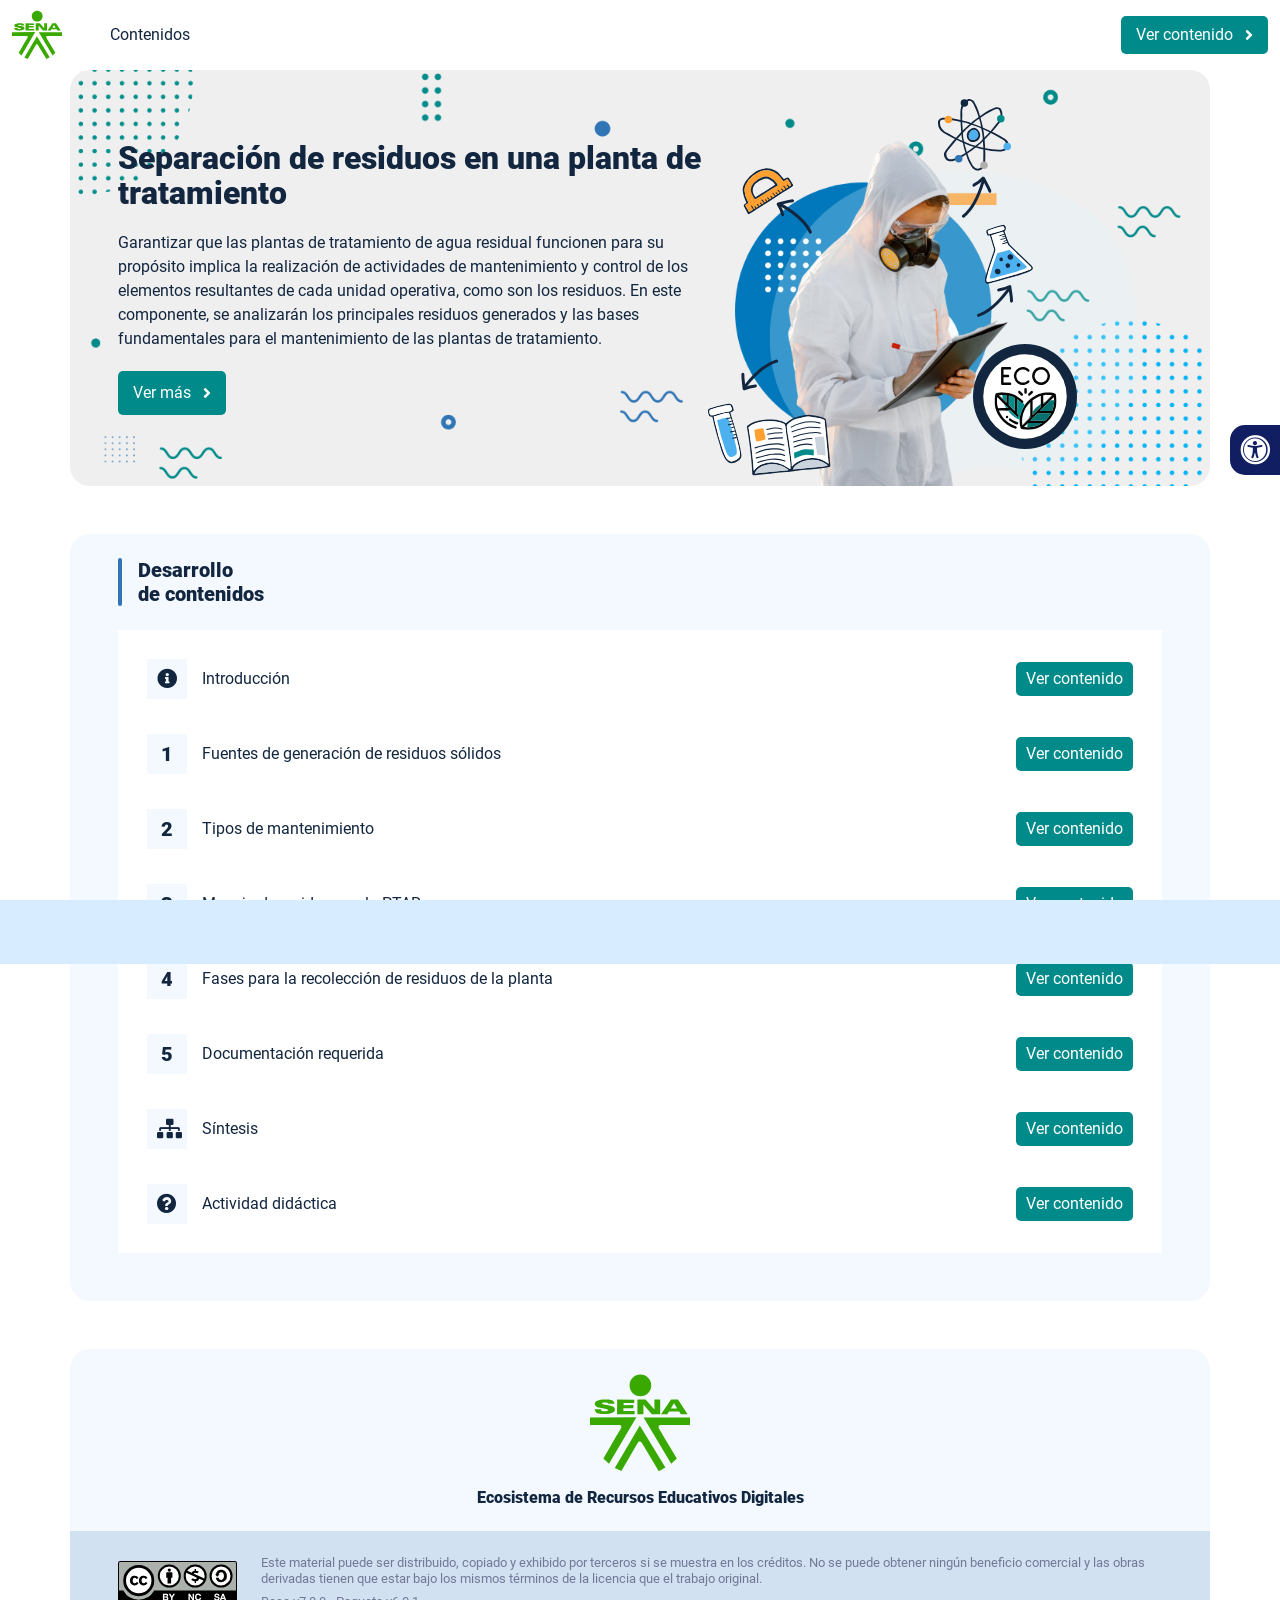
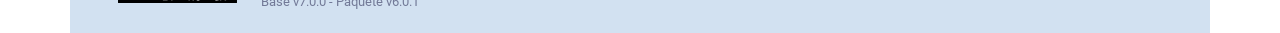
<file: index.html>
<!DOCTYPE html><html lang=""><head><meta charset="utf-8"><meta http-equiv="X-UA-Compatible" content="IE=edge"><meta name="viewport" content="width=device-width,initial-scale=1"><link rel="icon" href="favicon.ico"><title>Separación de residuos en una planta de tratamiento</title><link href="css/chunk-0c047e41.3babef71.css" rel="prefetch"><link href="css/chunk-25b302c8.3babef71.css" rel="prefetch"><link href="css/chunk-26fc7596.3babef71.css" rel="prefetch"><link href="css/chunk-2d2747e2.3babef71.css" rel="prefetch"><link href="css/chunk-32334cb6.3babef71.css" rel="prefetch"><link href="css/chunk-3c57cd7b.3babef71.css" rel="prefetch"><link href="css/chunk-4f2d402a.3babef71.css" rel="prefetch"><link href="css/chunk-515a8379.8f9cd922.css" rel="prefetch"><link href="css/chunk-59974754.0dfe5fca.css" rel="prefetch"><link href="css/chunk-60cbc06b.09438581.css" rel="prefetch"><link href="css/chunk-6e1e538a.3ba0a060.css" rel="prefetch"><link href="css/chunk-766a929b.cc043ef5.css" rel="prefetch"><link href="css/chunk-f2df7d2c.3babef71.css" rel="prefetch"><link href="css/comple.e766caee.css" rel="prefetch"><link href="css/creditos.9ca98631.css" rel="prefetch"><link href="css/glosario.a8263125.css" rel="prefetch"><link href="css/referencias.47f89f89.css" rel="prefetch"><link href="js/actividad.e292ff08.js" rel="prefetch"><link href="js/chunk-0206bfa0.04ee0ec7.js" rel="prefetch"><link href="js/chunk-0c047e41.2fcc160c.js" rel="prefetch"><link href="js/chunk-13a6037e.8cd7fce5.js" rel="prefetch"><link href="js/chunk-18f95272.cf613692.js" rel="prefetch"><link href="js/chunk-25b302c8.0fcba544.js" rel="prefetch"><link href="js/chunk-26fc7596.6b34d7f8.js" rel="prefetch"><link href="js/chunk-2c06842c.a0680a2c.js" rel="prefetch"><link href="js/chunk-2d0c5615.3cd8ac69.js" rel="prefetch"><link href="js/chunk-2d0e96ec.7cfaa438.js" rel="prefetch"><link href="js/chunk-2d208d90.6e8acad1.js" rel="prefetch"><link href="js/chunk-2d21d0e2.d951638f.js" rel="prefetch"><link href="js/chunk-2d22c123.2ff03a2c.js" rel="prefetch"><link href="js/chunk-2d2747e2.697f8ad4.js" rel="prefetch"><link href="js/chunk-2e80bb9a.81fe91cf.js" rel="prefetch"><link href="js/chunk-319206de.d0c531c3.js" rel="prefetch"><link href="js/chunk-32334cb6.26ba48fc.js" rel="prefetch"><link href="js/chunk-36769079.0ba0b7c1.js" rel="prefetch"><link href="js/chunk-3c57cd7b.34067353.js" rel="prefetch"><link href="js/chunk-4cdd78c0.d36abf7e.js" rel="prefetch"><link href="js/chunk-4f2d402a.a0163a4f.js" rel="prefetch"><link href="js/chunk-515a8379.1319e6be.js" rel="prefetch"><link href="js/chunk-53ccb27e.25b0e1c1.js" rel="prefetch"><link href="js/chunk-55d286b8.dfdeef22.js" rel="prefetch"><link href="js/chunk-59974754.644fa9c3.js" rel="prefetch"><link href="js/chunk-60cbc06b.c8f0d231.js" rel="prefetch"><link href="js/chunk-659152b8.a94ef40f.js" rel="prefetch"><link href="js/chunk-6e1e538a.44ebbfa6.js" rel="prefetch"><link href="js/chunk-766a929b.dce246e7.js" rel="prefetch"><link href="js/chunk-c796899c.dc29eb9a.js" rel="prefetch"><link href="js/chunk-e8a7823a.5f1c7143.js" rel="prefetch"><link href="js/chunk-f2df7d2c.b4d9e439.js" rel="prefetch"><link href="js/chunk-fde47172.3bd5e419.js" rel="prefetch"><link href="js/comple.ad3ad3d0.js" rel="prefetch"><link href="js/creditos.314f71a5.js" rel="prefetch"><link href="js/glosario.1526d352.js" rel="prefetch"><link href="js/intro.b5ffb988.js" rel="prefetch"><link href="js/referencias.6ea2eadc.js" rel="prefetch"><link href="js/sintesis.65efc7ed.js" rel="prefetch"><link href="js/tema1.42a2e9dc.js" rel="prefetch"><link href="js/tema2.8c4c8509.js" rel="prefetch"><link href="js/tema3.1e33700b.js" rel="prefetch"><link href="js/tema4.be12c1ef.js" rel="prefetch"><link href="js/tema5.6106b4f2.js" rel="prefetch"><link href="css/app.d5fda7c5.css" rel="preload" as="style"><link href="css/chunk-vendors.f37bb9ab.css" rel="preload" as="style"><link href="js/app.e88eda45.js" rel="preload" as="script"><link href="js/chunk-vendors.50a9beb8.js" rel="preload" as="script"><link href="css/chunk-vendors.f37bb9ab.css" rel="stylesheet"><link href="css/app.d5fda7c5.css" rel="stylesheet"></head><body><noscript><strong>We're sorry but Separación de residuos en una planta de tratamiento doesn't work properly without JavaScript enabled. Please enable it to continue.</strong></noscript><div id="app"></div><script src="js/chunk-vendors.50a9beb8.js"></script><script src="js/app.e88eda45.js"></script></body></html>
</file>
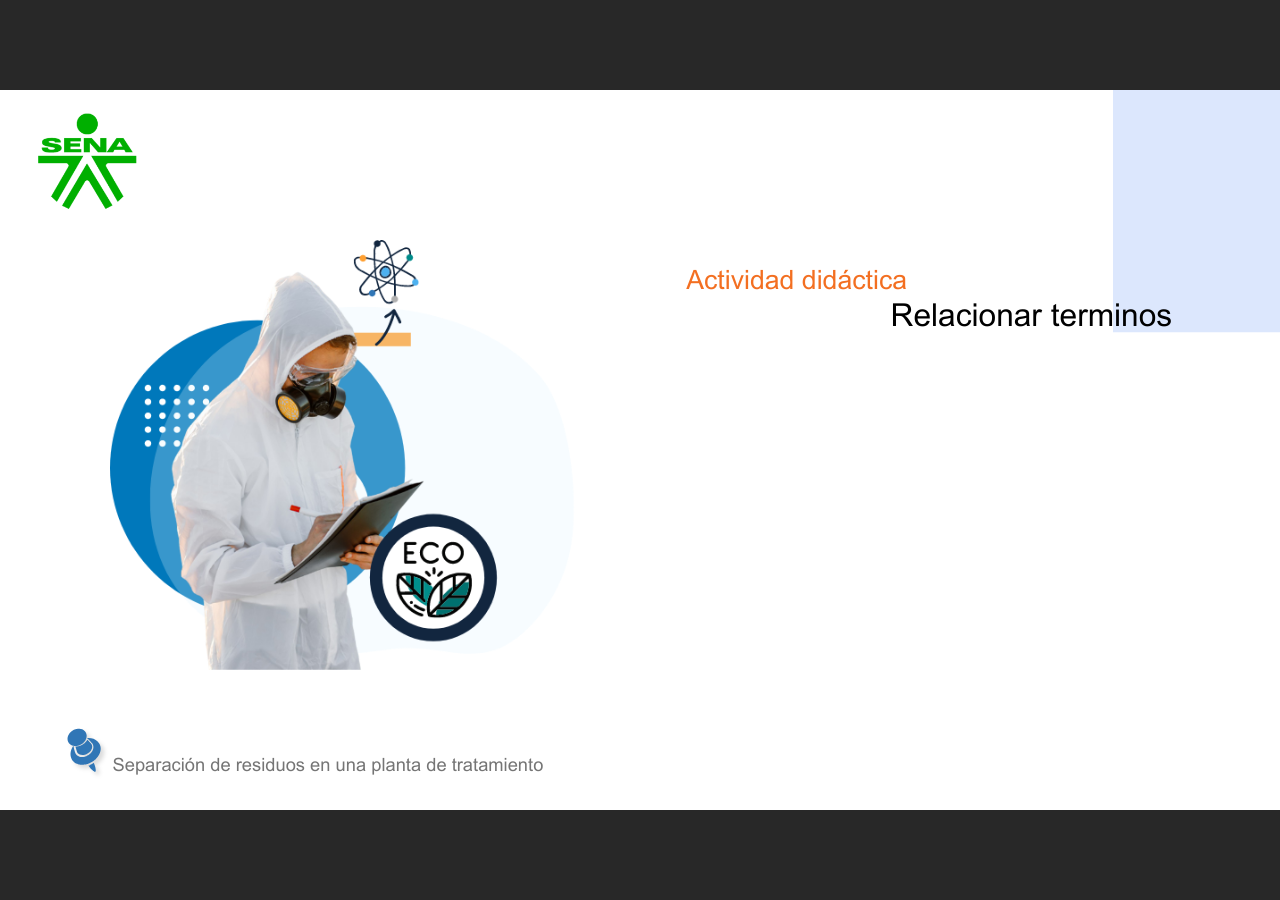
<file: actividades/actividad.html>
﻿<!doctype html>
<html lang="es">
<head>
  <meta charset="utf-8">
  <!-- Creado con Storyline 360 - http://www.articulate.com  -->
  <!-- version: 3.74.30180.0 -->
  <title>Actividad Didactica</title>
  <meta http-equiv="x-ua-compatible" content="IE=edge"/>
  <meta name="viewport" content="width=device-width,initial-scale=1,user-scalable=no,shrink-to-fit=no,minimal-ui"/>
  <meta name="apple-mobile-web-app-capable" content="yes"/>
  <style>
    html, body { height: 100%; padding: 0; margin: 0 }
    #app { height: 100%; width: 100%; }
  </style>

  <script>
    window.DS = {};
    window.globals = {
      DATA_PATH_BASE: '',
      HAS_FRAME: true,
      HAS_SLIDE: true,

      lmsPresent: false,
      tinCanPresent: false,
      cmi5Present: false,
      aoSupport: false,
      scale: 'noscale',
      captureRc: false,
      browserSize: 'optimal',
      bgColor: '#282828',
      features: 'AccessibleVideo,BackgroundAudio,ConnectionMessages,FullScreenToggle,InsertSvgPicture,LayerPresentAsDialog,MultipleQuizTracking,PlayerSpeedControl,StreamingVideo,UpdatedThemeEditor,UseAudioElement,VideoTranscripts',
      themeName: 'unified',
      preloaderColor: '#FFFFFF',
      suppressAnalytics: false,
      productChannel: 'stable',
      publishSource: 'storyline',
      aid: 'aid|5304b41d-7af7-4125-b8d1-83eb222823e2',
      cid: '8401ed1d-1423-45f6-ad50-0074a626ce88',
      playerVersion: '3.74.30180.0',
      publishTimestamp: '2023-07-25T16:18:21.9854051Z',
      maxIosVideoElements: 10,
      connectionSettings: { message: 'Est%C3%A1s%20fuera%20de%20l%C3%ADnea.%20Tratando%20de%20reconectar...', useDarkTheme: false },

      
      parseParams: function(qs) {
        if (window.globals.parsedParams != null) {
          return window.globals.parsedParams;
        }
        qs = (qs || window.location.search.substr(1)).split('+').join(' ');
        var params = {},
            tokens,
            re = /[?&]?([^=]+)=([^&]*)/g;

        while (tokens = re.exec(qs)) {
          params[decodeURIComponent(tokens[1]).trim()] =
            decodeURIComponent(tokens[2]).trim();
        }
        window.globals.parsedParams = params;
        return params;
      }

    };
  </script>
  <script>
    var isIe11 = ('ActiveXObject' in window || window.MSBlobBuilder != null)
      && window.msCrypto != null && !window.ActiveXObject;
    if (isIe11) {
      window.globals.unsupportedBrowser = true;
      document.write(atob('[base64]'));
    }
  </script>
  
  <script>window.THREE = { };</script>
  
</head>
<body style="background: #282828" class="cs-HTML theme-unified">
  <!-- 360 -->
  <script>!function(){var e,i=/iPhone/i,o=/iPod/i,n=/iPad/i,t=/\biOS-universal(?:.+)Mac\b/i,r=/\bAndroid(?:.+)Mobile\b/i,a=/Android/i,d=/(?:SD4930UR|\bSilk(?:.+)Mobile\b)/i,p=/Silk/i,l=/Windows Phone/i,u=/\bWindows(?:.+)ARM\b/i,b=/BlackBerry/i,s=/BB10/i,c=/Opera Mini/i,f=/\b(CriOS|Chrome)(?:.+)Mobile/i,h=/Mobile(?:.+)Firefox\b/i,v=function(e){return void 0!==e&&"MacIntel"===e.platform&&"number"==typeof e.maxTouchPoints&&e.maxTouchPoints>1&&"undefined"==typeof MSStream};e=function(e){var m={userAgent:"",platform:"",maxTouchPoints:0};e||"undefined"==typeof navigator?"string"==typeof e?m.userAgent=e:e&&e.userAgent&&(m={userAgent:e.userAgent,platform:e.platform,maxTouchPoints:e.maxTouchPoints||0}):m={userAgent:navigator.userAgent,platform:navigator.platform,maxTouchPoints:navigator.maxTouchPoints||0};var g=m.userAgent,y=g.split("[FBAN");void 0!==y[1]&&(g=y[0]),void 0!==(y=g.split("Twitter"))[1]&&(g=y[0]);var A=function(e){return function(i){return i.test(e)}}(g),w={apple:{phone:A(i)&&!A(l),ipod:A(o),tablet:!A(i)&&(A(n)||v(m))&&!A(l),universal:A(t),device:(A(i)||A(o)||A(n)||A(t)||v(m))&&!A(l)},amazon:{phone:A(d),tablet:!A(d)&&A(p),device:A(d)||A(p)},android:{phone:!A(l)&&A(d)||!A(l)&&A(r),tablet:!A(l)&&!A(d)&&!A(r)&&(A(p)||A(a)),device:!A(l)&&(A(d)||A(p)||A(r)||A(a))||A(/\bokhttp\b/i)},windows:{phone:A(l),tablet:A(u),device:A(l)||A(u)},other:{blackberry:A(b),blackberry10:A(s),opera:A(c),firefox:A(h),chrome:A(f),device:A(b)||A(s)||A(c)||A(h)||A(f)},any:!1,phone:!1,tablet:!1};return w.any=w.apple.device||w.android.device||w.windows.device||w.other.device,w.phone=w.apple.phone||w.android.phone||w.windows.phone,w.tablet=w.apple.tablet||w.android.tablet||w.windows.tablet,w}(),"object"==typeof exports&&"undefined"!=typeof module?module.exports=e:"function"==typeof define&&define.amd?define((function(){return e})):this.isMobile=e}();
    window.isMobile.apple.tablet = window.isMobile.apple.tablet ||
      (navigator.platform === 'MacIntel' && navigator.maxTouchPoints > 1);
    window.isMobile.apple.device = window.isMobile.apple.device || window.isMobile.apple.tablet;
    window.isMobile.tablet = window.isMobile.tablet || window.isMobile.apple.tablet;
    window.isMobile.any = window.isMobile.any || window.isMobile.apple.tablet;
  </script>

  <div id="focus-sink" tabindex="-1"></div>

  <div id="preso"></div>
  <script>
    (function() {

      var classTypes = [ 'desktop', 'mobile', 'phone', 'tablet' ];

      var addDeviceClasses = function(prefix, testObj) {
        var curr, i;
        for (i = 0; i < classTypes.length; i++) {
          curr = classTypes[i];
          if (testObj[curr]) {
            document.body.classList.add(prefix + curr);
          }
        }
      };

      var params = window.globals.parseParams(),
          isDevicePreview = params.devicepreview === '1',
          isPhoneOverride = params.deviceType === 'phone' || (isDevicePreview && params.phone == '1'),
          isTabletOverride = (params.deviceType === 'tablet' || isDevicePreview) && !isPhoneOverride,
          isMobileOverride = isPhoneOverride || isTabletOverride;

      var deviceView = {
        desktop: !window.isMobile.any && !isMobileOverride,
        mobile: window.isMobile.any || isMobileOverride,
        phone: isPhoneOverride || (window.isMobile.phone && !isTabletOverride),
        tablet: isTabletOverride || window.isMobile.tablet
      };

      window.globals.deviceView = deviceView;
      window.isMobile.desktop = !window.isMobile.any;
      window.isMobile.mobile = window.isMobile.any;

      addDeviceClasses('view-', deviceView);

    })();
  </script>
  
  <script src='story_content/user.js' type=text/javascript></script>
  <div class="slide-loader"></div>

  <script>
    var doc = document, loader = doc.body.querySelector('.slide-loader'); [ 1, 2, 3 ].forEach(function(n) { var d = doc.createElement('div'); d.style.backgroundColor = window.globals.preloaderColor; d.classList.add('mobile-loader-dot'); d.classList.add('dot' + n); loader.appendChild(d); });
  </script>

  <div class="mobile-load-title-overlay" style="display: none">
    <div class="mobile-load-title">Actividad Didactica</div>
  </div>

  <div class="mobile-chrome-warning"></div>

  
<style>
  .warn-connection-dialog {
    display: none;
    background: transparent;
    pointer-events: none;
    position: fixed;
    left: 0;
    top: 0;
    width: 100%;
    height: 100%;
    z-index: 999;
  }

  .warn-connection-content {
    border-radius: 4px;
    background: white;
    border: 1px solid #E7E7E7;
    color: #333333;
    box-shadow: 0 2px 4px rgba(0, 0, 0, 0.25);
    transition: all 150ms ease-out;
    position: absolute;
    white-space: nowrap;
  }

  .view-phone.is-landscape .warn-connection-content {
    left: 23px;
    bottom: 23px;
  }

  .view-tablet.is-landscape .warn-connection-content {
    left: 50%;
    top: 20px;
    transform: translateX(-50%);
  }

  .is-portrait .warn-connection-content {
    transform: translate(-50%, calc(-100% - 15px));
  }

  .warn-connection-content p {
    display: inline-block;
    margin: 0 8px 0 0;
    line-height: 33px;
    font-size: 11px;
  }

  .warn-connection-content svg {
    position: relative;
    vertical-align: middle;
    margin: 0 2px 2px 8px;
  }

  .view-desktop .warn-connection-content {
    left: 1.5em;
    bottom: 1.5em;
  }

  .view-desktop .warn-connection-content p {
    font-size: 1.1em;
  }

  .is-offline .warn-connection-dialog {
    display: block;
  }

  .is-offline .cs-panel * {
    pointer-events: none !important;
  }

  .is-offline .cs-panel {
    pointer-events: all !important;
  }

  .is-offline #nav-controls * {
    pointer-events: none !important;
  }

  .is-offline #nav-controls {
    pointer-events: all !important;
  }
</style>

<div class="warn-connection-dialog">
  <div class="warn-connection-content">
    <svg width="17" height="15" viewBox="0 0 17 15" xmlns="http://www.w3.org/2000/svg">
      <path fill="#8F0000" stroke="white" d="M16.07,12.98 L15.88,12.23 L9.51,1.21 C8.97,0.26,7.6,0.26,7.06,1.21 L0.69,12.23 C0.15,13.16,0.81,14.36,1.91,14.36 H14.65 C15.47,14.36,16.05,13.7,16.07,12.98 Z"/>
      <path fill="white" stroke="white" d="M8.58,5.5 C8.35,5.28,8.5,5.35,8.21,5.32 C8.09,5.35,7.97,5.49,7.96,5.67 C7.97,5.79,7.98,5.92,7.98,6.04 L7.98,6.04 C7.99,6.17,8,6.31,8.01,6.43 L8.01,6.44 C8.03,6.92,8.06,7.41,8.09,7.9 L8.09,7.9 C8.12,8.39,8.14,8.88,8.17,9.37 C8.17,9.39,8.18,9.42,8.2,9.44 C8.23,9.46,8.25,9.47,8.28,9.47 C8.31,9.47,8.34,9.46,8.35,9.44 C8.37,9.43,8.38,9.4,8.39,9.35 L8.39,9.34 C8.39,9.24,8.4,9.15,8.4,9.05 L8.4,9.05 C8.41,8.96,8.41,8.86,8.42,8.75 C8.43,8.44,8.45,8.12,8.47,7.81 L8.47,7.81 C8.49,7.49,8.51,7.18,8.53,6.87 C8.55,6.46,8.56,6.05,8.59,5.64 L8.6,5.62 C8.6,5.57,8.59,5.53,8.58,5.5 L8.21,5.32 Z"/>
      <circle fill="white" stroke="white" cx="8.3" cy="11.35" r="0.3"/>
    </svg>
    <p>You are offline. Trying to reconnect...</p>
  </div>
</div>

<script>
  (function() {
    window.DS.connection = {
      warningShown: false,
      assets: {},
      loadingAssetGroup: false,
      retryDelay: 500
    };

    // @TODO this is POC code and can be cleaned up a bit more if we move forward
    // with the feature



    // The `window.globals.features` variable must be set in `webpack.dev.config` when testing locally - it is not enough
    // to have it in the data - but it must be set there as well.
    var useConnectionMessages = window.AbortController != null &&
      window.location.protocol != 'file:' &&
      window.globals.features.indexOf('ConnectionMessages') != -1;

    window.DS.connection.useConnectionMessages = useConnectionMessages

    var assetCount = 0;
    var checkLoadedId;
    var connectionSettings = window.globals.connectionSettings;

    if (useConnectionMessages && connectionSettings != null) {
      var contentEl = document.querySelector('.warn-connection-content');
      var messageEl = contentEl.querySelector('p')

      if (connectionSettings.useDarkTheme) {
        contentEl.style.borderColor = '#BABBBA';
        contentEl.style.backgroundColor = '#282828';
        contentEl.style.color = '#FFFFFF';
      }

      if (connectionSettings.message != null) {
        messageEl.textContent = window.decodeURIComponent(connectionSettings.message);
      }
    }

    function checkAssetsReady() {
      for (var i in DS.connection.assets) {
        if (!DS.connection.assets[i].success) {
          return false;
        }
      }
      return true;
    }

    function stopAssetGroup() {
      if (!useConnectionMessages) { return; }

      assetCount = 0;

      DS.connection.oldAssetGroup = DS.connection.assets;
      DS.connection.assets = {};
      DS.connection.loadingAssetGroup = false;
      clearInterval(checkLoadedId);
    }

    function startAssetGroup() {
      if (!useConnectionMessages) { return; }
      var ticks = 0;
      clearInterval(checkLoadedId);
      checkLoadedId = setInterval(function() {
        var loaded = 0;
        if (assetCount === 0 && loaded === 0) {
          clearInterval(checkLoadedId);
          return;
        }

        for (var i in DS.connection.assets) {
          if (DS.connection.assets[i].success) {
            loaded++;
          }
        }

        if (assetCount === loaded && checkAssetsReady()) {
          for (var i in DS.connection.assets) {
            if (DS.connection.assets[i].action) {
              DS.connection.assets[i].action();
            }
          }
          hideWarning();
          stopAssetGroup();
        }
      }, 100)
    }

    function requiredAsset(url, action, retry, type) {
      if (!useConnectionMessages) { return; }
      if (DS.connection.assets[url]) { return; }

      DS.connection.assets[url] = {
        success: false, action: action, retry: retry, type: type
      };
      assetCount = Object.keys(DS.connection.assets).length;
      if (!DS.connection.loadingAssetGroup) {
        startAssetGroup();
      }
      DS.connection.loadingAssetGroup = true;
    }

    function assetLoaded(url) {
      if (!useConnectionMessages) { return; }
      if (DS.connection.assets[url]) {
        DS.connection.assets[url].success = true;
      }
    }

    function assetFailed(url) {
      if (!useConnectionMessages) { return; }
      if (!DS.connection.assets[url]) {
        if (/\.js$/.test(url)) {
          setTimeout(function() {
            if (DS.connection.lastSlideLoaded != null) {
              DS.connection.lastSlideLoaded();
            }
          }, DS.connection.retryDelay);
        }
        return;
      }
      if (!DS.connection.warningShown) { showWarning(); }
      if (DS.connection.assets[url].retry) {
        setTimeout(function() {
          if (!DS.connection.assets[url].success) {
            DS.connection.assets[url].retry()
          }
        }, DS.connection.retryDelay);
      }
    }

    function hideWarning() {
      document.body.classList.remove('is-offline');
      DS.connection.warningShown = false;
    }
    DS.connection.hideWarning = hideWarning

    function showWarning(btn) {
      document.body.classList.add('is-offline')
      DS.connection.warningShown = true;
      updateWarningPosition();
    }

    function updateWarningPosition() {
      if (!DS.connection.warningShown) {
        return;
      }

      var isPortrait = document.body.classList.contains('is-portrait');
      var warningEl = document.querySelector('.warn-connection-content');

      if (isPortrait) {
        var slide = document.querySelector('.primary-slide');
        var slideRect = slide.getBoundingClientRect();

        warningEl.style.top = `${slideRect.top}px`
        warningEl.style.left = `${slideRect.left + slideRect.width / 2}px`
      } else {
        warningEl.style.top = null;
        warningEl.style.left = null;
      }

      window.requestAnimationFrame(updateWarningPosition);
    }

    // these will all be noops if the feature flag isn't set in
    // the data and `window.globals.features`
    DS.connection.requiredAsset = requiredAsset;
    DS.connection.assetLoaded = assetLoaded;
    DS.connection.assetFailed = assetFailed;
    DS.connection.stopAssetGroup = stopAssetGroup;
    DS.connection.startAssetGroup = startAssetGroup;
  })();
</script>


  <script>
    
    if (window.autoSpider && window.vInterfaceObject) {
      document.querySelector('.mobile-load-title-overlay').style.display = 'none';
    }
  </script>

  

  <link rel="stylesheet" href="html5/data/css/output.min.css" data-noprefix/>
</body>
<script src="html5/lib/scripts/bootstrapper.min.js"></script>
</html>
</file>
<file: css/chunk-0c047e41.3babef71.css>
.actividad[data-v-22adfd6b]{background-color:#f2f2f2}.horizontal-scroll__wrapper[data-v-22adfd6b]{overflow:hidden}.horizontal-scroll[data-v-22adfd6b]{display:flex;transition:transform .5s ease-in-out;align-items:center;flex-wrap:nowrap}.horizontal-scroll[data-v-22adfd6b]:not(.row){width:100%}.horizontal-scroll--item-fw[data-v-22adfd6b]>div{flex-grow:0;flex-shrink:0;width:100%;margin:0!important}
</file>
<file: css/chunk-25b302c8.3babef71.css>
.actividad[data-v-22adfd6b]{background-color:#f2f2f2}.horizontal-scroll__wrapper[data-v-22adfd6b]{overflow:hidden}.horizontal-scroll[data-v-22adfd6b]{display:flex;transition:transform .5s ease-in-out;align-items:center;flex-wrap:nowrap}.horizontal-scroll[data-v-22adfd6b]:not(.row){width:100%}.horizontal-scroll--item-fw[data-v-22adfd6b]>div{flex-grow:0;flex-shrink:0;width:100%;margin:0!important}
</file>
<file: css/chunk-26fc7596.3babef71.css>
.actividad[data-v-22adfd6b]{background-color:#f2f2f2}.horizontal-scroll__wrapper[data-v-22adfd6b]{overflow:hidden}.horizontal-scroll[data-v-22adfd6b]{display:flex;transition:transform .5s ease-in-out;align-items:center;flex-wrap:nowrap}.horizontal-scroll[data-v-22adfd6b]:not(.row){width:100%}.horizontal-scroll--item-fw[data-v-22adfd6b]>div{flex-grow:0;flex-shrink:0;width:100%;margin:0!important}
</file>
<file: css/chunk-2d2747e2.3babef71.css>
.actividad[data-v-22adfd6b]{background-color:#f2f2f2}.horizontal-scroll__wrapper[data-v-22adfd6b]{overflow:hidden}.horizontal-scroll[data-v-22adfd6b]{display:flex;transition:transform .5s ease-in-out;align-items:center;flex-wrap:nowrap}.horizontal-scroll[data-v-22adfd6b]:not(.row){width:100%}.horizontal-scroll--item-fw[data-v-22adfd6b]>div{flex-grow:0;flex-shrink:0;width:100%;margin:0!important}
</file>
<file: css/chunk-32334cb6.3babef71.css>
.actividad[data-v-22adfd6b]{background-color:#f2f2f2}.horizontal-scroll__wrapper[data-v-22adfd6b]{overflow:hidden}.horizontal-scroll[data-v-22adfd6b]{display:flex;transition:transform .5s ease-in-out;align-items:center;flex-wrap:nowrap}.horizontal-scroll[data-v-22adfd6b]:not(.row){width:100%}.horizontal-scroll--item-fw[data-v-22adfd6b]>div{flex-grow:0;flex-shrink:0;width:100%;margin:0!important}
</file>
<file: css/chunk-3c57cd7b.3babef71.css>
.actividad[data-v-22adfd6b]{background-color:#f2f2f2}.horizontal-scroll__wrapper[data-v-22adfd6b]{overflow:hidden}.horizontal-scroll[data-v-22adfd6b]{display:flex;transition:transform .5s ease-in-out;align-items:center;flex-wrap:nowrap}.horizontal-scroll[data-v-22adfd6b]:not(.row){width:100%}.horizontal-scroll--item-fw[data-v-22adfd6b]>div{flex-grow:0;flex-shrink:0;width:100%;margin:0!important}
</file>
<file: css/chunk-4f2d402a.3babef71.css>
.actividad[data-v-22adfd6b]{background-color:#f2f2f2}.horizontal-scroll__wrapper[data-v-22adfd6b]{overflow:hidden}.horizontal-scroll[data-v-22adfd6b]{display:flex;transition:transform .5s ease-in-out;align-items:center;flex-wrap:nowrap}.horizontal-scroll[data-v-22adfd6b]:not(.row){width:100%}.horizontal-scroll--item-fw[data-v-22adfd6b]>div{flex-grow:0;flex-shrink:0;width:100%;margin:0!important}
</file>
<file: css/chunk-515a8379.8f9cd922.css>
.actividad{background-color:#f2f2f2}.banner-interno{position:relative}.banner-interno__fondo{position:absolute;top:0;bottom:-50px;left:0;right:0;background-color:#fff;background-size:cover;background-position:50%}.banner-interno__titulo{display:flex;align-items:center}.banner-interno__titulo__icono{display:block;width:32px;height:32px;border-radius:50%;background-color:#12263f;position:relative}.banner-interno__titulo__icono i{color:#fff;position:absolute;left:50%;top:50%;transform:translate(-50%,-50%)}.banner-interno__titulo h1,.banner-interno__titulo h2,.banner-interno__titulo h3,.banner-interno__titulo h4,.banner-interno__titulo h5,.banner-interno__titulo h6{color:#12263f;line-height:1.1em}
</file>
<file: css/chunk-59974754.0dfe5fca.css>
.actividad{background-color:#f2f2f2}.aside-menu{position:fixed;top:70px;min-height:calc(100vh - 70px);max-height:calc(100vh - 70px);background-color:#f3f9ff;transition:flex .5s ease-in-out,width .5s ease-in-out;overflow-x:hidden;z-index:100001;width:300px}.aside-menu__black-background{position:fixed;inset:0;top:70px;background:rgba(0,0,0,.8);cursor:pointer}.aside-menu a{color:#111e61}.aside-menu__content{width:300px;display:flex;flex-direction:column;justify-content:space-between;min-height:calc(100vh - 70px);max-height:calc(100vh - 70px);border-right:1px solid #d8ecff;position:absolute;background:#fff}@media (max-height:800px){.aside-menu__content{min-height:800px;max-height:800px;overflow-y:auto}}.aside-menu__header{padding:10px;text-align:center;background-color:#d8ecff}.aside-menu__header h4{margin:0}.aside-menu__menu{overflow-y:auto;flex-grow:1;list-style:none;padding-left:0;margin-bottom:0}.aside-menu__menu__item--active .aside-menu__menu__item__lnk,.aside-menu__menu__item--active .aside-menu__sec-menu__item__lnk{background-color:#d8ecff;font-weight:700}.aside-menu__menu__item--sub-menu:hover,.aside-menu__menu__item:hover,.aside-menu__sec-menu__item:hover{background-color:#d8ecff}.aside-menu__menu__item--sub-menu{padding-left:10px}.aside-menu__menu__item--sub-menu--active .aside-menu__menu__item__lnk,.aside-menu__menu__item--sub-menu--active .aside-menu__sec-menu__item__lnk{background-color:#d8ecff;font-weight:700;position:relative}.aside-menu__menu__item--sub-menu--active .aside-menu__menu__item__lnk:before,.aside-menu__menu__item--sub-menu--active .aside-menu__sec-menu__item__lnk:before{content:"";display:block;position:absolute;left:0;bottom:0;top:0;width:4px;border-radius:2px;background-color:#3076b6}.aside-menu__menu__item__lnk,.aside-menu__sec-menu__item__lnk{display:flex;align-items:center;padding:10px 15px;line-height:1.1em}.aside-menu__menu__item__lnk i,.aside-menu__menu__item__lnk span,.aside-menu__sec-menu__item__lnk i,.aside-menu__sec-menu__item__lnk span{margin-right:10px}.aside-menu__menu__item__lnk i:last-child,.aside-menu__menu__item__lnk span:last-child,.aside-menu__sec-menu__item__lnk i:last-child,.aside-menu__sec-menu__item__lnk span:last-child{margin-right:0}.aside-menu__sec-menu{background-color:#d8ecff;padding:10px 0;flex-shrink:0;margin-bottom:0}.aside-menu__sec-menu__item{padding:10px 15px}.aside-menu__sec-menu__item__lnk{padding:0;border-radius:1em}.aside-menu__sec-menu__item__lnk i{display:block;width:2em;height:2em;padding:.5em 0;text-align:center;background-color:#fff;border-radius:50%}.aside-menu__sec-menu__item__lnk:hover{background-color:#fff}@media (max-width:576px){.aside-menu__sec-menu{padding-bottom:110px}}.main-menu-enter-active{animation:main-menu-open-animation .3s}.main-menu-enter-active .aside-menu__black-background{animation:main-menu-background-animation .3s}.main-menu-leave-active{animation:main-menu-open-animation .3s reverse}.main-menu-leave-active .aside-menu__black-background{animation:main-menu-background-animation .3s reverse}@keyframes main-menu-open-animation{0%{width:0}to{width:300px}}@keyframes main-menu-background-animation{0%{opacity:0}to{opacity:1}}
</file>
<file: css/chunk-60cbc06b.09438581.css>
.actividad[data-v-7e5a4120]{background-color:#f2f2f2}.header[data-v-7e5a4120]{position:sticky;top:0;padding-top:10px;padding-bottom:10px;background-color:#fff;z-index:10010;line-height:1.1em}.header__logo[data-v-7e5a4120]{width:50px}@media (max-width:576px){.header__componente-formativo[data-v-7e5a4120]{font-size:.8em}}.header__menu[data-v-7e5a4120]{cursor:pointer}.header__menu span[data-v-7e5a4120]{font-size:.7em;display:block;line-height:1em;text-align:center;color:#111e61}.header__menu__btn[data-v-7e5a4120]{width:30px;height:30px;position:relative;margin-bottom:4px}.header__menu__btn .line-1[data-v-7e5a4120],.header__menu__btn .line-2[data-v-7e5a4120],.header__menu__btn .line-3[data-v-7e5a4120]{height:4px;width:30px;background-color:#111e61;transform-origin:center center;position:absolute;left:0;border-radius:2px}.header__menu__btn .line-1[data-v-7e5a4120]{top:4px;animation:line-1-inactive-data-v-7e5a4120 .5s ease-in-out forwards}.header__menu__btn .line-2[data-v-7e5a4120]{top:13px;animation:line-2-inactive-data-v-7e5a4120 .5s ease-in-out forwards}.header__menu__btn .line-3[data-v-7e5a4120]{top:22px;animation:line-3-inactive-data-v-7e5a4120 .5s ease-in-out forwards}.header__menu__btn[data-v-7e5a4120]:hover{cursor:pointer}.header__menu__btn--open .line-1[data-v-7e5a4120]{animation:line-1-active-data-v-7e5a4120 .5s ease-in-out forwards}.header__menu__btn--open .line-2[data-v-7e5a4120]{animation:line-2-active-data-v-7e5a4120 .5s ease-in-out forwards}.header__menu__btn--open .line-3[data-v-7e5a4120]{animation:line-3-active-data-v-7e5a4120 .5s ease-in-out forwards}@keyframes line-1-active-data-v-7e5a4120{0%{transform:translate(0) rotate(0)}50%{transform:translateY(9px) rotate(0)}to{transform:translateY(9px) rotate(45deg)}}@keyframes line-2-active-data-v-7e5a4120{0%{transform:scale(1)}to{transform:scale(0)}}@keyframes line-3-active-data-v-7e5a4120{0%{transform:translate(0) rotate(0)}50%{transform:translateY(-9px) rotate(0)}to{transform:translateY(-9px) rotate(-45deg)}}@keyframes line-1-inactive-data-v-7e5a4120{0%{transform:translateY(9px) rotate(45deg)}50%{transform:translateY(9px) rotate(0)}to{transform:translate(0) rotate(0)}}@keyframes line-2-inactive-data-v-7e5a4120{0%{transform:scale(0)}to{transform:scale(1)}}@keyframes line-3-inactive-data-v-7e5a4120{0%{transform:translateY(-9px) rotate(-45deg)}50%{transform:translateY(-9px) rotate(0)}to{transform:translate(0) rotate(0)}}
</file>
<file: css/chunk-6e1e538a.3ba0a060.css>
.actividad[data-v-4f6b7c58]{background-color:#f2f2f2}.accesibilidad[data-v-4f6b7c58]{position:fixed;right:0;top:50vh;height:50px;background-color:#111e61;border-top-left-radius:15px;border-bottom-left-radius:15px;transform:translateY(-50%) translateX(100%) translateX(-50px);overflow:hidden;transition:transform .3s ease-in-out,height .3s ease-in-out}.accesibilidad[data-v-4f6b7c58]:hover{transform:translateY(-50%) translateX(0);height:12.75rem}.accesibilidad [data-v-4f6b7c58]{color:#fff}.accesibilidad__menu__content .accesibilidad__menu__item[data-v-4f6b7c58]{cursor:pointer}.accesibilidad__menu__content .accesibilidad__menu__item[data-v-4f6b7c58]:hover{background-color:#273685}.accesibilidad__menu__content .accesibilidad__menu__item[data-v-4f6b7c58]:last-child{border:none}.accesibilidad__menu__item[data-v-4f6b7c58]{display:flex;align-items:center;padding:10px;border-bottom:1px solid #273685;line-height:1em;-moz-user-select:none;user-select:none}.accesibilidad__menu i[data-v-4f6b7c58]{font-size:30px;font-style:normal;margin-right:10px;line-height:1em}.accesibilidad__menu img[data-v-4f6b7c58]{width:30px;margin-right:10px}
</file>
<file: css/chunk-766a929b.cc043ef5.css>
.actividad{background-color:#f2f2f2}.barra-avance{display:flex;align-items:center;justify-content:space-between;position:fixed;bottom:0;left:0;width:100%;padding:10px;background-color:#d8ecff;transition:transform .5s ease-in-out;z-index:100000}.barra-avance__barra{margin:0 20px;flex:1;position:relative;max-width:800px}.barra-avance__barra--amarilla,.barra-avance__barra--blanca{height:4px}.barra-avance__barra--amarilla:after,.barra-avance__barra--amarilla:before,.barra-avance__barra--blanca:after,.barra-avance__barra--blanca:before{content:"";display:block;width:10px;height:10px;border-radius:50%;position:absolute;top:50%}.barra-avance__barra--amarilla:before,.barra-avance__barra--blanca:before{left:0;transform:translate(-50%,-50%)}.barra-avance__barra--amarilla:after,.barra-avance__barra--blanca:after{right:0;transform:translate(50%,-50%)}.barra-avance__barra--blanca{background-color:#fff}.barra-avance__barra--blanca:after,.barra-avance__barra--blanca:before{background-color:#fff}.barra-avance__barra--amarilla{position:absolute;width:100%;top:0;background-color:#008b8a}.barra-avance__barra--amarilla:after,.barra-avance__barra--amarilla:before{background-color:#008b8a}.barra-avance__boton--regresar{background-color:#b0c0d2}.barra-avance__boton--regresar span{color:#111e61!important}.barra-avance__boton--disable{opacity:0;pointer-events:none}.barra-avance--open{transform:translateY(0)}.barra-avance--close{transform:translateY(100%)}
</file>
<file: css/chunk-f2df7d2c.3babef71.css>
.actividad[data-v-22adfd6b]{background-color:#f2f2f2}.horizontal-scroll__wrapper[data-v-22adfd6b]{overflow:hidden}.horizontal-scroll[data-v-22adfd6b]{display:flex;transition:transform .5s ease-in-out;align-items:center;flex-wrap:nowrap}.horizontal-scroll[data-v-22adfd6b]:not(.row){width:100%}.horizontal-scroll--item-fw[data-v-22adfd6b]>div{flex-grow:0;flex-shrink:0;width:100%;margin:0!important}
</file>
<file: css/comple.e766caee.css>
.banner-interno{position:relative}.banner-interno__fondo{position:absolute;top:0;bottom:-50px;left:0;right:0;background-color:#fff;background-size:cover;background-position:50%}.banner-interno__titulo{display:flex;align-items:center}.banner-interno__titulo__icono{display:block;width:32px;height:32px;border-radius:50%;background-color:#12263f;position:relative}.banner-interno__titulo__icono i{color:#fff;position:absolute;left:50%;top:50%;transform:translate(-50%,-50%)}.banner-interno__titulo h1,.banner-interno__titulo h2,.banner-interno__titulo h3,.banner-interno__titulo h4,.banner-interno__titulo h5,.banner-interno__titulo h6{color:#12263f;line-height:1.1em}.actividad{background-color:#f2f2f2}.complementario__enlaces{display:flex;justify-content:center;flex-wrap:wrap}.complementario__enlaces a{margin:0 5px}.complementario__btn{font-size:1.5em;line-height:1em}table{width:calc(100% - 1px);min-width:800px}table thead{background-color:#d8ecff}table thead th{border-color:#d8ecff}table td,table th{padding:25px 20px;text-align:center}
</file>
<file: css/creditos.9ca98631.css>
.banner-interno{position:relative}.banner-interno__fondo{position:absolute;top:0;bottom:-50px;left:0;right:0;background-color:#fff;background-size:cover;background-position:50%}.banner-interno__titulo{display:flex;align-items:center}.banner-interno__titulo__icono{display:block;width:32px;height:32px;border-radius:50%;background-color:#12263f;position:relative}.banner-interno__titulo__icono i{color:#fff;position:absolute;left:50%;top:50%;transform:translate(-50%,-50%)}.banner-interno__titulo h1,.banner-interno__titulo h2,.banner-interno__titulo h3,.banner-interno__titulo h4,.banner-interno__titulo h5,.banner-interno__titulo h6{color:#12263f;line-height:1.1em}.actividad{background-color:#f2f2f2}.creditos-vista .tarjeta.credito{background-color:#d2e1f1}.creditos{color:#727997;overflow-x:auto}.creditos__item{min-width:490px}.creditos p{line-height:1.3em;margin-bottom:0;color:#727997}.creditos__titulo{font-weight:700;background-color:#d2e1f1;padding:5px 10px;border-top-radius:5px;border-top-left-radius:5px;border-top-right-radius:5px}.creditos table td,.creditos table th{border-color:#d2e1f1}
</file>
<file: css/glosario.a8263125.css>
.banner-interno{position:relative}.banner-interno__fondo{position:absolute;top:0;bottom:-50px;left:0;right:0;background-color:#fff;background-size:cover;background-position:50%}.banner-interno__titulo{display:flex;align-items:center}.banner-interno__titulo__icono{display:block;width:32px;height:32px;border-radius:50%;background-color:#12263f;position:relative}.banner-interno__titulo__icono i{color:#fff;position:absolute;left:50%;top:50%;transform:translate(-50%,-50%)}.banner-interno__titulo h1,.banner-interno__titulo h2,.banner-interno__titulo h3,.banner-interno__titulo h4,.banner-interno__titulo h5,.banner-interno__titulo h6{color:#12263f;line-height:1.1em}.actividad{background-color:#f2f2f2}.glosario__letra-item{display:flex}.glosario__letra-item__texto{padding-top:5px}.glosario__letra-item__letra__icono{width:32px;height:32px;position:relative;line-height:1em;border-radius:50%;background-color:#d2e1f1}.glosario__letra-item__letra__icono span{position:absolute;left:50%;top:50%;transform:translate(-50%,-50%);font-size:1.1em;font-weight:900}
</file>
<file: css/referencias.47f89f89.css>
.banner-interno{position:relative}.banner-interno__fondo{position:absolute;top:0;bottom:-50px;left:0;right:0;background-color:#fff;background-size:cover;background-position:50%}.banner-interno__titulo{display:flex;align-items:center}.banner-interno__titulo__icono{display:block;width:32px;height:32px;border-radius:50%;background-color:#12263f;position:relative}.banner-interno__titulo__icono i{color:#fff;position:absolute;left:50%;top:50%;transform:translate(-50%,-50%)}.banner-interno__titulo h1,.banner-interno__titulo h2,.banner-interno__titulo h3,.banner-interno__titulo h4,.banner-interno__titulo h5,.banner-interno__titulo h6{color:#12263f;line-height:1.1em}.actividad{background-color:#f2f2f2}.referencias__item:last-child hr{display:none}.referencias__item a{color:#2196f3;text-decoration:underline;overflow-wrap:break-word}
</file>
<file: css/app.d5fda7c5.css>
*{box-sizing:inherit}:after,:before{box-sizing:inherit}html{height:100%;line-height:1.15;box-sizing:border-box;-webkit-font-smoothing:antialiased;-moz-osx-font-smoothing:grayscale;-webkit-text-size-adjust:100%;-ms-text-size-adjust:100%;text-rendering:optimizeLegibility}a,abbr,acronym,address,applet,article,aside,audio,b,big,blockquote,body,canvas,caption,center,cite,code,dd,del,details,dfn,div,dl,dt,em,embed,fieldset,figcaption,figure,footer,form,h1,h2,h3,h4,h5,h6,header,hgroup,html,i,iframe,img,ins,kbd,label,legend,li,mark,menu,nav,object,ol,output,p,pre,q,ruby,s,samp,section,small,span,strike,strong,sub,summary,sup,table,tbody,td,tfoot,th,thead,time,tr,tt,u,ul,var,video{margin:0;padding:0;border:0;outline:0;background:transparent;vertical-align:baseline}article,aside,details,figcaption,figure,footer,header,main,menu,nav,section,summary{display:block}[hidden],template{display:none}hr{box-sizing:content-box;height:0;border-bottom:1px solid #e8e8e8;border-left:0;border-right:0;border-top:0;margin:1.5em 0;overflow:visible}[hidden]{display:none}a{font-family:Roboto,sans-serif;font-size:1em;font-weight:400;text-decoration:none;color:#12263f;background-color:transparent;transition:all .15s ease-in-out;-webkit-text-decoration-skip:objects}a:active,a:hover{outline-width:0}a:active,a:focus,a:hover{color:#000}[type=button],[type=reset],[type=submit],button{-moz-appearance:none;appearance:none;cursor:pointer;display:inline-block;vertical-align:middle;border:0;border-radius:5px;color:#fff;background-color:#008b8a;font-family:Roboto,sans-serif;font-weight:400;font-size:1em;-webkit-font-smoothing:antialiased;line-height:1em;white-space:nowrap;text-decoration:none;text-transform:none;padding:.75em 1.5em;margin:0;-moz-user-select:none;user-select:none;overflow:visible;transition:background-color .15s ease-in-out}[type=button]:focus,[type=button]:hover,[type=reset]:focus,[type=reset]:hover,[type=submit]:focus,[type=submit]:hover,button:focus,button:hover{background-color:#008b8a;color:#fff}[type=button]:disabled,[type=reset]:disabled,[type=submit]:disabled,button:disabled{cursor:not-allowed;opacity:.5}[type=button]:disabled:hover,[type=reset]:disabled:hover,[type=submit]:disabled:hover,button:disabled:hover{background-color:#008b8a}input,select,textarea{margin:0;display:block;font-family:Roboto,sans-serif;font-size:16px}input{overflow:visible}[type=color],[type=date],[type=datetime-local],[type=datetime],[type=email],[type=month],[type=number],[type=password],[type=search],[type=tel],[type=text],[type=time],[type=url],[type=week],input:not([type]),select,select[multiple],textarea{background-color:#fff;border:1px solid #e8e8e8;border-radius:5px;box-shadow:inset 0 1px 3px rgba(0,0,0,.06);box-sizing:inherit;margin-bottom:.75em;padding:.5em;transition:border-color .15s ease-in-out;width:100%}[type=color]:hover,[type=date]:hover,[type=datetime-local]:hover,[type=datetime]:hover,[type=email]:hover,[type=month]:hover,[type=number]:hover,[type=password]:hover,[type=search]:hover,[type=tel]:hover,[type=text]:hover,[type=time]:hover,[type=url]:hover,[type=week]:hover,input:not([type]):hover,select:hover,select[multiple]:hover,textarea:hover{border-color:shade(#e8e8e8,20%)}[type=color]:focus,[type=date]:focus,[type=datetime-local]:focus,[type=datetime]:focus,[type=email]:focus,[type=month]:focus,[type=number]:focus,[type=password]:focus,[type=search]:focus,[type=tel]:focus,[type=text]:focus,[type=time]:focus,[type=url]:focus,[type=week]:focus,input:not([type]):focus,select:focus,select[multiple]:focus,textarea:focus{border-color:#3076b6;box-shadow:inset 0 1px 3px rgba(0,0,0,.06),0 0 5px rgba(255,148,24,.7);outline:none}[type=color]:disabled,[type=date]:disabled,[type=datetime-local]:disabled,[type=datetime]:disabled,[type=email]:disabled,[type=month]:disabled,[type=number]:disabled,[type=password]:disabled,[type=search]:disabled,[type=tel]:disabled,[type=text]:disabled,[type=time]:disabled,[type=url]:disabled,[type=week]:disabled,input:not([type]):disabled,select:disabled,select[multiple]:disabled,textarea:disabled{background-color:shade(#fff,5%);cursor:not-allowed}[type=color]:disabled:hover,[type=date]:disabled:hover,[type=datetime-local]:disabled:hover,[type=datetime]:disabled:hover,[type=email]:disabled:hover,[type=month]:disabled:hover,[type=number]:disabled:hover,[type=password]:disabled:hover,[type=search]:disabled:hover,[type=tel]:disabled:hover,[type=text]:disabled:hover,[type=time]:disabled:hover,[type=url]:disabled:hover,[type=week]:disabled:hover,input:not([type]):disabled:hover,select:disabled:hover,select[multiple]:disabled:hover,textarea:disabled:hover{border:1px solid #e8e8e8}select{text-transform:none;max-width:100%;border-radius:5px}::-webkit-file-upload-button{background-color:#008b8a;border:none;cursor:pointer;color:#fff;border-radius:5px;padding:.75em 1.5em}::-webkit-file-upload-button:hover{background-color:#008b8a}optgroup{font-weight:700}fieldset{border:1px solid #e8e8e8;background-color:transparent;padding:1.5em;-webkit-margin-start:0;-webkit-margin-end:0;-webkit-padding-before:1.5em;-webkit-padding-start:1.5em;-webkit-padding-end:1.5em;-webkit-padding-after:1.5em}legend{box-sizing:border-box;color:inherit;display:table;max-width:100%;padding:0;white-space:normal;font-weight:600;-webkit-padding-start:0;-webkit-padding-end:0}label,legend{margin-bottom:.375em}label{display:block;font-size:1em;font-family:Roboto,sans-serif;font-weight:900}textarea{overflow:auto;resize:vertical}[type=checkbox],[type=radio]{box-sizing:border-box;padding:0;display:inline;margin-right:.375em}[type=number]::-webkit-inner-spin-button,[type=number]::-webkit-outer-spin-button{height:auto}[type=search]{-webkit-appearance:textfield;outline-offset:-2px}[type=search]::-webkit-search-cancel-button,[type=search]::-webkit-search-decoration{-webkit-appearance:none;-moz-appearance:none}::-moz-placeholder{color:#999}::placeholder{color:#999}::-webkit-file-upload-button{-webkit-appearance:button;-moz-appearance:button;font:inherit}[type=file]{margin-bottom:.75em;width:100%}[type=button],[type=reset],[type=submit],button{-webkit-appearance:button}[type=button]::-moz-focus-inner,[type=reset]::-moz-focus-inner,[type=submit]::-moz-focus-inner,button::-moz-focus-inner{border-style:none;padding:0}[type=button]:-moz-focusring,[type=reset]:-moz-focusring,[type=submit]:-moz-focusring,button:-moz-focusring{outline:1px dotted ButtonText}progress{vertical-align:baseline}ol,ul{list-style:none;margin-bottom:1em}dt{font-weight:700}figure,img,picture,svg{margin:0;width:100%;max-width:100%}figcaption{display:block;background-color:#e8e8e8;padding:.75em 1.5em;font-size:.8em;font-weight:700}img,svg{display:block;border-style:none}svg:not(:root){overflow:hidden}audio,canvas,progress,video{display:inline-block}audio:not([controls]){display:none;height:0}template{display:none}table{border-collapse:collapse;border-spacing:0;table-layout:fixed;width:100%}td,th,tr{vertical-align:middle}td,th{border:1px solid #e8e8e8;padding:.75em}th{font-size:.875em;line-height:1.2}td{line-height:1.5}body{font-size:16px;font-weight:400;line-height:1.5}body,h1,h2,h3,h4,h5,h6{color:#12263f;font-family:Roboto,sans-serif}h1,h2,h3,h4,h5,h6{font-weight:900;line-height:1.2;margin:0 0 .75em}h1{font-size:2em}h2{font-size:1.5em}h3{font-size:1.25em}h4{font-size:1.125em}h5{font-size:1em}h6{font-size:.875em}p{font-family:Roboto,sans-serif;font-size:1em;font-weight:400;line-height:1.5;color:#12263f;margin-bottom:1em}b,strong{font-weight:700}dfn,em,i{font-style:italic}br{line-height:2em}u{text-decoration:underline}code,kbd,pre,samp{color:#727997;font-family:Lucida Console,Courier New,monospace;font-size:1em}sub,sup{font-size:75%;line-height:0;position:relative;vertical-align:baseline}sub{bottom:-.25em}sup{top:-.5em}small{font-size:80%}mark{background-color:#ffeb3b;color:#000}abbr[title]{border-bottom:none;text-decoration:underline;text-decoration:underline dotted}blockquote,q{quotes:none}::selection{background:#2196f3!important;color:#fff!important;text-shadow:none}::-moz-selection{background:#2196f3!important;color:#fff!important;text-shadow:none}img::selection{background:transparent}img::-moz-selection{background:transparent}body{-webkit-tap-highlight-color:#2196F3!important}details,menu{display:block}summary{display:list-item}@media print{*{background:transparent!important;color:#000!important;box-shadow:none!important;text-shadow:none!important}:after,:before,:first-letter,:first-line{background:transparent!important;color:#000!important;box-shadow:none!important;text-shadow:none!important}a,a:visited{text-decoration:underline}a[href]:after{content:" (" attr(href) ")"}a abbr[title]:after{content:" (" attr(title) ")"}a[href^="#"]:after,a[href^="javascript:"]:after{content:""}blockquote,pre{border:1px solid #999;page-break-inside:avoid}thead{display:table-header-group}img,tr{page-break-inside:avoid}img{max-width:100%!important}h2,h3,p{orphans:3;widows:3}h2,h3{page-break-after:avoid}}[data-aos][data-aos][data-aos-duration="50"],body[data-aos-duration="50"] [data-aos]{transition-duration:50ms}[data-aos][data-aos][data-aos-delay="50"],body[data-aos-delay="50"] [data-aos]{transition-delay:0s}[data-aos][data-aos][data-aos-delay="50"].aos-animate,body[data-aos-delay="50"] [data-aos].aos-animate{transition-delay:50ms}[data-aos][data-aos][data-aos-duration="100"],body[data-aos-duration="100"] [data-aos]{transition-duration:.1s}[data-aos][data-aos][data-aos-delay="100"],body[data-aos-delay="100"] [data-aos]{transition-delay:0s}[data-aos][data-aos][data-aos-delay="100"].aos-animate,body[data-aos-delay="100"] [data-aos].aos-animate{transition-delay:.1s}[data-aos][data-aos][data-aos-duration="150"],body[data-aos-duration="150"] [data-aos]{transition-duration:.15s}[data-aos][data-aos][data-aos-delay="150"],body[data-aos-delay="150"] [data-aos]{transition-delay:0s}[data-aos][data-aos][data-aos-delay="150"].aos-animate,body[data-aos-delay="150"] [data-aos].aos-animate{transition-delay:.15s}[data-aos][data-aos][data-aos-duration="200"],body[data-aos-duration="200"] [data-aos]{transition-duration:.2s}[data-aos][data-aos][data-aos-delay="200"],body[data-aos-delay="200"] [data-aos]{transition-delay:0s}[data-aos][data-aos][data-aos-delay="200"].aos-animate,body[data-aos-delay="200"] [data-aos].aos-animate{transition-delay:.2s}[data-aos][data-aos][data-aos-duration="250"],body[data-aos-duration="250"] [data-aos]{transition-duration:.25s}[data-aos][data-aos][data-aos-delay="250"],body[data-aos-delay="250"] [data-aos]{transition-delay:0s}[data-aos][data-aos][data-aos-delay="250"].aos-animate,body[data-aos-delay="250"] [data-aos].aos-animate{transition-delay:.25s}[data-aos][data-aos][data-aos-duration="300"],body[data-aos-duration="300"] [data-aos]{transition-duration:.3s}[data-aos][data-aos][data-aos-delay="300"],body[data-aos-delay="300"] [data-aos]{transition-delay:0s}[data-aos][data-aos][data-aos-delay="300"].aos-animate,body[data-aos-delay="300"] [data-aos].aos-animate{transition-delay:.3s}[data-aos][data-aos][data-aos-duration="350"],body[data-aos-duration="350"] [data-aos]{transition-duration:.35s}[data-aos][data-aos][data-aos-delay="350"],body[data-aos-delay="350"] [data-aos]{transition-delay:0s}[data-aos][data-aos][data-aos-delay="350"].aos-animate,body[data-aos-delay="350"] [data-aos].aos-animate{transition-delay:.35s}[data-aos][data-aos][data-aos-duration="400"],body[data-aos-duration="400"] [data-aos]{transition-duration:.4s}[data-aos][data-aos][data-aos-delay="400"],body[data-aos-delay="400"] [data-aos]{transition-delay:0s}[data-aos][data-aos][data-aos-delay="400"].aos-animate,body[data-aos-delay="400"] [data-aos].aos-animate{transition-delay:.4s}[data-aos][data-aos][data-aos-duration="450"],body[data-aos-duration="450"] [data-aos]{transition-duration:.45s}[data-aos][data-aos][data-aos-delay="450"],body[data-aos-delay="450"] [data-aos]{transition-delay:0s}[data-aos][data-aos][data-aos-delay="450"].aos-animate,body[data-aos-delay="450"] [data-aos].aos-animate{transition-delay:.45s}[data-aos][data-aos][data-aos-duration="500"],body[data-aos-duration="500"] [data-aos]{transition-duration:.5s}[data-aos][data-aos][data-aos-delay="500"],body[data-aos-delay="500"] [data-aos]{transition-delay:0s}[data-aos][data-aos][data-aos-delay="500"].aos-animate,body[data-aos-delay="500"] [data-aos].aos-animate{transition-delay:.5s}[data-aos][data-aos][data-aos-duration="550"],body[data-aos-duration="550"] [data-aos]{transition-duration:.55s}[data-aos][data-aos][data-aos-delay="550"],body[data-aos-delay="550"] [data-aos]{transition-delay:0s}[data-aos][data-aos][data-aos-delay="550"].aos-animate,body[data-aos-delay="550"] [data-aos].aos-animate{transition-delay:.55s}[data-aos][data-aos][data-aos-duration="600"],body[data-aos-duration="600"] [data-aos]{transition-duration:.6s}[data-aos][data-aos][data-aos-delay="600"],body[data-aos-delay="600"] [data-aos]{transition-delay:0s}[data-aos][data-aos][data-aos-delay="600"].aos-animate,body[data-aos-delay="600"] [data-aos].aos-animate{transition-delay:.6s}[data-aos][data-aos][data-aos-duration="650"],body[data-aos-duration="650"] [data-aos]{transition-duration:.65s}[data-aos][data-aos][data-aos-delay="650"],body[data-aos-delay="650"] [data-aos]{transition-delay:0s}[data-aos][data-aos][data-aos-delay="650"].aos-animate,body[data-aos-delay="650"] [data-aos].aos-animate{transition-delay:.65s}[data-aos][data-aos][data-aos-duration="700"],body[data-aos-duration="700"] [data-aos]{transition-duration:.7s}[data-aos][data-aos][data-aos-delay="700"],body[data-aos-delay="700"] [data-aos]{transition-delay:0s}[data-aos][data-aos][data-aos-delay="700"].aos-animate,body[data-aos-delay="700"] [data-aos].aos-animate{transition-delay:.7s}[data-aos][data-aos][data-aos-duration="750"],body[data-aos-duration="750"] [data-aos]{transition-duration:.75s}[data-aos][data-aos][data-aos-delay="750"],body[data-aos-delay="750"] [data-aos]{transition-delay:0s}[data-aos][data-aos][data-aos-delay="750"].aos-animate,body[data-aos-delay="750"] [data-aos].aos-animate{transition-delay:.75s}[data-aos][data-aos][data-aos-duration="800"],body[data-aos-duration="800"] [data-aos]{transition-duration:.8s}[data-aos][data-aos][data-aos-delay="800"],body[data-aos-delay="800"] [data-aos]{transition-delay:0s}[data-aos][data-aos][data-aos-delay="800"].aos-animate,body[data-aos-delay="800"] [data-aos].aos-animate{transition-delay:.8s}[data-aos][data-aos][data-aos-duration="850"],body[data-aos-duration="850"] [data-aos]{transition-duration:.85s}[data-aos][data-aos][data-aos-delay="850"],body[data-aos-delay="850"] [data-aos]{transition-delay:0s}[data-aos][data-aos][data-aos-delay="850"].aos-animate,body[data-aos-delay="850"] [data-aos].aos-animate{transition-delay:.85s}[data-aos][data-aos][data-aos-duration="900"],body[data-aos-duration="900"] [data-aos]{transition-duration:.9s}[data-aos][data-aos][data-aos-delay="900"],body[data-aos-delay="900"] [data-aos]{transition-delay:0s}[data-aos][data-aos][data-aos-delay="900"].aos-animate,body[data-aos-delay="900"] [data-aos].aos-animate{transition-delay:.9s}[data-aos][data-aos][data-aos-duration="950"],body[data-aos-duration="950"] [data-aos]{transition-duration:.95s}[data-aos][data-aos][data-aos-delay="950"],body[data-aos-delay="950"] [data-aos]{transition-delay:0s}[data-aos][data-aos][data-aos-delay="950"].aos-animate,body[data-aos-delay="950"] [data-aos].aos-animate{transition-delay:.95s}[data-aos][data-aos][data-aos-duration="1000"],body[data-aos-duration="1000"] [data-aos]{transition-duration:1s}[data-aos][data-aos][data-aos-delay="1000"],body[data-aos-delay="1000"] [data-aos]{transition-delay:0s}[data-aos][data-aos][data-aos-delay="1000"].aos-animate,body[data-aos-delay="1000"] [data-aos].aos-animate{transition-delay:1s}[data-aos][data-aos][data-aos-duration="1050"],body[data-aos-duration="1050"] [data-aos]{transition-duration:1.05s}[data-aos][data-aos][data-aos-delay="1050"],body[data-aos-delay="1050"] [data-aos]{transition-delay:0s}[data-aos][data-aos][data-aos-delay="1050"].aos-animate,body[data-aos-delay="1050"] [data-aos].aos-animate{transition-delay:1.05s}[data-aos][data-aos][data-aos-duration="1100"],body[data-aos-duration="1100"] [data-aos]{transition-duration:1.1s}[data-aos][data-aos][data-aos-delay="1100"],body[data-aos-delay="1100"] [data-aos]{transition-delay:0s}[data-aos][data-aos][data-aos-delay="1100"].aos-animate,body[data-aos-delay="1100"] [data-aos].aos-animate{transition-delay:1.1s}[data-aos][data-aos][data-aos-duration="1150"],body[data-aos-duration="1150"] [data-aos]{transition-duration:1.15s}[data-aos][data-aos][data-aos-delay="1150"],body[data-aos-delay="1150"] [data-aos]{transition-delay:0s}[data-aos][data-aos][data-aos-delay="1150"].aos-animate,body[data-aos-delay="1150"] [data-aos].aos-animate{transition-delay:1.15s}[data-aos][data-aos][data-aos-duration="1200"],body[data-aos-duration="1200"] [data-aos]{transition-duration:1.2s}[data-aos][data-aos][data-aos-delay="1200"],body[data-aos-delay="1200"] [data-aos]{transition-delay:0s}[data-aos][data-aos][data-aos-delay="1200"].aos-animate,body[data-aos-delay="1200"] [data-aos].aos-animate{transition-delay:1.2s}[data-aos][data-aos][data-aos-duration="1250"],body[data-aos-duration="1250"] [data-aos]{transition-duration:1.25s}[data-aos][data-aos][data-aos-delay="1250"],body[data-aos-delay="1250"] [data-aos]{transition-delay:0s}[data-aos][data-aos][data-aos-delay="1250"].aos-animate,body[data-aos-delay="1250"] [data-aos].aos-animate{transition-delay:1.25s}[data-aos][data-aos][data-aos-duration="1300"],body[data-aos-duration="1300"] [data-aos]{transition-duration:1.3s}[data-aos][data-aos][data-aos-delay="1300"],body[data-aos-delay="1300"] [data-aos]{transition-delay:0s}[data-aos][data-aos][data-aos-delay="1300"].aos-animate,body[data-aos-delay="1300"] [data-aos].aos-animate{transition-delay:1.3s}[data-aos][data-aos][data-aos-duration="1350"],body[data-aos-duration="1350"] [data-aos]{transition-duration:1.35s}[data-aos][data-aos][data-aos-delay="1350"],body[data-aos-delay="1350"] [data-aos]{transition-delay:0s}[data-aos][data-aos][data-aos-delay="1350"].aos-animate,body[data-aos-delay="1350"] [data-aos].aos-animate{transition-delay:1.35s}[data-aos][data-aos][data-aos-duration="1400"],body[data-aos-duration="1400"] [data-aos]{transition-duration:1.4s}[data-aos][data-aos][data-aos-delay="1400"],body[data-aos-delay="1400"] [data-aos]{transition-delay:0s}[data-aos][data-aos][data-aos-delay="1400"].aos-animate,body[data-aos-delay="1400"] [data-aos].aos-animate{transition-delay:1.4s}[data-aos][data-aos][data-aos-duration="1450"],body[data-aos-duration="1450"] [data-aos]{transition-duration:1.45s}[data-aos][data-aos][data-aos-delay="1450"],body[data-aos-delay="1450"] [data-aos]{transition-delay:0s}[data-aos][data-aos][data-aos-delay="1450"].aos-animate,body[data-aos-delay="1450"] [data-aos].aos-animate{transition-delay:1.45s}[data-aos][data-aos][data-aos-duration="1500"],body[data-aos-duration="1500"] [data-aos]{transition-duration:1.5s}[data-aos][data-aos][data-aos-delay="1500"],body[data-aos-delay="1500"] [data-aos]{transition-delay:0s}[data-aos][data-aos][data-aos-delay="1500"].aos-animate,body[data-aos-delay="1500"] [data-aos].aos-animate{transition-delay:1.5s}[data-aos][data-aos][data-aos-duration="1550"],body[data-aos-duration="1550"] [data-aos]{transition-duration:1.55s}[data-aos][data-aos][data-aos-delay="1550"],body[data-aos-delay="1550"] [data-aos]{transition-delay:0s}[data-aos][data-aos][data-aos-delay="1550"].aos-animate,body[data-aos-delay="1550"] [data-aos].aos-animate{transition-delay:1.55s}[data-aos][data-aos][data-aos-duration="1600"],body[data-aos-duration="1600"] [data-aos]{transition-duration:1.6s}[data-aos][data-aos][data-aos-delay="1600"],body[data-aos-delay="1600"] [data-aos]{transition-delay:0s}[data-aos][data-aos][data-aos-delay="1600"].aos-animate,body[data-aos-delay="1600"] [data-aos].aos-animate{transition-delay:1.6s}[data-aos][data-aos][data-aos-duration="1650"],body[data-aos-duration="1650"] [data-aos]{transition-duration:1.65s}[data-aos][data-aos][data-aos-delay="1650"],body[data-aos-delay="1650"] [data-aos]{transition-delay:0s}[data-aos][data-aos][data-aos-delay="1650"].aos-animate,body[data-aos-delay="1650"] [data-aos].aos-animate{transition-delay:1.65s}[data-aos][data-aos][data-aos-duration="1700"],body[data-aos-duration="1700"] [data-aos]{transition-duration:1.7s}[data-aos][data-aos][data-aos-delay="1700"],body[data-aos-delay="1700"] [data-aos]{transition-delay:0s}[data-aos][data-aos][data-aos-delay="1700"].aos-animate,body[data-aos-delay="1700"] [data-aos].aos-animate{transition-delay:1.7s}[data-aos][data-aos][data-aos-duration="1750"],body[data-aos-duration="1750"] [data-aos]{transition-duration:1.75s}[data-aos][data-aos][data-aos-delay="1750"],body[data-aos-delay="1750"] [data-aos]{transition-delay:0s}[data-aos][data-aos][data-aos-delay="1750"].aos-animate,body[data-aos-delay="1750"] [data-aos].aos-animate{transition-delay:1.75s}[data-aos][data-aos][data-aos-duration="1800"],body[data-aos-duration="1800"] [data-aos]{transition-duration:1.8s}[data-aos][data-aos][data-aos-delay="1800"],body[data-aos-delay="1800"] [data-aos]{transition-delay:0s}[data-aos][data-aos][data-aos-delay="1800"].aos-animate,body[data-aos-delay="1800"] [data-aos].aos-animate{transition-delay:1.8s}[data-aos][data-aos][data-aos-duration="1850"],body[data-aos-duration="1850"] [data-aos]{transition-duration:1.85s}[data-aos][data-aos][data-aos-delay="1850"],body[data-aos-delay="1850"] [data-aos]{transition-delay:0s}[data-aos][data-aos][data-aos-delay="1850"].aos-animate,body[data-aos-delay="1850"] [data-aos].aos-animate{transition-delay:1.85s}[data-aos][data-aos][data-aos-duration="1900"],body[data-aos-duration="1900"] [data-aos]{transition-duration:1.9s}[data-aos][data-aos][data-aos-delay="1900"],body[data-aos-delay="1900"] [data-aos]{transition-delay:0s}[data-aos][data-aos][data-aos-delay="1900"].aos-animate,body[data-aos-delay="1900"] [data-aos].aos-animate{transition-delay:1.9s}[data-aos][data-aos][data-aos-duration="1950"],body[data-aos-duration="1950"] [data-aos]{transition-duration:1.95s}[data-aos][data-aos][data-aos-delay="1950"],body[data-aos-delay="1950"] [data-aos]{transition-delay:0s}[data-aos][data-aos][data-aos-delay="1950"].aos-animate,body[data-aos-delay="1950"] [data-aos].aos-animate{transition-delay:1.95s}[data-aos][data-aos][data-aos-duration="2000"],body[data-aos-duration="2000"] [data-aos]{transition-duration:2s}[data-aos][data-aos][data-aos-delay="2000"],body[data-aos-delay="2000"] [data-aos]{transition-delay:0s}[data-aos][data-aos][data-aos-delay="2000"].aos-animate,body[data-aos-delay="2000"] [data-aos].aos-animate{transition-delay:2s}[data-aos][data-aos][data-aos-duration="2050"],body[data-aos-duration="2050"] [data-aos]{transition-duration:2.05s}[data-aos][data-aos][data-aos-delay="2050"],body[data-aos-delay="2050"] [data-aos]{transition-delay:0s}[data-aos][data-aos][data-aos-delay="2050"].aos-animate,body[data-aos-delay="2050"] [data-aos].aos-animate{transition-delay:2.05s}[data-aos][data-aos][data-aos-duration="2100"],body[data-aos-duration="2100"] [data-aos]{transition-duration:2.1s}[data-aos][data-aos][data-aos-delay="2100"],body[data-aos-delay="2100"] [data-aos]{transition-delay:0s}[data-aos][data-aos][data-aos-delay="2100"].aos-animate,body[data-aos-delay="2100"] [data-aos].aos-animate{transition-delay:2.1s}[data-aos][data-aos][data-aos-duration="2150"],body[data-aos-duration="2150"] [data-aos]{transition-duration:2.15s}[data-aos][data-aos][data-aos-delay="2150"],body[data-aos-delay="2150"] [data-aos]{transition-delay:0s}[data-aos][data-aos][data-aos-delay="2150"].aos-animate,body[data-aos-delay="2150"] [data-aos].aos-animate{transition-delay:2.15s}[data-aos][data-aos][data-aos-duration="2200"],body[data-aos-duration="2200"] [data-aos]{transition-duration:2.2s}[data-aos][data-aos][data-aos-delay="2200"],body[data-aos-delay="2200"] [data-aos]{transition-delay:0s}[data-aos][data-aos][data-aos-delay="2200"].aos-animate,body[data-aos-delay="2200"] [data-aos].aos-animate{transition-delay:2.2s}[data-aos][data-aos][data-aos-duration="2250"],body[data-aos-duration="2250"] [data-aos]{transition-duration:2.25s}[data-aos][data-aos][data-aos-delay="2250"],body[data-aos-delay="2250"] [data-aos]{transition-delay:0s}[data-aos][data-aos][data-aos-delay="2250"].aos-animate,body[data-aos-delay="2250"] [data-aos].aos-animate{transition-delay:2.25s}[data-aos][data-aos][data-aos-duration="2300"],body[data-aos-duration="2300"] [data-aos]{transition-duration:2.3s}[data-aos][data-aos][data-aos-delay="2300"],body[data-aos-delay="2300"] [data-aos]{transition-delay:0s}[data-aos][data-aos][data-aos-delay="2300"].aos-animate,body[data-aos-delay="2300"] [data-aos].aos-animate{transition-delay:2.3s}[data-aos][data-aos][data-aos-duration="2350"],body[data-aos-duration="2350"] [data-aos]{transition-duration:2.35s}[data-aos][data-aos][data-aos-delay="2350"],body[data-aos-delay="2350"] [data-aos]{transition-delay:0s}[data-aos][data-aos][data-aos-delay="2350"].aos-animate,body[data-aos-delay="2350"] [data-aos].aos-animate{transition-delay:2.35s}[data-aos][data-aos][data-aos-duration="2400"],body[data-aos-duration="2400"] [data-aos]{transition-duration:2.4s}[data-aos][data-aos][data-aos-delay="2400"],body[data-aos-delay="2400"] [data-aos]{transition-delay:0s}[data-aos][data-aos][data-aos-delay="2400"].aos-animate,body[data-aos-delay="2400"] [data-aos].aos-animate{transition-delay:2.4s}[data-aos][data-aos][data-aos-duration="2450"],body[data-aos-duration="2450"] [data-aos]{transition-duration:2.45s}[data-aos][data-aos][data-aos-delay="2450"],body[data-aos-delay="2450"] [data-aos]{transition-delay:0s}[data-aos][data-aos][data-aos-delay="2450"].aos-animate,body[data-aos-delay="2450"] [data-aos].aos-animate{transition-delay:2.45s}[data-aos][data-aos][data-aos-duration="2500"],body[data-aos-duration="2500"] [data-aos]{transition-duration:2.5s}[data-aos][data-aos][data-aos-delay="2500"],body[data-aos-delay="2500"] [data-aos]{transition-delay:0s}[data-aos][data-aos][data-aos-delay="2500"].aos-animate,body[data-aos-delay="2500"] [data-aos].aos-animate{transition-delay:2.5s}[data-aos][data-aos][data-aos-duration="2550"],body[data-aos-duration="2550"] [data-aos]{transition-duration:2.55s}[data-aos][data-aos][data-aos-delay="2550"],body[data-aos-delay="2550"] [data-aos]{transition-delay:0s}[data-aos][data-aos][data-aos-delay="2550"].aos-animate,body[data-aos-delay="2550"] [data-aos].aos-animate{transition-delay:2.55s}[data-aos][data-aos][data-aos-duration="2600"],body[data-aos-duration="2600"] [data-aos]{transition-duration:2.6s}[data-aos][data-aos][data-aos-delay="2600"],body[data-aos-delay="2600"] [data-aos]{transition-delay:0s}[data-aos][data-aos][data-aos-delay="2600"].aos-animate,body[data-aos-delay="2600"] [data-aos].aos-animate{transition-delay:2.6s}[data-aos][data-aos][data-aos-duration="2650"],body[data-aos-duration="2650"] [data-aos]{transition-duration:2.65s}[data-aos][data-aos][data-aos-delay="2650"],body[data-aos-delay="2650"] [data-aos]{transition-delay:0s}[data-aos][data-aos][data-aos-delay="2650"].aos-animate,body[data-aos-delay="2650"] [data-aos].aos-animate{transition-delay:2.65s}[data-aos][data-aos][data-aos-duration="2700"],body[data-aos-duration="2700"] [data-aos]{transition-duration:2.7s}[data-aos][data-aos][data-aos-delay="2700"],body[data-aos-delay="2700"] [data-aos]{transition-delay:0s}[data-aos][data-aos][data-aos-delay="2700"].aos-animate,body[data-aos-delay="2700"] [data-aos].aos-animate{transition-delay:2.7s}[data-aos][data-aos][data-aos-duration="2750"],body[data-aos-duration="2750"] [data-aos]{transition-duration:2.75s}[data-aos][data-aos][data-aos-delay="2750"],body[data-aos-delay="2750"] [data-aos]{transition-delay:0s}[data-aos][data-aos][data-aos-delay="2750"].aos-animate,body[data-aos-delay="2750"] [data-aos].aos-animate{transition-delay:2.75s}[data-aos][data-aos][data-aos-duration="2800"],body[data-aos-duration="2800"] [data-aos]{transition-duration:2.8s}[data-aos][data-aos][data-aos-delay="2800"],body[data-aos-delay="2800"] [data-aos]{transition-delay:0s}[data-aos][data-aos][data-aos-delay="2800"].aos-animate,body[data-aos-delay="2800"] [data-aos].aos-animate{transition-delay:2.8s}[data-aos][data-aos][data-aos-duration="2850"],body[data-aos-duration="2850"] [data-aos]{transition-duration:2.85s}[data-aos][data-aos][data-aos-delay="2850"],body[data-aos-delay="2850"] [data-aos]{transition-delay:0s}[data-aos][data-aos][data-aos-delay="2850"].aos-animate,body[data-aos-delay="2850"] [data-aos].aos-animate{transition-delay:2.85s}[data-aos][data-aos][data-aos-duration="2900"],body[data-aos-duration="2900"] [data-aos]{transition-duration:2.9s}[data-aos][data-aos][data-aos-delay="2900"],body[data-aos-delay="2900"] [data-aos]{transition-delay:0s}[data-aos][data-aos][data-aos-delay="2900"].aos-animate,body[data-aos-delay="2900"] [data-aos].aos-animate{transition-delay:2.9s}[data-aos][data-aos][data-aos-duration="2950"],body[data-aos-duration="2950"] [data-aos]{transition-duration:2.95s}[data-aos][data-aos][data-aos-delay="2950"],body[data-aos-delay="2950"] [data-aos]{transition-delay:0s}[data-aos][data-aos][data-aos-delay="2950"].aos-animate,body[data-aos-delay="2950"] [data-aos].aos-animate{transition-delay:2.95s}[data-aos][data-aos][data-aos-duration="3000"],body[data-aos-duration="3000"] [data-aos]{transition-duration:3s}[data-aos][data-aos][data-aos-delay="3000"],body[data-aos-delay="3000"] [data-aos]{transition-delay:0s}[data-aos][data-aos][data-aos-delay="3000"].aos-animate,body[data-aos-delay="3000"] [data-aos].aos-animate{transition-delay:3s}[data-aos]{pointer-events:none}[data-aos].aos-animate{pointer-events:auto}[data-aos][data-aos][data-aos-easing=linear],body[data-aos-easing=linear] [data-aos]{transition-timing-function:cubic-bezier(.25,.25,.75,.75)}[data-aos][data-aos][data-aos-easing=ease],body[data-aos-easing=ease] [data-aos]{transition-timing-function:ease}[data-aos][data-aos][data-aos-easing=ease-in],body[data-aos-easing=ease-in] [data-aos]{transition-timing-function:ease-in}[data-aos][data-aos][data-aos-easing=ease-out],body[data-aos-easing=ease-out] [data-aos]{transition-timing-function:ease-out}[data-aos][data-aos][data-aos-easing=ease-in-out],body[data-aos-easing=ease-in-out] [data-aos]{transition-timing-function:ease-in-out}[data-aos][data-aos][data-aos-easing=ease-in-back],body[data-aos-easing=ease-in-back] [data-aos]{transition-timing-function:cubic-bezier(.6,-.28,.735,.045)}[data-aos][data-aos][data-aos-easing=ease-out-back],body[data-aos-easing=ease-out-back] [data-aos]{transition-timing-function:cubic-bezier(.175,.885,.32,1.275)}[data-aos][data-aos][data-aos-easing=ease-in-out-back],body[data-aos-easing=ease-in-out-back] [data-aos]{transition-timing-function:cubic-bezier(.68,-.55,.265,1.55)}[data-aos][data-aos][data-aos-easing=ease-in-sine],body[data-aos-easing=ease-in-sine] [data-aos]{transition-timing-function:cubic-bezier(.47,0,.745,.715)}[data-aos][data-aos][data-aos-easing=ease-out-sine],body[data-aos-easing=ease-out-sine] [data-aos]{transition-timing-function:cubic-bezier(.39,.575,.565,1)}[data-aos][data-aos][data-aos-easing=ease-in-out-sine],body[data-aos-easing=ease-in-out-sine] [data-aos]{transition-timing-function:cubic-bezier(.445,.05,.55,.95)}[data-aos][data-aos][data-aos-easing=ease-in-quad],body[data-aos-easing=ease-in-quad] [data-aos]{transition-timing-function:cubic-bezier(.55,.085,.68,.53)}[data-aos][data-aos][data-aos-easing=ease-out-quad],body[data-aos-easing=ease-out-quad] [data-aos]{transition-timing-function:cubic-bezier(.25,.46,.45,.94)}[data-aos][data-aos][data-aos-easing=ease-in-out-quad],body[data-aos-easing=ease-in-out-quad] [data-aos]{transition-timing-function:cubic-bezier(.455,.03,.515,.955)}[data-aos][data-aos][data-aos-easing=ease-in-cubic],body[data-aos-easing=ease-in-cubic] [data-aos]{transition-timing-function:cubic-bezier(.55,.085,.68,.53)}[data-aos][data-aos][data-aos-easing=ease-out-cubic],body[data-aos-easing=ease-out-cubic] [data-aos]{transition-timing-function:cubic-bezier(.25,.46,.45,.94)}[data-aos][data-aos][data-aos-easing=ease-in-out-cubic],body[data-aos-easing=ease-in-out-cubic] [data-aos]{transition-timing-function:cubic-bezier(.455,.03,.515,.955)}[data-aos][data-aos][data-aos-easing=ease-in-quart],body[data-aos-easing=ease-in-quart] [data-aos]{transition-timing-function:cubic-bezier(.55,.085,.68,.53)}[data-aos][data-aos][data-aos-easing=ease-out-quart],body[data-aos-easing=ease-out-quart] [data-aos]{transition-timing-function:cubic-bezier(.25,.46,.45,.94)}[data-aos][data-aos][data-aos-easing=ease-in-out-quart],body[data-aos-easing=ease-in-out-quart] [data-aos]{transition-timing-function:cubic-bezier(.455,.03,.515,.955)}@media screen{html:not(.no-js) [data-aos^=fade][data-aos^=fade]{opacity:0;transition-property:opacity,transform}html:not(.no-js) [data-aos^=fade][data-aos^=fade].aos-animate{opacity:1;transform:none}html:not(.no-js) [data-aos=fade-up]{transform:translate3d(0,100px,0)}html:not(.no-js) [data-aos=fade-down]{transform:translate3d(0,-100px,0)}html:not(.no-js) [data-aos=fade-right]{transform:translate3d(-100px,0,0)}html:not(.no-js) [data-aos=fade-left]{transform:translate3d(100px,0,0)}html:not(.no-js) [data-aos=fade-up-right]{transform:translate3d(-100px,100px,0)}html:not(.no-js) [data-aos=fade-up-left]{transform:translate3d(100px,100px,0)}html:not(.no-js) [data-aos=fade-down-right]{transform:translate3d(-100px,-100px,0)}html:not(.no-js) [data-aos=fade-down-left]{transform:translate3d(100px,-100px,0)}html:not(.no-js) [data-aos^=zoom][data-aos^=zoom]{opacity:0;transition-property:opacity,transform}html:not(.no-js) [data-aos^=zoom][data-aos^=zoom].aos-animate{opacity:1;transform:translateZ(0) scale(1)}html:not(.no-js) [data-aos=zoom-in]{transform:scale(.6)}html:not(.no-js) [data-aos=zoom-in-up]{transform:translate3d(0,100px,0) scale(.6)}html:not(.no-js) [data-aos=zoom-in-down]{transform:translate3d(0,-100px,0) scale(.6)}html:not(.no-js) [data-aos=zoom-in-right]{transform:translate3d(-100px,0,0) scale(.6)}html:not(.no-js) [data-aos=zoom-in-left]{transform:translate3d(100px,0,0) scale(.6)}html:not(.no-js) [data-aos=zoom-out]{transform:scale(1.2)}html:not(.no-js) [data-aos=zoom-out-up]{transform:translate3d(0,100px,0) scale(1.2)}html:not(.no-js) [data-aos=zoom-out-down]{transform:translate3d(0,-100px,0) scale(1.2)}html:not(.no-js) [data-aos=zoom-out-right]{transform:translate3d(-100px,0,0) scale(1.2)}html:not(.no-js) [data-aos=zoom-out-left]{transform:translate3d(100px,0,0) scale(1.2)}html:not(.no-js) [data-aos^=flip][data-aos^=flip]{backface-visibility:hidden;transition-property:transform}html:not(.no-js) [data-aos=flip-left]{transform:perspective(2500px) rotateY(-100deg)}html:not(.no-js) [data-aos=flip-left].aos-animate{transform:perspective(2500px) rotateY(0)}html:not(.no-js) [data-aos=flip-right]{transform:perspective(2500px) rotateY(100deg)}html:not(.no-js) [data-aos=flip-right].aos-animate{transform:perspective(2500px) rotateY(0)}html:not(.no-js) [data-aos=flip-up]{transform:perspective(2500px) rotateX(-100deg)}html:not(.no-js) [data-aos=flip-up].aos-animate{transform:perspective(2500px) rotateX(0)}html:not(.no-js) [data-aos=flip-down]{transform:perspective(2500px) rotateX(100deg)}html:not(.no-js) [data-aos=flip-down].aos-animate{transform:perspective(2500px) rotateX(0)}}.actividad{background-color:#f2f2f2}.acordion{position:relative}.acordion__header{display:flex;align-items:center;margin-bottom:25px;cursor:pointer;justify-content:space-between}.acordion__accion__btn--a,.acordion__accion__btn--b{width:40px;height:40px;border-radius:50%;position:relative}.acordion__accion__btn--a i,.acordion__accion__btn--b i{position:absolute;top:50%;left:50%;transform:translate(-50%,-50%)}.acordion__accion__btn--a{background-color:#fff;box-shadow:0 3px 5px 0 rgba(17,30,97,.3)}.acordion__accion__btn--b{border:1px solid #111e61}.acordion__contenido{overflow:hidden;transition:height .5s ease-in-out}.acordion .indicador__container{transform:translateY(15px)}.bloque-texto-a{position:relative}.bloque-texto-a:before{content:"";display:block;position:absolute;top:0;bottom:0;left:50%;right:0}.bloque-texto-a>div{position:relative}.bloque-texto-a.color-primario,.bloque-texto-a__texto{background-color:#fff}.bloque-texto-a.color-primario:before{background-color:#ffa031}.bloque-texto-a.color-secundario{background-color:#abdaf8}.bloque-texto-a.color-secundario:before{background-color:#4db1f0}.bloque-texto-a.color-acento-contenido{background-color:#86b5df}.bloque-texto-a.color-acento-contenido:before{background-color:#3076b6}.bloque-texto-a.color-acento-botones{background-color:#25fffd}.bloque-texto-a.color-acento-botones:before{background-color:#008b8a}.bloque-texto-b{position:relative}.bloque-texto-b:before{content:"";display:block;position:absolute;top:40%;bottom:0;left:35%;right:0}.bloque-texto-b__texto{position:relative}.bloque-texto-b__texto *{display:inline}.bloque-texto-b i{font-size:2.5em;color:#3076b6}.bloque-texto-b i:first-of-type{margin-right:15px}.bloque-texto-b i:last-of-type{margin-left:15px;vertical-align:text-top}.bloque-texto-b.color-primario:before{background-color:#ffa031}.bloque-texto-b.color-secundario:before{background-color:#4db1f0}.bloque-texto-b.color-acento-contenido:before{background-color:#3076b6}.bloque-texto-b.color-acento-botones:before{background-color:#008b8a}.bloque-texto-c i{font-size:2.5em;color:#3076b6}.bloque-texto-c:after{content:"";display:block;width:30px;height:30px;background-color:#3076b6;position:relative;left:calc(100% - 30px)}.bloque-texto-c.color-primario{background-color:#ffa031}.bloque-texto-c.color-secundario{background-color:#4db1f0}.bloque-texto-c.color-acento-contenido{background-color:#3076b6}.bloque-texto-c.color-acento-botones{background-color:#008b8a}.bloque-texto-d{border-top:1px solid #3076b6;position:relative}.bloque-texto-d:before{content:"";display:block;position:absolute;top:40%;bottom:0;left:35%;right:0}.bloque-texto-d__texto{position:relative}.bloque-texto-d__texto *{display:inline}.bloque-texto-d i{font-size:2.5em;color:#3076b6}.bloque-texto-d i:first-of-type{margin-right:15px}.bloque-texto-d i:last-of-type{margin-left:15px;vertical-align:text-top}.bloque-texto-d__autor,.bloque-texto-e__autor{text-align:right;position:relative}.bloque-texto-d.color-primario:before{background-color:#ffa031}.bloque-texto-d.color-secundario:before{background-color:#4db1f0}.bloque-texto-d.color-acento-contenido:before{background-color:#3076b6}.bloque-texto-d.color-acento-botones:before{background-color:#008b8a}.bloque-texto-e__texto *{display:inline}.bloque-texto-e i{font-size:2.5em;color:#3076b6}.bloque-texto-e i:first-of-type{margin-right:15px}.bloque-texto-e i:last-of-type{margin-left:15px;vertical-align:text-top}.bloque-texto-e.color-primario{background-color:#ffa031}.bloque-texto-e.color-secundario{background-color:#4db1f0}.bloque-texto-e.color-acento-contenido{background-color:#3076b6}.bloque-texto-e.color-acento-botones{background-color:#008b8a}.bloque-texto-f{display:flex;flex-direction:column;position:relative;padding-bottom:50px}.bloque-texto-f:before{content:"";display:block;position:absolute;top:0;left:0;right:0;bottom:50px}.bloque-texto-f__comillas{position:static}.bloque-texto-f__comillas i{position:absolute;font-size:2.5em;color:#3076b6}.bloque-texto-f__comillas i:first-of-type{margin-right:15px;top:0;left:40px;transform:translate(-50%,-50%)}.bloque-texto-f__comillas i:last-of-type{margin-left:15px;vertical-align:text-top;top:calc(100% - 50px);right:10px;margin:0;transform:translate(-50%,-50%)}.bloque-texto-f__texto{position:relative}.bloque-texto-f__texto *{display:inline}.bloque-texto-f__autor{text-align:center;position:relative}.bloque-texto-f__avatar{position:relative;height:50px}.bloque-texto-f__avatar__img{background-color:#fff;position:absolute;top:0;left:50%;transform:translateX(-50%);width:100px;border-radius:50%;overflow:hidden;border:5px solid #fff;box-shadow:0 0 10px 0 rgba(0,0,0,.3)}.bloque-texto-f.color-primario:before{background-color:#ffa031}.bloque-texto-f.color-secundario:before{background-color:#4db1f0}.bloque-texto-f.color-acento-contenido:before{background-color:#3076b6}.bloque-texto-f.color-acento-botones:before{background-color:#008b8a}.bloque-texto-g{position:relative;display:flex;justify-content:flex-end}.bloque-texto-g__img{width:50%;position:absolute;top:0;left:0;bottom:0;background-position:50%;background-size:cover}.bloque-texto-g__texto{position:relative;width:60%;background-color:hsla(0,0%,100%,.95)}.bloque-texto-g__texto *{display:inline}.bloque-texto-g--inverso{justify-content:flex-start}.bloque-texto-g--inverso .bloque-texto-g__img{left:auto;right:0}@media (max-width:992px){.bloque-texto-g{padding-top:40%!important}.bloque-texto-g__img{width:100%;height:50%}.bloque-texto-g__texto{width:100%}}@media (max-width:576px){.bloque-texto-g{padding-top:200px!important}.bloque-texto-g__img{height:250px}}.bloque-texto-g.color-primario{background-color:#ffa031}.bloque-texto-g.color-secundario{background-color:#4db1f0}.bloque-texto-g.color-acento-contenido{background-color:#3076b6}.bloque-texto-g.color-acento-botones{background-color:#008b8a}.tabs-a__tab{display:block;width:100%;text-align:left;background-color:#d8ecff;padding:15px 20px;border-radius:5px;color:#111e61;line-height:1.2em}.tabs-a__tab__text{overflow:hidden;text-overflow:ellipsis}.tabs-a__tab:last-child{margin-bottom:0!important}.tabs-a__tab:active,.tabs-a__tab:focus,.tabs-a__tab:hover{color:#111e61}.tabs-a__tab__selected{font-weight:700}@media (min-width:992px){.tabs-a__tab__selected{position:relative}.tabs-a__tab__selected:before{content:"";display:block;position:absolute;right:0;top:50%;width:15px;height:15px;transform:translate(5px,-50%) rotate(45deg);background-color:#008b8a}}.tabs-a__content-item{opacity:0}.tabs-a__content-item--active{animation:tab-content-active .5s ease-in-out forwards}.tabs-a.color-primario .tabs-a__tab:active,.tabs-a.color-primario .tabs-a__tab:focus,.tabs-a.color-primario .tabs-a__tab:hover{background-color:#ffa031;color:#12263f}.tabs-a.color-primario .tabs-a__tab__selected{background-color:#ffa031;color:#12263f}.tabs-a.color-primario .tabs-a__tab__selected:before{background-color:#ffa031}.tabs-a.color-secundario .tabs-a__tab:active,.tabs-a.color-secundario .tabs-a__tab:focus,.tabs-a.color-secundario .tabs-a__tab:hover{background-color:#4db1f0;color:#12263f}.tabs-a.color-secundario .tabs-a__tab__selected{background-color:#4db1f0;color:#12263f}.tabs-a.color-secundario .tabs-a__tab__selected:before{background-color:#4db1f0}.tabs-a.color-acento-contenido .tabs-a__tab:active,.tabs-a.color-acento-contenido .tabs-a__tab:focus,.tabs-a.color-acento-contenido .tabs-a__tab:hover{background-color:#3076b6;color:#fff}.tabs-a.color-acento-contenido .tabs-a__tab__selected{background-color:#3076b6;color:#fff}.tabs-a.color-acento-contenido .tabs-a__tab__selected:before{background-color:#3076b6}.tabs-a.color-acento-botones .tabs-a__tab:active,.tabs-a.color-acento-botones .tabs-a__tab:focus,.tabs-a.color-acento-botones .tabs-a__tab:hover{background-color:#008b8a;color:#fff}.tabs-a.color-acento-botones .tabs-a__tab__selected{background-color:#008b8a;color:#fff}.tabs-a.color-acento-botones .tabs-a__tab__selected:before{background-color:#008b8a}@keyframes tab-content-active{0%{opacity:0}to{opacity:1}}.tabs-b{border-bottom:1px solid #afafaf}.tabs-b__tab{display:flex;flex-direction:column;align-items:center;padding:20px;background-color:#f6f6f6;border-right:2px solid #afafaf;border-bottom:2px solid #afafaf;cursor:pointer}.tabs-b__tab:active,.tabs-b__tab:focus,.tabs-b__tab:hover{background-color:#e8e8e8}.tabs-b__tab:last-child{border-right:none}.tabs-b__tab__icon{width:50px;margin-bottom:20px}.tabs-b__tab__title{text-align:center;font-size:.875em;line-height:1.1em;display:flex;height:100%;align-items:center}.tabs-b__tab--active{background-color:transparent;border-top:5px solid!important;border-bottom:none}.tabs-b__tab--active:active,.tabs-b__tab--active:focus,.tabs-b__tab--active:hover{background-color:transparent}.tabs-b__tab--active .tabs-b__tab__title{font-weight:700}@media (min-width:576px) and (max-width:992px){.tabs-b__tab{border-top:2px solid #afafaf}.tabs-b__tab:first-child{border-left:2px solid #afafaf}.tabs-b__tab:last-child{border-right:2px solid #afafaf}.tabs-b__tab:nth-child(4){border-left:2px solid #afafaf}.tabs-b__tab:nth-child(n+4){border-top:none}.tabs-b__tab--active:nth-child(-n+3){border-bottom:2px solid #afafaf}}@media (max-width:576px){.tabs-b__tab:last-child{border-right:2px solid #afafaf}.tabs-b__tab:nth-child(-n+2){border-top:2px solid #afafaf}.tabs-b__tab:nth-child(odd){border-left:2px solid #afafaf}}.tabs-b.color-primario .tabs-b__tab--active{border-top-color:#ffa031!important}.tabs-b.color-secundario .tabs-b__tab--active{border-top-color:#4db1f0!important}.tabs-b.color-acento-contenido .tabs-b__tab--active{border-top-color:#3076b6!important}.tabs-b.color-acento-botones .tabs-b__tab--active{border-top-color:#008b8a!important}.tabs-c{border-bottom:1px solid #afafaf}.tabs-c__header{margin-bottom:15px}.tabs-c__tab{border-bottom:4px solid #e8e8e8;line-height:1.2;text-align:center;display:flex;align-items:center;justify-content:center;position:relative}.tabs-c__tab:after,.tabs-c__tab:before{content:"";display:block;position:absolute;transform:translate(-50%,-50%)}.tabs-c__tab:after{width:2px;height:20px;top:50%;right:-2px;background-color:#e8e8e8}.tabs-c__tab:last-child:after{display:none}@media (min-width:992px) and (max-width:1200px){.tabs-c__tab:nth-child(3n):after{display:none}}@media (min-width:576px) and (max-width:992px){.tabs-c__tab:nth-child(2n):after{display:none}}@media (max-width:576px){.tabs-c__tab:after{display:none}}.tabs-c__tab--active{border-bottom:4px solid!important}.tabs-c__tab--active:before{width:0;height:0;border-left:10px solid transparent;border-right:10px solid transparent;border-top:10px solid;left:50%;top:calc(100% + 6px)}.tabs-c__tab--active:active,.tabs-c__tab--active:focus,.tabs-c__tab--active:hover{background-color:transparent}.tabs-c__tab--active .tabs-b__tab__title{font-weight:700}.tabs-c.color-primario .tabs-c__tab--active{border-bottom-color:#ffa031!important}.tabs-c.color-primario .tabs-c__tab--active:before{border-top-color:#ffa031}.tabs-c.color-secundario .tabs-c__tab--active{border-bottom-color:#4db1f0!important}.tabs-c.color-secundario .tabs-c__tab--active:before{border-top-color:#4db1f0}.tabs-c.color-acento-contenido .tabs-c__tab--active{border-bottom-color:#3076b6!important}.tabs-c.color-acento-contenido .tabs-c__tab--active:before{border-top-color:#3076b6}.tabs-c.color-acento-botones .tabs-c__tab--active{border-bottom-color:#008b8a!important}.tabs-c.color-acento-botones .tabs-c__tab--active:before{border-top-color:#008b8a}.fade-enter-active,.fade-leave-active{transition:opacity .5s}.fade-enter,.fade-leave-to{opacity:0}table *{line-height:1.2}table caption{margin-top:5px;color:#12263f;font-size:.8em;background-color:#e8e8e8;padding:.75em 1.5em;font-weight:700}.tabla-a{overflow-x:auto}.tabla-a table{min-width:700px}.tabla-a thead{border-top:5px solid;color:#111e61;background-color:#e8e8e8}.tabla-a th{border-color:#e8e8e8;font-weight:700;text-align:center;font-size:1.125em}.tabla-a.color-primario thead{border-color:#ffa031}.tabla-a.color-secundario thead{border-color:#4db1f0}.tabla-a.color-acento-contenido thead{border-color:#3076b6}.tabla-a.color-acento-botones thead{border-color:#008b8a}.tabla-b,.tabla-c{overflow-x:auto}.tabla-b__header{background-color:#3076b6;padding:15px;text-align:center;position:sticky;left:0}.tabla-b__header *{color:#fff}.tabla-b table,.tabla-c table{table-layout:auto;min-width:700px}.tabla-b tr:nth-child(2n),.tabla-c tr:nth-child(2n){background-color:hsla(0,0%,91%,.4)}.tabla-b td,.tabla-b th,.tabla-c td,.tabla-c th{border:none;padding:20px 40px}.tabla-b th,.tabla-c th{width:200px;border-right:1px solid #e8e8e8}.color-primario.tabla-c .tabla-b__header,.tabla-b.color-primario .tabla-b__header{background-color:#ffa031}.color-primario.tabla-c .tabla-b__header *,.tabla-b.color-primario .tabla-b__header *{color:#12263f}.color-secundario.tabla-c .tabla-b__header,.tabla-b.color-secundario .tabla-b__header{background-color:#4db1f0}.color-secundario.tabla-c .tabla-b__header *,.tabla-b.color-secundario .tabla-b__header *{color:#12263f}.color-acento-contenido.tabla-c .tabla-b__header,.tabla-b.color-acento-contenido .tabla-b__header{background-color:#3076b6}.color-acento-contenido.tabla-c .tabla-b__header *,.tabla-b.color-acento-contenido .tabla-b__header *{color:#fff}.color-acento-botones.tabla-c .tabla-b__header,.tabla-b.color-acento-botones .tabla-b__header{background-color:#008b8a}.color-acento-botones.tabla-c .tabla-b__header *,.tabla-b.color-acento-botones .tabla-b__header *{color:#fff}.tabla-c{box-shadow:0 0 10px 0 rgba(0,0,0,.25)}.tabla-c table{border-radius:10px;border-collapse:collapse}.tabla-c caption{border-radius:0}.tabla-c td,.tabla-c th{border:none;padding:20px}.tabla-c th{width:16%}.tabla-c th+td{width:36%}.tabla-c td{width:16%}.tabla-c td:first-child{width:36%}.linea-tiempo-a{position:relative;padding:30px 0}.linea-tiempo-a__row{display:flex;align-items:center;margin-bottom:90px;position:relative;cursor:pointer}.linea-tiempo-a__row:after,.linea-tiempo-a__row:before{content:"";display:block;top:50%;left:50%;width:40px;height:40px;border-radius:50%;position:absolute;transform:translate(-50%,-50%)}.linea-tiempo-a__row:after{width:20px;height:20px;background:#d2e1f1}.linea-tiempo-a__row:nth-child(2n){flex-direction:row-reverse}.linea-tiempo-a__row:nth-child(2n) .linea-tiempo-a__content{text-align:left}.linea-tiempo-a__row:nth-child(2n) .linea-tiempo-a__text{align-items:flex-start;margin-right:0;margin-left:80px}.linea-tiempo-a__row:nth-child(2n) .linea-tiempo-a__icon{justify-content:flex-end}.linea-tiempo-a__row:nth-child(2n) .linea-tiempo-a__icon__container{margin-left:0;margin-right:50px}.linea-tiempo-a__row:nth-child(2n) .linea-tiempo-a__icon__container:before{left:auto;right:0;transform:translate(35%,-50%) rotate(45deg)}.linea-tiempo-a__row:nth-child(2n):hover .linea-tiempo-a__icon__container{transform:scale(1.3) translateX(-15px)}.linea-tiempo-a__row:nth-child(2n):hover .linea-tiempo-a__text{transform:translateX(-30px)}.linea-tiempo-a__row:hover .linea-tiempo-a__icon__container{transform:scale(1.3) translateX(15px)}.linea-tiempo-a__row:hover .linea-tiempo-a__text{transform:translateX(30px)}.linea-tiempo-a__row:last-child{margin-bottom:0}.linea-tiempo-a__content{width:50%;text-align:right}.linea-tiempo-a__content span{display:block;margin:0;max-width:250px;line-height:1.1em}.linea-tiempo-a__text{display:flex;flex-direction:column;align-items:flex-end;margin-right:80px;transition:transform .3s ease-in-out}.linea-tiempo-a__icon{display:flex}.linea-tiempo-a__icon__container{position:relative;width:130px;height:130px;background:#3076b6;border-radius:50%;margin-left:50px;transition:transform .3s ease-in-out;display:flex;justify-content:center;align-items:center}.linea-tiempo-a__icon__container:before{content:"";display:block;top:50%;left:0;width:30px;height:30px;position:absolute;background:#3076b6;transform:translate(-35%,-50%) rotate(45deg)}.linea-tiempo-a__icon__container span{position:relative;text-align:center;font-weight:900}.linea-tiempo-a__icon img{width:60px;position:absolute;top:50%;left:50%;transform:translate(-50%,-50%)}.linea-tiempo-a:before{content:"";display:block;top:0;left:50%;width:10px;height:100%;border-radius:5px;position:absolute;background:#d2e1f1;transform:translate(-50%)}@media screen and (max-width:768px){.linea-tiempo-a__row:nth-child(2n) .linea-tiempo-a__text{margin-left:40px}.linea-tiempo-a__row:nth-child(2n):hover .linea-tiempo-a__icon__container{transform:scale(1.3) translateX(-5px)}.linea-tiempo-a__row:nth-child(2n):hover .linea-tiempo-a__text{transform:translateX(-10px)}.linea-tiempo-a__row:hover .linea-tiempo-a__icon__container{transform:scale(1.3) translateX(5px)}.linea-tiempo-a__row:hover .linea-tiempo-a__text{transform:translateX(10px)}.linea-tiempo-a__text{margin-right:40px}}@media screen and (max-width:450px){.linea-tiempo-a__content span{font-size:16px}.linea-tiempo-a__icon__container{width:100px;height:100px}.linea-tiempo-a__icon__container span{font-size:16px}.linea-tiempo-a__icon__inner{width:100%;height:100%}.linea-tiempo-a__icon__inner:after{width:70px;height:70px}.linea-tiempo-a__icon img{width:40px}}.linea-tiempo-a.color-primario .linea-tiempo-a__row:before{background-color:#ffa031}.linea-tiempo-a.color-primario .linea-tiempo-a__icon__container{background-color:#ffa031;color:#12263f}.linea-tiempo-a.color-primario .linea-tiempo-a__icon__container:before{background-color:#ffa031}.linea-tiempo-a.color-secundario .linea-tiempo-a__row:before{background-color:#4db1f0}.linea-tiempo-a.color-secundario .linea-tiempo-a__icon__container{background-color:#4db1f0;color:#12263f}.linea-tiempo-a.color-secundario .linea-tiempo-a__icon__container:before{background-color:#4db1f0}.linea-tiempo-a.color-acento-contenido .linea-tiempo-a__row:before{background-color:#3076b6}.linea-tiempo-a.color-acento-contenido .linea-tiempo-a__icon__container{background-color:#3076b6;color:#fff}.linea-tiempo-a.color-acento-contenido .linea-tiempo-a__icon__container:before{background-color:#3076b6}.linea-tiempo-a.color-acento-botones .linea-tiempo-a__row:before{background-color:#008b8a}.linea-tiempo-a.color-acento-botones .linea-tiempo-a__icon__container{background-color:#008b8a;color:#fff}.linea-tiempo-a.color-acento-botones .linea-tiempo-a__icon__container:before{background-color:#008b8a}.linea-tiempo-b{position:relative}.linea-tiempo-b__icon{padding-top:100%;border-radius:50%;position:relative}.linea-tiempo-b__icon:after{content:"";display:block;width:15px;height:4px;position:absolute;left:100%;top:50%;transform:translateY(-50%)}.linea-tiempo-b__icon img{position:absolute;width:80%;top:50%;left:50%;transform:translate(-50%,-50%)}.linea-tiempo-b__row{margin-bottom:50px}.linea-tiempo-b__row:last-child{margin-bottom:0}@media (min-width:768px){.linea-tiempo-b__row:nth-child(odd){flex-direction:row-reverse}.linea-tiempo-b__row:nth-child(odd) .linea-tiempo-b__content{text-align:right}.linea-tiempo-b__row:nth-child(odd) .linea-tiempo-b__icon:after{right:100%;left:auto}}.linea-tiempo-b__line{margin-left:calc(50% - 2px)}.linea-tiempo-b__line:after{content:"";display:block;position:absolute;border-left:4px dotted #727997;top:0;bottom:0}.linea-tiempo-b.color-primario .linea-tiempo-b__icon{background-color:#ffa031}.linea-tiempo-b.color-primario .linea-tiempo-b__icon:after{background-color:#ffa031}.linea-tiempo-b.color-secundario .linea-tiempo-b__icon{background-color:#4db1f0}.linea-tiempo-b.color-secundario .linea-tiempo-b__icon:after{background-color:#4db1f0}.linea-tiempo-b.color-acento-contenido .linea-tiempo-b__icon{background-color:#3076b6}.linea-tiempo-b.color-acento-contenido .linea-tiempo-b__icon:after{background-color:#3076b6}.linea-tiempo-b.color-acento-botones .linea-tiempo-b__icon{background-color:#008b8a}.linea-tiempo-b.color-acento-botones .linea-tiempo-b__icon:after{background-color:#008b8a}.linea-tiempo-c{display:flex;flex-direction:column}.linea-tiempo-c__header{display:flex;align-items:center}.linea-tiempo-c__header__items{display:flex;flex:auto}.linea-tiempo-c__header__items .horizontal-scroll{align-items:flex-end!important}.linea-tiempo-c__header__item{display:flex;flex-direction:column;align-items:center;cursor:pointer}.linea-tiempo-c__header__item__year{line-height:1.1em;text-align:center;margin-bottom:10px}.linea-tiempo-c__header__item__line-container{width:100%;display:flex;align-items:center}.linea-tiempo-c__header__item__line-container:after,.linea-tiempo-c__header__item__line-container:before{content:"";display:block;width:50%;height:3px;background-color:#ccc}.linea-tiempo-c__header__item__dot{min-width:20px;max-width:20px;min-height:20px;max-height:20px;border:3px solid #ccc;border-radius:50%}.linea-tiempo-c__header__item--active .linea-tiempo-c__header__item__year{font-weight:900}.linea-tiempo-c__header__item--active .linea-tiempo-c__header__item__line-container:before{background-color:#3076b6}.linea-tiempo-c__header__item--active .linea-tiempo-c__header__item__dot{border-color:#3076b6;position:relative}.linea-tiempo-c__header__item--active .linea-tiempo-c__header__item__dot:after{content:"";display:block;width:9px;height:9px;background-color:#3076b6;border-radius:50%;position:absolute;left:50%;top:50%;transform:translate(-50%,-50%)}.linea-tiempo-c__header__item--before .linea-tiempo-c__header__item__line-container:after,.linea-tiempo-c__header__item--before .linea-tiempo-c__header__item__line-container:before{background-color:#3076b6}.linea-tiempo-c__header__item--before .linea-tiempo-c__header__item__dot{border-color:#3076b6}.linea-tiempo-c__header__item:first-child .linea-tiempo-c__header__item__line-container:before{background-color:transparent!important}.linea-tiempo-c__header__item:last-child .linea-tiempo-c__header__item__line-container:after{background-color:transparent!important}.linea-tiempo-c__header__btn,.linea-tiempo-c__header__btn--left,.linea-tiempo-c__header__btn--right,.pasos-b__header__btn--left,.pasos-b__header__btn--right{min-width:50px;max-width:50px;min-height:50px;max-height:50px;flex:auto;border-radius:50%;border:2px solid #ccc;background-color:#fff;position:relative;cursor:pointer;transition:border-color .2s ease-in-out}.linea-tiempo-c__header__btn--left i,.linea-tiempo-c__header__btn--right i,.linea-tiempo-c__header__btn i,.pasos-b__header__btn--left i,.pasos-b__header__btn--right i{position:absolute;left:50%;top:50%;transform:translate(-45%,-45%);font-size:1.3em;display:block;line-height:1em}.linea-tiempo-c__header__btn--left:hover,.linea-tiempo-c__header__btn--right:hover,.linea-tiempo-c__header__btn:hover,.pasos-b__header__btn--left:hover,.pasos-b__header__btn--right:hover{border-color:#3076b6}@media (max-width:768px){.linea-tiempo-c__header__items{flex-wrap:wrap;justify-content:center}.linea-tiempo-c__header__item{flex:none;min-width:25%;margin-bottom:10px}}@media (max-width:576px){.linea-tiempo-c__header__btn,.linea-tiempo-c__header__btn--left,.linea-tiempo-c__header__btn--right,.pasos-b__header__btn--left,.pasos-b__header__btn--right{min-width:30px;max-width:30px;min-height:30px;max-height:30px}}.linea-tiempo-c.color-primario .linea-tiempo-c__header__item--active .linea-tiempo-c__header__item__line-container:before{background-color:#ffa031}.linea-tiempo-c.color-primario .linea-tiempo-c__header__item--active .linea-tiempo-c__header__item__dot{border-color:#ffa031}.linea-tiempo-c.color-primario .linea-tiempo-c__header__item--active .linea-tiempo-c__header__item__dot:after{background-color:#ffa031}.linea-tiempo-c.color-primario .linea-tiempo-c__header__item--before .linea-tiempo-c__header__item__line-container:after,.linea-tiempo-c.color-primario .linea-tiempo-c__header__item--before .linea-tiempo-c__header__item__line-container:before{background-color:#ffa031}.linea-tiempo-c.color-primario .linea-tiempo-c__header__item--before .linea-tiempo-c__header__item__dot{border-color:#ffa031}.linea-tiempo-c.color-secundario .linea-tiempo-c__header__item--active .linea-tiempo-c__header__item__line-container:before{background-color:#4db1f0}.linea-tiempo-c.color-secundario .linea-tiempo-c__header__item--active .linea-tiempo-c__header__item__dot{border-color:#4db1f0}.linea-tiempo-c.color-secundario .linea-tiempo-c__header__item--active .linea-tiempo-c__header__item__dot:after{background-color:#4db1f0}.linea-tiempo-c.color-secundario .linea-tiempo-c__header__item--before .linea-tiempo-c__header__item__line-container:after,.linea-tiempo-c.color-secundario .linea-tiempo-c__header__item--before .linea-tiempo-c__header__item__line-container:before{background-color:#4db1f0}.linea-tiempo-c.color-secundario .linea-tiempo-c__header__item--before .linea-tiempo-c__header__item__dot{border-color:#4db1f0}.linea-tiempo-c.color-acento-contenido .linea-tiempo-c__header__item--active .linea-tiempo-c__header__item__line-container:before{background-color:#3076b6}.linea-tiempo-c.color-acento-contenido .linea-tiempo-c__header__item--active .linea-tiempo-c__header__item__dot{border-color:#3076b6}.linea-tiempo-c.color-acento-contenido .linea-tiempo-c__header__item--active .linea-tiempo-c__header__item__dot:after{background-color:#3076b6}.linea-tiempo-c.color-acento-contenido .linea-tiempo-c__header__item--before .linea-tiempo-c__header__item__line-container:after,.linea-tiempo-c.color-acento-contenido .linea-tiempo-c__header__item--before .linea-tiempo-c__header__item__line-container:before{background-color:#3076b6}.linea-tiempo-c.color-acento-contenido .linea-tiempo-c__header__item--before .linea-tiempo-c__header__item__dot{border-color:#3076b6}.linea-tiempo-c.color-acento-botones .linea-tiempo-c__header__item--active .linea-tiempo-c__header__item__line-container:before{background-color:#008b8a}.linea-tiempo-c.color-acento-botones .linea-tiempo-c__header__item--active .linea-tiempo-c__header__item__dot{border-color:#008b8a}.linea-tiempo-c.color-acento-botones .linea-tiempo-c__header__item--active .linea-tiempo-c__header__item__dot:after{background-color:#008b8a}.linea-tiempo-c.color-acento-botones .linea-tiempo-c__header__item--before .linea-tiempo-c__header__item__line-container:after,.linea-tiempo-c.color-acento-botones .linea-tiempo-c__header__item--before .linea-tiempo-c__header__item__line-container:before{background-color:#008b8a}.linea-tiempo-c.color-acento-botones .linea-tiempo-c__header__item--before .linea-tiempo-c__header__item__dot{border-color:#008b8a}.linea-tiempo-c .indicador__container{transform:translateY(10px)}.linea-tiempo-d__item--selected .linea-tiempo-d__item__content__title,.linea-tiempo-d__item--selected .linea-tiempo-d__item__number{font-weight:700}.linea-tiempo-d__item__col-number{display:flex;flex-direction:column}.linea-tiempo-d__item__dots{flex:1;display:flex;justify-content:center;padding:5px 0}.linea-tiempo-d__item__dots:after{content:"";display:block;width:0;height:100%;border-left:5px dotted #d8ecff}.linea-tiempo-d__item__number{justify-content:center;min-width:40px;transition:background-color .3s ease-in-out,color .3s ease-in-out}.linea-tiempo-d__item__content__title,.linea-tiempo-d__item__number{display:flex;align-items:center;height:40px;cursor:pointer}.linea-tiempo-d__item__content__title:hover{font-weight:700}.linea-tiempo-d__item__content__slot{overflow:hidden;transition:height .5s ease-in-out}.linea-tiempo-d .tarjeta{border-radius:5px}.linea-tiempo-d.color-primario .linea-tiempo-d__item--selected .linea-tiempo-d__item__number{background-color:#ffa031;color:#12263f}.linea-tiempo-d.color-secundario .linea-tiempo-d__item--selected .linea-tiempo-d__item__number{background-color:#4db1f0;color:#12263f}.linea-tiempo-d.color-acento-contenido .linea-tiempo-d__item--selected .linea-tiempo-d__item__number{background-color:#3076b6;color:#fff}.linea-tiempo-d.color-acento-botones .linea-tiempo-d__item--selected .linea-tiempo-d__item__number{background-color:#008b8a;color:#fff}.linea-tiempo-e{width:100%;position:relative}.linea-tiempo-e:before{content:"";position:absolute;top:0;bottom:0;left:25%;width:5px;background:#ddd;transform:translateX(-50%)}.linea-tiempo-e__item{display:flex;position:relative;padding:25px 0}.linea-tiempo-e__item__header{margin-bottom:.5em;width:25%;padding-right:30px;text-align:right;position:relative}.linea-tiempo-e__item__header:before{content:"";position:absolute;width:20px;height:20px;border-radius:50%;border:5px solid;background-color:#fff;top:20px;right:-20px;z-index:99;transform:translateX(-50%)}.linea-tiempo-e__item__body{width:75%;padding-left:30px}@media (max-width:576px){.linea-tiempo-e:before{display:none}.linea-tiempo-e .linea-tiempo-e__item{flex-direction:column}.linea-tiempo-e .linea-tiempo-e__item__header{width:100%;text-align:left;padding:0;margin-bottom:15px}.linea-tiempo-e .linea-tiempo-e__item__header:before{display:none}.linea-tiempo-e .linea-tiempo-e__item__body{width:100%;padding:0}}.linea-tiempo-e.color-primario .linea-tiempo-e__item__header:before{border-color:#ffa031}.linea-tiempo-e.color-secundario .linea-tiempo-e__item__header:before{border-color:#4db1f0}.linea-tiempo-e.color-acento-contenido .linea-tiempo-e__item__header:before{border-color:#3076b6}.linea-tiempo-e.color-acento-botones .linea-tiempo-e__item__header:before{border-color:#008b8a}.anexo{display:block;background-color:#f3f9ff;position:relative;margin-left:30px;padding:20px;padding-left:50px;white-space:normal;text-align:left;border-radius:10px}.anexo *{line-height:1.2;color:#2196f3}.anexo p{margin-bottom:0}.anexo__icono{width:45px;position:absolute;left:-15px;top:0}.anexo:active,.anexo:focus,.anexo:hover{background-color:#daecff}.pasos-a,.pasos-a__numero{position:relative}.pasos-a__numero{align-self:stretch}.pasos-a__numero:after{content:"";position:absolute;border-left:3px solid;z-index:1}.pasos-a .bottom:after{height:50%;left:50%;top:50%}.pasos-a .full:after{height:100%;left:50%}.pasos-a .top:after{height:50%;left:50%;top:0}.pasos-a__linea div{padding:0;height:40px}.pasos-a__linea .hor-line{border-top:3px solid;margin:0;top:17px;position:relative}.pasos-a__linea__esquina{display:flex;overflow:hidden}.pasos-a__linea__esquina__linea{border:3px solid;width:100%;position:relative;border-radius:15px}.pasos-a__linea .top-right{left:50%;top:-50%}.pasos-a__linea .left-bottom{left:calc(-50% + 3px);top:calc(50% - 3px)}.pasos-a__linea .top-left{left:calc(-50% + 3px);top:-50%}.pasos-a__linea .right-bottom{left:50%;top:calc(50% - 3px)}.pasos-a__circle{width:50px;height:50px;min-width:50px;border-radius:50%;z-index:2;position:relative}.pasos-a__circle div{position:absolute;top:50%;left:50%;transform:translate(-50%,-50%)}.pasos-a.color-primario .pasos-a__numero:after{border-left-color:#ffa031}.pasos-a.color-primario .pasos-a__linea .hor-line{border-top-color:#ffa031}.pasos-a.color-primario .pasos-a__linea__esquina__linea{border-color:#ffa031}.pasos-a.color-primario .pasos-a__circle{background-color:#ffa031}.pasos-a.color-primario .pasos-a__circle div{color:#12263f}.pasos-a.color-secundario .pasos-a__numero:after{border-left-color:#4db1f0}.pasos-a.color-secundario .pasos-a__linea .hor-line{border-top-color:#4db1f0}.pasos-a.color-secundario .pasos-a__linea__esquina__linea{border-color:#4db1f0}.pasos-a.color-secundario .pasos-a__circle{background-color:#4db1f0}.pasos-a.color-secundario .pasos-a__circle div{color:#12263f}.pasos-a.color-acento-contenido .pasos-a__numero:after{border-left-color:#3076b6}.pasos-a.color-acento-contenido .pasos-a__linea .hor-line{border-top-color:#3076b6}.pasos-a.color-acento-contenido .pasos-a__linea__esquina__linea{border-color:#3076b6}.pasos-a.color-acento-contenido .pasos-a__circle{background-color:#3076b6}.pasos-a.color-acento-contenido .pasos-a__circle div{color:#fff}.pasos-a.color-acento-botones .pasos-a__numero:after{border-left-color:#008b8a}.pasos-a.color-acento-botones .pasos-a__linea .hor-line{border-top-color:#008b8a}.pasos-a.color-acento-botones .pasos-a__linea__esquina__linea{border-color:#008b8a}.pasos-a.color-acento-botones .pasos-a__circle{background-color:#008b8a}.pasos-a.color-acento-botones .pasos-a__circle div{color:#fff}.pasos-b{flex-direction:column}.pasos-b,.pasos-b__header{display:flex}.pasos-b__header__items{display:flex;flex:auto}.pasos-b__header__item{display:flex;flex-direction:column;align-items:center}.pasos-b__header__item__tittle{text-align:center;line-height:1.1em}.pasos-b__header__item__line-container{width:100%;display:flex;align-items:center;margin-bottom:10px}.pasos-b__header__item__line-container:after,.pasos-b__header__item__line-container:before{content:"";display:block;width:50%;height:3px;background-color:#ccc}.pasos-b__header__item__dot{min-width:40px;max-width:40px;min-height:40px;max-height:40px;border:3px solid #ccc;border-radius:50%;position:relative}.pasos-b__header__item__dot i,.pasos-b__header__item__dot span{display:block;position:absolute;left:50%;top:50%;transform:translate(-50%,-50%);line-height:1em}.pasos-b__header__item__dot i{color:#fff;display:none}.pasos-b__header__item--active .pasos-b__header__item__tittle{font-weight:900}.pasos-b__header__item--active .pasos-b__header__item__line-container:before{background-color:#6ec071}.pasos-b__header__item--active .pasos-b__header__item__dot{position:relative}.pasos-b__header__item--active .pasos-b__header__item__dot span{color:#fff}.pasos-b__header__item--before .pasos-b__header__item__line-container:after,.pasos-b__header__item--before .pasos-b__header__item__line-container:before{background-color:#6ec071}.pasos-b__header__item--before .pasos-b__header__item__dot{border-color:#6ec071;background-color:#6ec071}.pasos-b__header__item--before .pasos-b__header__item__dot span{display:none}.pasos-b__header__item--before .pasos-b__header__item__dot i{display:block}.pasos-b__header__item:first-child .pasos-b__header__item__line-container:before{background-color:transparent}.pasos-b__header__item:last-child .pasos-b__header__item__line-container:after{background-color:transparent}.pasos-b__header__btn{min-width:50px;max-width:50px;min-height:50px;max-height:50px;flex:auto;border-radius:50%;border:2px solid #ccc;background-color:#fff;position:relative;cursor:pointer;transition:border-color .2s ease-in-out}.pasos-b__header__btn i{position:absolute;left:50%;top:50%;transform:translate(-45%,-45%);font-size:1.3em;display:block;line-height:1em}.pasos-b__header__btn:hover{border-color:#3076b6}.pasos-b__header .horizontal-scroll{align-items:baseline!important}@media (max-width:768px){.pasos-b__header__items{flex-wrap:wrap;justify-content:center}.pasos-b__header__item{flex:none;min-width:25%;margin-bottom:10px}}@media (max-width:576px){.pasos-b__header__btn{min-width:30px;max-width:30px;min-height:30px;max-height:30px}}.pasos-b.color-primario .pasos-b__header__item--active .pasos-b__header__item__dot{border-color:#ffa031;background-color:#ffa031}.pasos-b.color-primario .pasos-b__header__item--active .pasos-b__header__item__dot span{color:#12263f}.pasos-b.color-secundario .pasos-b__header__item--active .pasos-b__header__item__dot{border-color:#4db1f0;background-color:#4db1f0}.pasos-b.color-secundario .pasos-b__header__item--active .pasos-b__header__item__dot span{color:#12263f}.pasos-b.color-acento-contenido .pasos-b__header__item--active .pasos-b__header__item__dot{border-color:#3076b6;background-color:#3076b6}.pasos-b.color-acento-contenido .pasos-b__header__item--active .pasos-b__header__item__dot span{color:#fff}.pasos-b.color-acento-botones .pasos-b__header__item--active .pasos-b__header__item__dot{border-color:#008b8a;background-color:#008b8a}.pasos-b.color-acento-botones .pasos-b__header__item--active .pasos-b__header__item__dot span{color:#fff}.pasos-b .indicador__container{transform:translateY(15px)}.video{position:relative;padding-top:56.25%}.video iframe{position:absolute;top:0;left:0;width:100%;height:100%}.imagen-titulo,.imagen-titulo--der,.imagen-titulo--izq{position:relative}.imagen-titulo--der:before,.imagen-titulo--izq:before,.imagen-titulo:before{content:"";display:block;position:absolute;width:50%;height:70%;bottom:-10px;border-radius:10px}.imagen-titulo--der figure,.imagen-titulo--izq figure,.imagen-titulo figure{position:relative}.imagen-titulo__titulo{position:absolute;bottom:10%;background-color:#4db1f0;padding:10px}.imagen-titulo--der{margin-right:10px}.imagen-titulo--der:before{right:-10px}.imagen-titulo--der .imagen-titulo__titulo{right:0}.imagen-titulo--izq{margin-left:10px}.imagen-titulo--izq:before{left:-10px}.imagen-titulo--izq .imagen-titulo__titulo{left:0}.color-primario.imagen-titulo--der:before,.color-primario.imagen-titulo--izq:before,.imagen-titulo.color-primario:before{background-color:#ffa031}.color-primario.imagen-titulo--der .imagen-titulo__titulo,.color-primario.imagen-titulo--izq .imagen-titulo__titulo,.imagen-titulo.color-primario .imagen-titulo__titulo{background-color:#ffa031}.color-primario.imagen-titulo--der .imagen-titulo__titulo *,.color-primario.imagen-titulo--izq .imagen-titulo__titulo *,.imagen-titulo.color-primario .imagen-titulo__titulo *{color:#12263f}.color-secundario.imagen-titulo--der:before,.color-secundario.imagen-titulo--izq:before,.imagen-titulo.color-secundario:before{background-color:#4db1f0}.color-secundario.imagen-titulo--der .imagen-titulo__titulo,.color-secundario.imagen-titulo--izq .imagen-titulo__titulo,.imagen-titulo.color-secundario .imagen-titulo__titulo{background-color:#4db1f0}.color-secundario.imagen-titulo--der .imagen-titulo__titulo *,.color-secundario.imagen-titulo--izq .imagen-titulo__titulo *,.imagen-titulo.color-secundario .imagen-titulo__titulo *{color:#12263f}.color-acento-contenido.imagen-titulo--der:before,.color-acento-contenido.imagen-titulo--izq:before,.imagen-titulo.color-acento-contenido:before{background-color:#3076b6}.color-acento-contenido.imagen-titulo--der .imagen-titulo__titulo,.color-acento-contenido.imagen-titulo--izq .imagen-titulo__titulo,.imagen-titulo.color-acento-contenido .imagen-titulo__titulo{background-color:#3076b6}.color-acento-contenido.imagen-titulo--der .imagen-titulo__titulo *,.color-acento-contenido.imagen-titulo--izq .imagen-titulo__titulo *,.imagen-titulo.color-acento-contenido .imagen-titulo__titulo *{color:#fff}.color-acento-botones.imagen-titulo--der:before,.color-acento-botones.imagen-titulo--izq:before,.imagen-titulo.color-acento-botones:before{background-color:#008b8a}.color-acento-botones.imagen-titulo--der .imagen-titulo__titulo,.color-acento-botones.imagen-titulo--izq .imagen-titulo__titulo,.imagen-titulo.color-acento-botones .imagen-titulo__titulo{background-color:#008b8a}.color-acento-botones.imagen-titulo--der .imagen-titulo__titulo *,.color-acento-botones.imagen-titulo--izq .imagen-titulo__titulo *,.imagen-titulo.color-acento-botones .imagen-titulo__titulo *{color:#fff}.tarjeta{border-radius:20px}.tarjeta--container>.tarjeta{border-radius:0}.tarjeta--container>.tarjeta:first-child{border-top-left-radius:20px;border-bottom-left-radius:20px}.tarjeta--container>.tarjeta:last-child{border-top-right-radius:20px;border-bottom-right-radius:20px}.tarjeta--blanca{background-color:#fff}.tarjeta--gris{background-color:#f6f6f6}.tarjeta--azul{background-color:#d8ecff}.tarjeta--boton{border-radius:20px;background-color:#f6f6f6;cursor:pointer;transition:background-color .3s ease-in-out}.tarjeta--boton.color-primario:active,.tarjeta--boton.color-primario:focus,.tarjeta--boton.color-primario:hover{background-color:#ffa031}.tarjeta--boton.color-primario:active *,.tarjeta--boton.color-primario:focus *,.tarjeta--boton.color-primario:hover *{color:#12263f}.tarjeta--boton.color-secundario:active,.tarjeta--boton.color-secundario:focus,.tarjeta--boton.color-secundario:hover{background-color:#4db1f0}.tarjeta--boton.color-secundario:active *,.tarjeta--boton.color-secundario:focus *,.tarjeta--boton.color-secundario:hover *{color:#12263f}.tarjeta--boton.color-acento-contenido:active,.tarjeta--boton.color-acento-contenido:focus,.tarjeta--boton.color-acento-contenido:hover{background-color:#3076b6}.tarjeta--boton.color-acento-contenido:active *,.tarjeta--boton.color-acento-contenido:focus *,.tarjeta--boton.color-acento-contenido:hover *{color:#fff}.tarjeta--boton.color-acento-botones:active,.tarjeta--boton.color-acento-botones:focus,.tarjeta--boton.color-acento-botones:hover{background-color:#008b8a}.tarjeta--boton.color-acento-botones:active *,.tarjeta--boton.color-acento-botones:focus *,.tarjeta--boton.color-acento-botones:hover *{color:#fff}.tarjeta--tabla{background-color:#d8ecff}.tarjeta--tabla:nth-child(2n){background-color:#f3f9ff}.tarjeta.color-primario{background-color:#ffa031}.tarjeta.color-primario *{color:#12263f}.tarjeta.color-primario--borde{background-color:#fff;color:#12263f;border:4px solid #ffa031}.tarjeta.color-secundario{background-color:#4db1f0}.tarjeta.color-secundario *{color:#12263f}.tarjeta.color-secundario--borde{background-color:#fff;color:#12263f;border:4px solid #4db1f0}.tarjeta.color-acento-contenido{background-color:#3076b6}.tarjeta.color-acento-contenido *{color:#fff}.tarjeta.color-acento-contenido--borde{background-color:#ebf3fa;color:#12263f;border:4px solid #3076b6}.tarjeta.color-acento-botones{background-color:#008b8a}.tarjeta.color-acento-botones *{color:#fff}.tarjeta.color-acento-botones--borde{background-color:#8bfffe;color:#12263f;border:4px solid #008b8a}.tarjeta-avatar{height:100%;position:relative;padding-top:60px}.tarjeta-avatar>img{position:absolute;left:50%;top:0;transform:translateX(-50%);display:block;width:120px;margin:0 auto}.tarjeta-avatar .tarjeta{display:inline-block;padding-top:60px!important;height:100%}.tarjeta-avatar-b{display:flex}.tarjeta-avatar-b__img{min-width:20%;max-width:20%;position:relative;display:flex;align-items:center}.tarjeta-avatar-b .tarjeta{width:100%;margin-left:-10%;padding-left:10%}.tarjeta-numerada{border:2px solid;border-radius:20px;position:relative;margin-left:30px}.tarjeta-numerada__numero{border-radius:60px;width:60px;height:60px;display:inline-block;position:absolute;left:0;top:25px;transform:translateX(-50%)}.tarjeta-numerada__numero div{position:absolute;left:50%;top:50%;transform:translate(-50%,-50%)}.tarjeta-numerada.color-primario{border-color:#ffa031}.tarjeta-numerada.color-primario .tarjeta-numerada__numero{background-color:#ffa031}.tarjeta-numerada.color-primario .tarjeta-numerada__numero div{color:#12263f}.tarjeta-numerada.color-secundario{border-color:#4db1f0}.tarjeta-numerada.color-secundario .tarjeta-numerada__numero{background-color:#4db1f0}.tarjeta-numerada.color-secundario .tarjeta-numerada__numero div{color:#12263f}.tarjeta-numerada.color-acento-contenido{border-color:#3076b6}.tarjeta-numerada.color-acento-contenido .tarjeta-numerada__numero{background-color:#3076b6}.tarjeta-numerada.color-acento-contenido .tarjeta-numerada__numero div{color:#fff}.tarjeta-numerada.color-acento-botones{border-color:#008b8a}.tarjeta-numerada.color-acento-botones .tarjeta-numerada__numero{background-color:#008b8a}.tarjeta-numerada.color-acento-botones .tarjeta-numerada__numero div{color:#fff}.tarjeta-flip{background-color:transparent!important;perspective:1000px;height:100%}.tarjeta-flip.tarjeta .tarjeta-flip__contenido,.tarjeta-flip.tarjeta .tarjeta-flip__img{border-radius:20px;overflow:hidden}.tarjeta-flip__contenedor{position:relative;width:100%;height:100%;transition:transform .5s ease-in-out;transform-style:preserve-3d}.tarjeta-flip:hover .tarjeta-flip__contenedor{transform:rotateY(180deg)}.tarjeta-flip__contenido,.tarjeta-flip__img{backface-visibility:hidden}.tarjeta-flip__img{position:absolute;inset:0;background-size:cover;background-position:50%}.tarjeta-flip__contenido{transform:rotateY(180deg);height:100%}.tarjeta-flip.color-primario .tarjeta-flip__img{background-color:#ffa031}.tarjeta-flip.color-primario .tarjeta-flip__contenido{background-color:#ffa031;color:#12263f}.tarjeta-flip.color-secundario .tarjeta-flip__img{background-color:#4db1f0}.tarjeta-flip.color-secundario .tarjeta-flip__contenido{background-color:#4db1f0;color:#12263f}.tarjeta-flip.color-acento-contenido .tarjeta-flip__img{background-color:#3076b6}.tarjeta-flip.color-acento-contenido .tarjeta-flip__contenido{background-color:#3076b6;color:#fff}.tarjeta-flip.color-acento-botones .tarjeta-flip__img{background-color:#008b8a}.tarjeta-flip.color-acento-botones .tarjeta-flip__contenido{background-color:#008b8a;color:#fff}.tarjeta-slide{height:100%;position:relative;overflow:hidden}.tarjeta-slide__img{position:absolute;inset:0;background-size:cover;background-position:50%;transform:translate(0);transition:transform .3s ease-in-out}.tarjeta-slide.arriba:hover .tarjeta-slide__img{transform:translateY(-100%)}.tarjeta-slide.abajo:hover .tarjeta-slide__img{transform:translateY(100%)}.tarjeta-slide.izquierda:hover .tarjeta-slide__img{transform:translate(-100%)}.tarjeta-slide.derecha:hover .tarjeta-slide__img{transform:translate(100%)}.tarjeta-slide.color-primario .tarjeta-slide__img{background-color:#ffa031}.tarjeta-slide.color-secundario .tarjeta-slide__img{background-color:#4db1f0}.tarjeta-slide.color-acento-contenido .tarjeta-slide__img{background-color:#3076b6}.tarjeta-slide.color-acento-botones .tarjeta-slide__img{background-color:#008b8a}.tarjeta-avatar-slide{overflow-x:hidden}.tarjeta-avatar-slide:hover .tarjeta-avatar-slide__img{transform:translateX(-50%)}.tarjeta-avatar-slide__img{display:flex;width:200%;position:relative;transition:transform .3s ease-in-out}.tarjeta-avatar-slide__img__item{flex:1;display:flex;justify-content:center}.slyder-a{position:relative}.slyder-a__btn--atrs,.slyder-a__btn--sigt{width:50px;height:50px;background-color:#fff;border-radius:50%;background-image:url(../img/arrow.813beb4d.svg);background-repeat:no-repeat;background-size:16px 24px;background-position:50%;border:1px solid #d8ecff;top:50%;z-index:10000;opacity:.7;box-shadow:0 0 0 0 rgba(0,0,0,.3);transition:opacity .3s ease-in-out,box-shadow .3s ease-in-out;cursor:pointer}.slyder-a__btn--atrs:hover,.slyder-a__btn--sigt:hover{opacity:1;box-shadow:0 0 5px 0 rgba(0,0,0,.3);border-color:#fff}.slyder-a__bullets{display:flex;z-index:10000}.slyder-a__bullets__item{width:15px;height:15px;background-color:#fff;border-radius:50%;box-shadow:0 0 5px 0 transparent;margin:0 10px;cursor:pointer;opacity:.7;transition:opacity .3s ease-in-out,box-shadow .3s ease-in-out;border:1px solid #d8ecff}.slyder-a__bullets__item--active{background-color:#727997;border-color:#727997;opacity:1}.slyder-a__bullets__item:hover{opacity:1;box-shadow:0 0 5px 0 rgba(0,0,0,.3);border-color:#727997}.slyder-a__tipo-a{position:absolute;inset:0}.slyder-a__tipo-a .slyder-a__btn--atrs,.slyder-a__tipo-a .slyder-a__btn--sigt{position:absolute}.slyder-a__tipo-a .slyder-a__btn--sigt{transform:translateY(-50%) rotate(-90deg);right:15px}.slyder-a__tipo-a .slyder-a__btn--sigt .indicador__container{transform:translateY(15px) rotate(90deg)}.slyder-a__tipo-a .slyder-a__btn--atrs{transform:translateY(-50%) rotate(90deg);left:15px}.slyder-a__tipo-a .slyder-a__bullets{position:absolute;bottom:50px;left:50%;transform:translateX(-50%)}.slyder-a__tipo-b{position:relative;display:flex;justify-content:space-between;align-items:center}.slyder-a__tipo-b .slyder-a__btn--sigt{transform:rotate(-90deg);right:15px}.slyder-a__tipo-b .slyder-a__btn--sigt .indicador__container{transform:rotate(90deg)}.slyder-a__tipo-b .slyder-a__btn--atrs{transform:rotate(90deg);left:15px}.slyder-a__tipo-b .slyder-a__bullets{position:relative}.slyder-a__tipo-b .hide{opacity:0;pointer-events:none}.slyder-b__img,.slyder-c__img{border-radius:10px;overflow:hidden}.slyder-c__content__header{align-items:center;justify-content:space-between}.slyder-c .indicador__container{transform:translateX(-15px)}.slyder-d__imagen{position:relative}.slyder-d__content{position:absolute;bottom:0}.slyder-d__content__card{background-color:#fff}@media (max-width:768px){.slyder-d__content{position:relative}}.slyder-d .indicador__container{transform:translateY(5px)}.slyder__action{display:flex;align-items:center;justify-content:flex-end}.slyder__btn{display:block;width:30px;height:30px;position:relative;background-color:#e8e8e8;margin-left:15px}.slyder__btn i{position:absolute;top:50%;left:50%;transform:translate(-50%,-50%)}.slyder__btn:hover{background-color:#b0c0d2}.slyder-f{display:flex}.slyder-f__main{width:84%}.slyder-f__main .horizontal-scroll{align-items:stretch!important}.slyder-f__btn{width:8%;display:flex;align-items:center;justify-content:center;cursor:pointer}.slyder-f__btn i{font-size:4rem}.slyder-f__slyde>.tarjeta{height:100%}.modal-a{pointer-events:none}.modal-a__content{position:fixed;top:50%;left:50%;background-color:#fff;width:90%;max-width:1300px;max-height:100vh;overflow-y:auto;z-index:110001;border-radius:20px;transform:translate(-50%,-50%) scale(0);transition:transform .3s ease-in-out}.modal-a__fondo{position:fixed;background-color:rgba(0,0,0,.9);top:0;left:0;bottom:0;right:0;opacity:0;z-index:110000;transition:opacity .3s ease-in-out;cursor:pointer}.modal-a__close-btn{position:absolute;width:30px;height:30px;top:10px;right:10px;border-radius:50%;cursor:pointer}.modal-a__close-btn i{font-size:1.5em;position:absolute;top:50%;left:50%;transform:translate(-50%,-50%)}.modal-a--abierto{pointer-events:auto}.modal-a--abierto .modal-a__content{transform:translate(-50%,-50%) scale(1)}.modal-a--abierto .modal-a__fondo{opacity:1}.img-infografica,.img-infografica-b{position:relative}.img-infografica-b__item,.img-infografica__item{position:absolute;cursor:pointer;transform:translate(-50%,-50%);width:2.5%}.img-infografica-b__item:hover .img-infografica-b__item__tooltip,.img-infografica-b__item:hover .img-infografica__item__tooltip,.img-infografica__item:hover .img-infografica-b__item__tooltip,.img-infografica__item:hover .img-infografica__item__tooltip{opacity:1}.img-infografica-b__item__tooltip,.img-infografica__item__tooltip{position:absolute;bottom:calc(100% + 5px);left:50%;transform:translateX(-50%);background-color:#ccc;padding:10px;width:150px;opacity:0;transition:opacity .3s ease-in-out;pointer-events:none}.img-infografica-b__item__tooltip span,.img-infografica__item__tooltip span{display:block;text-align:center;line-height:1em}.img-infografica-b__item__dot,.img-infografica__item__dot{position:relative;width:100%;padding-top:100%}.img-infografica-b__item__dot i,.img-infografica__item__dot i{position:absolute;top:50%;left:50%;transform:translate(-50%,-50%)}.img-infografica-b__item__dot:after,.img-infografica-b__item__dot:before,.img-infografica__item__dot:after,.img-infografica__item__dot:before{content:"";display:block;width:100%;height:100%;border-radius:50%;position:absolute;top:0;left:0;transition:transform .3s ease-in-out,opacity .3s ease-in-out;opacity:.7}.img-infografica-b__item__dot:after,.img-infografica__item__dot:after{animation:pulse 2s infinite;pointer-events:none}.img-infografica-b__item__numero,.img-infografica__item__numero{position:absolute;left:50%;top:50%;transform:translate(-50%,-50%);font-weight:700;line-height:1em}.img-infografica-b__card,.img-infografica__card{position:absolute;width:300px;opacity:0;pointer-events:none;transition:opacity .3s ease-in-out,transform .3s ease-in-out;transform:translateY(-10px);cursor:pointer}.img-infografica-b__card--selected,.img-infografica__card--selected{opacity:1;transform:translateY(0);pointer-events:auto}.img-infografica-b__indicador,.img-infografica__indicador{position:absolute}.img-infografica-b.color-primario .img-infografica-b__item__dot i,.img-infografica-b.color-primario .img-infografica__item__dot i,.img-infografica.color-primario .img-infografica-b__item__dot i,.img-infografica.color-primario .img-infografica__item__dot i{color:#12263f}.img-infografica-b.color-primario .img-infografica-b__item__dot:after,.img-infografica-b.color-primario .img-infografica-b__item__dot:before,.img-infografica-b.color-primario .img-infografica__item__dot:after,.img-infografica-b.color-primario .img-infografica__item__dot:before,.img-infografica.color-primario .img-infografica-b__item__dot:after,.img-infografica.color-primario .img-infografica-b__item__dot:before,.img-infografica.color-primario .img-infografica__item__dot:after,.img-infografica.color-primario .img-infografica__item__dot:before{background-color:#ffa031}.img-infografica-b.color-primario .img-infografica__item__numero,.img-infografica-b.color-secundario .img-infografica-b__item__dot i,.img-infografica-b.color-secundario .img-infografica__item__dot i,.img-infografica.color-primario .img-infografica__item__numero,.img-infografica.color-secundario .img-infografica-b__item__dot i,.img-infografica.color-secundario .img-infografica__item__dot i{color:#12263f}.img-infografica-b.color-secundario .img-infografica-b__item__dot:after,.img-infografica-b.color-secundario .img-infografica-b__item__dot:before,.img-infografica-b.color-secundario .img-infografica__item__dot:after,.img-infografica-b.color-secundario .img-infografica__item__dot:before,.img-infografica.color-secundario .img-infografica-b__item__dot:after,.img-infografica.color-secundario .img-infografica-b__item__dot:before,.img-infografica.color-secundario .img-infografica__item__dot:after,.img-infografica.color-secundario .img-infografica__item__dot:before{background-color:#4db1f0}.img-infografica-b.color-secundario .img-infografica__item__numero,.img-infografica.color-secundario .img-infografica__item__numero{color:#12263f}.img-infografica-b.color-acento-contenido .img-infografica-b__item__dot i,.img-infografica-b.color-acento-contenido .img-infografica__item__dot i,.img-infografica.color-acento-contenido .img-infografica-b__item__dot i,.img-infografica.color-acento-contenido .img-infografica__item__dot i{color:#fff}.img-infografica-b.color-acento-contenido .img-infografica-b__item__dot:after,.img-infografica-b.color-acento-contenido .img-infografica-b__item__dot:before,.img-infografica-b.color-acento-contenido .img-infografica__item__dot:after,.img-infografica-b.color-acento-contenido .img-infografica__item__dot:before,.img-infografica.color-acento-contenido .img-infografica-b__item__dot:after,.img-infografica.color-acento-contenido .img-infografica-b__item__dot:before,.img-infografica.color-acento-contenido .img-infografica__item__dot:after,.img-infografica.color-acento-contenido .img-infografica__item__dot:before{background-color:#3076b6}.img-infografica-b.color-acento-botones .img-infografica-b__item__dot i,.img-infografica-b.color-acento-botones .img-infografica__item__dot i,.img-infografica-b.color-acento-contenido .img-infografica__item__numero,.img-infografica.color-acento-botones .img-infografica-b__item__dot i,.img-infografica.color-acento-botones .img-infografica__item__dot i,.img-infografica.color-acento-contenido .img-infografica__item__numero{color:#fff}.img-infografica-b.color-acento-botones .img-infografica-b__item__dot:after,.img-infografica-b.color-acento-botones .img-infografica-b__item__dot:before,.img-infografica-b.color-acento-botones .img-infografica__item__dot:after,.img-infografica-b.color-acento-botones .img-infografica__item__dot:before,.img-infografica.color-acento-botones .img-infografica-b__item__dot:after,.img-infografica.color-acento-botones .img-infografica-b__item__dot:before,.img-infografica.color-acento-botones .img-infografica__item__dot:after,.img-infografica.color-acento-botones .img-infografica__item__dot:before{background-color:#008b8a}.img-infografica-b.color-acento-botones .img-infografica__item__numero,.img-infografica.color-acento-botones .img-infografica__item__numero{color:#fff}@media (max-width:768px){.img-infografica-b__item,.img-infografica__item{width:5%}}.img-infografica-b--open .img-infografica-b__img{position:absolute;width:100%}.img-infografica-b__modal{background-color:rgba(0,0,0,.9);animation:entrada-modal .2s ease-in-out forwards}.img-infografica-b__modal__contenido div>*{color:#fff!important}.img-infografica-b__modal__btn-cerrar{position:absolute;right:10px;top:10px;padding:5px;cursor:pointer}.img-infografica-b__modal__btn-cerrar i{display:block;line-height:.8em;font-size:1.5rem;color:#fff}@media (max-width:1200px){.img-infografica-b__modal__btn-cerrar{right:0;top:0}.img-infografica-b__modal__btn-cerrar i{font-size:1rem}}.img-infografica-b.color-primario .img-infografica-b__item__numero,.img-infografica-b.color-primario .img-infografica-b__item__numero i,.img-infografica-b.color-secundario .img-infografica-b__item__numero,.img-infografica-b.color-secundario .img-infografica-b__item__numero i{color:#12263f}.img-infografica-b.color-acento-botones .img-infografica-b__item__numero,.img-infografica-b.color-acento-botones .img-infografica-b__item__numero i,.img-infografica-b.color-acento-contenido .img-infografica-b__item__numero,.img-infografica-b.color-acento-contenido .img-infografica-b__item__numero i{color:#fff}@keyframes pulse{0%{transform:scale(1);opacity:0}10%{opacity:.7}to{transform:scale(2);opacity:0}}@keyframes entrada-modal{0%{transform:scale(.9);opacity:0}to{transform:scale(1);opacity:1}}.indicador__container{position:relative;z-index:1001}.indicador--click,.indicador--hover{position:absolute;top:50%;left:50%;pointer-events:none;z-index:1001}.indicador--click:after,.indicador--hover:after{content:"";display:block;position:absolute;width:50px;height:50px;z-index:1001;background-image:url(../img/puntero.0121b65a.svg)}.indicador--sm{transform:scale(.6)}.indicador--hover:after{animation:indicador-hover 5s infinite}.indicador--click:after{animation:indicador-click 5s infinite}.indicador--click:before{content:"";display:block;position:absolute;width:10px;height:10px;top:0;left:0;border:1px solid #000;border-radius:50%;animation:indicador-onda 5s infinite}.indicador--left .indicador--hover:after{animation:indicador-hover-left 5s infinite}.indicador--left .indicador--click:after{animation:indicador-click-left 5s infinite}@keyframes indicador-hover{0%{transform:translatex(150px);opacity:0}30%{transform:translatex(0);opacity:1}55%{transform:translatex(0);opacity:1}65%{transform:translatex(0);opacity:0}to{transform:translatex(0);opacity:0}}@keyframes indicador-hover-left{0%{transform:translatex(-150px);opacity:0}30%{transform:translatex(0);opacity:1}55%{transform:translatex(0);opacity:1}65%{transform:translatex(0);opacity:0}to{transform:translatex(0);opacity:0}}@keyframes indicador-click{0%{transform:translatex(150px);opacity:0}20%{transform:translatex(0);opacity:1}23%{transform:scale(.9)}27%{transform:scale(1)}30%{transform:translatex(0);opacity:1}40%{transform:translatex(0);opacity:1}50%{transform:translatex(0);opacity:0}to{transform:translatex(0);opacity:0}}@keyframes indicador-click-left{0%{transform:translatex(-150px);opacity:0}20%{transform:translatex(0);opacity:1}23%{transform:scale(.9)}27%{transform:scale(1)}30%{transform:translatex(0);opacity:1}40%{transform:translatex(0);opacity:1}50%{transform:translatex(0);opacity:0}to{transform:translatex(0);opacity:0}}@keyframes indicador-onda{0%{opacity:0}20%{transform:scale(.5);opacity:0}23%{transform:scale(.5);opacity:1}30%{transform:scale(5);opacity:0}to{opacity:0}}.zoom,.zoom__img{position:relative}.zoom__img{cursor:crosshair}.zoom__lens{background:#fff;border-radius:50%;position:absolute;border:2px solid #fff;pointer-events:none;transition:transform .25s ease-in-out,opacity .2s ease;opacity:0;transform-origin:50% 50%;overflow:hidden;z-index:100}.zoom__lens:before{content:"";position:absolute;margin:auto;left:0;top:0;right:0;bottom:0;width:100%;height:100%;border-radius:50%;display:none}.zoom__lens img{position:absolute;left:0;top:0;transition:opacity .25s ease;display:initial;width:auto;max-width:none}.zoom__lens.show{opacity:1}.audio{width:34px;height:34px;display:flex;align-items:center;justify-content:center}.audio__btn{border-radius:50%;width:100%;display:block;padding:0;transition-property:background-color,transform;transition-duration:.2s}.audio__btn:hover{transform:scale(1.1)}.audio .spinner-border{border-right-color:transparent!important}.audio.color-primario .audio__btn,.tarjeta-audio.color-primario .audio__btn,.tarjeta-dialogo.color-primario .audio__btn{background-color:#ffa031}.audio.color-primario .audio__btn:hover,.tarjeta-audio.color-primario .audio__btn:hover,.tarjeta-dialogo.color-primario .audio__btn:hover{background-color:#fd8800}.audio.color-primario .spinner-border,.tarjeta-audio.color-primario .spinner-border,.tarjeta-dialogo.color-primario .spinner-border{border-color:#ffa031}.audio.color-secundario .audio__btn,.tarjeta-audio.color-secundario .audio__btn,.tarjeta-dialogo.color-secundario .audio__btn{background-color:#4db1f0}.audio.color-secundario .audio__btn:hover,.tarjeta-audio.color-secundario .audio__btn:hover,.tarjeta-dialogo.color-secundario .audio__btn:hover{background-color:#1e9cec}.audio.color-secundario .spinner-border,.tarjeta-audio.color-secundario .spinner-border,.tarjeta-dialogo.color-secundario .spinner-border{border-color:#4db1f0}.audio.color-acento-contenido .audio__btn,.tarjeta-audio.color-acento-contenido .audio__btn,.tarjeta-dialogo.color-acento-contenido .audio__btn{background-color:#3076b6}.audio.color-acento-contenido .audio__btn:hover,.tarjeta-audio.color-acento-contenido .audio__btn:hover,.tarjeta-dialogo.color-acento-contenido .audio__btn:hover{background-color:#255c8e}.audio.color-acento-contenido .spinner-border,.tarjeta-audio.color-acento-contenido .spinner-border,.tarjeta-dialogo.color-acento-contenido .spinner-border{border-color:#3076b6}.audio.color-acento-botones .audio__btn,.tarjeta-audio.color-acento-botones .audio__btn,.tarjeta-dialogo.color-acento-botones .audio__btn{background-color:#008b8a}.audio.color-acento-botones .audio__btn:hover,.tarjeta-audio.color-acento-botones .audio__btn:hover,.tarjeta-dialogo.color-acento-botones .audio__btn:hover{background-color:#005857}.audio.color-acento-botones .spinner-border,.tarjeta-audio.color-acento-botones .spinner-border,.tarjeta-dialogo.color-acento-botones .spinner-border{border-color:#008b8a}.audio.color-adicional-1 .audio__btn,.tarjeta-audio.color-adicional-1 .audio__btn,.tarjeta-dialogo.color-adicional-1 .audio__btn{background-color:#efefef}.audio.color-adicional-1 .audio__btn:hover,.tarjeta-audio.color-adicional-1 .audio__btn:hover,.tarjeta-dialogo.color-adicional-1 .audio__btn:hover{background-color:#d6d6d6}.audio.color-adicional-1 .spinner-border,.tarjeta-audio.color-adicional-1 .spinner-border,.tarjeta-dialogo.color-adicional-1 .spinner-border{border-color:#efefef}.audio.color-adicional-2 .audio__btn,.tarjeta-audio.color-adicional-2 .audio__btn,.tarjeta-dialogo.color-adicional-2 .audio__btn{background-color:#f9f7ec}.audio.color-adicional-2 .audio__btn:hover,.tarjeta-audio.color-adicional-2 .audio__btn:hover,.tarjeta-dialogo.color-adicional-2 .audio__btn:hover{background-color:#ede7c5}.audio.color-adicional-2 .spinner-border,.tarjeta-audio.color-adicional-2 .spinner-border,.tarjeta-dialogo.color-adicional-2 .spinner-border{border-color:#f9f7ec}.tarjeta-audio{border:2px solid;padding:.65em .7em .7em 1.5em;border-radius:30px;min-height:60px}.tarjeta-audio__input input[type=range]{-webkit-appearance:none;cursor:ew-resize;border:none;width:100%;border-radius:5px;background-repeat:no-repeat!important;height:4px}.tarjeta-audio__input input[type=range]::-webkit-slider-runnable-track{-webkit-appearance:none;height:4px}.tarjeta-audio__input input[type=range]::-webkit-slider-thumb{-webkit-appearance:none;width:10px;height:10px;margin-top:-3px;border-radius:50%}.tarjeta-audio__input input[type=range]::-moz-range-thumb{-webkit-appearance:none;width:10px;height:10px;border:none}.tarjeta-audio.color-primario{border-color:#ffa031}.tarjeta-audio.color-primario .tarjeta-audio__texto{color:#ffa031}.tarjeta-audio.color-primario .tarjeta-audio__input input[type=range]{background:rgba(255,160,49,.2);background-image:linear-gradient(#ffa031,#ffa031)}.tarjeta-audio.color-primario .tarjeta-audio__input input[type=range]::-webkit-slider-runnable-track{background:rgba(255,160,49,.2)}.tarjeta-audio.color-primario .tarjeta-audio__input input[type=range]::-webkit-slider-thumb{background-color:#ffa031}.tarjeta-audio.color-primario .tarjeta-audio__input input[type=range]::-moz-range-thumb{background-color:#ffa031}.tarjeta-audio.color-secundario{border-color:#4db1f0}.tarjeta-audio.color-secundario .tarjeta-audio__texto{color:#4db1f0}.tarjeta-audio.color-secundario .tarjeta-audio__input input[type=range]{background:rgba(77,177,240,.2);background-image:linear-gradient(#4db1f0,#4db1f0)}.tarjeta-audio.color-secundario .tarjeta-audio__input input[type=range]::-webkit-slider-runnable-track{background:rgba(77,177,240,.2)}.tarjeta-audio.color-secundario .tarjeta-audio__input input[type=range]::-webkit-slider-thumb{background-color:#4db1f0}.tarjeta-audio.color-secundario .tarjeta-audio__input input[type=range]::-moz-range-thumb{background-color:#4db1f0}.tarjeta-audio.color-acento-contenido{border-color:#3076b6}.tarjeta-audio.color-acento-contenido .tarjeta-audio__texto{color:#3076b6}.tarjeta-audio.color-acento-contenido .tarjeta-audio__input input[type=range]{background:rgba(48,118,182,.2);background-image:linear-gradient(#3076b6,#3076b6)}.tarjeta-audio.color-acento-contenido .tarjeta-audio__input input[type=range]::-webkit-slider-runnable-track{background:rgba(48,118,182,.2)}.tarjeta-audio.color-acento-contenido .tarjeta-audio__input input[type=range]::-webkit-slider-thumb{background-color:#3076b6}.tarjeta-audio.color-acento-contenido .tarjeta-audio__input input[type=range]::-moz-range-thumb{background-color:#3076b6}.tarjeta-audio.color-acento-botones{border-color:#008b8a}.tarjeta-audio.color-acento-botones .tarjeta-audio__texto{color:#008b8a}.tarjeta-audio.color-acento-botones .tarjeta-audio__input input[type=range]{background:rgba(0,139,138,.2);background-image:linear-gradient(#008b8a,#008b8a)}.tarjeta-audio.color-acento-botones .tarjeta-audio__input input[type=range]::-webkit-slider-runnable-track{background:rgba(0,139,138,.2)}.tarjeta-audio.color-acento-botones .tarjeta-audio__input input[type=range]::-webkit-slider-thumb{background-color:#008b8a}.tarjeta-audio.color-acento-botones .tarjeta-audio__input input[type=range]::-moz-range-thumb{background-color:#008b8a}.dialogo{border:2px solid;border-radius:10px;overflow:hidden}.dialogo,.dialogo__chat{background-color:#f8f9ff}.dialogo__chat{overflow-y:scroll;overflow-x:hidden;border-radius:10px;height:450px;margin-right:1.5rem;padding-top:.5rem;padding-right:1.5rem}.dialogo__chat::-webkit-scrollbar{width:10px}.dialogo__chat::-webkit-scrollbar-track{border-radius:10px;background-color:#e5e5e5}.dialogo__chat::-webkit-scrollbar-thumb{background-color:#b4bfd8;height:20px;border-radius:10px}.dialogo__chat::-webkit-scrollbar-thumb:hover{background-color:#3076b6}.dialogo__chat::-webkit-scrollbar-thumb:active{background-color:#3076b6}@media only screen and (max-width:768px){.dialogo__chat{height:300px;margin-right:0;padding-right:.5rem}.dialogo__chat .dialogo__chat__item{margin-right:0}}@media only screen and (max-width:450px){.dialogo__chat{height:250px}}.dialogo__chat__item{display:flex;align-items:flex-start}.dialogo__chat__item__person{text-align:center;margin-right:1em}.dialogo__chat__item__person img{width:50px;height:50px;border-radius:50%}.dialogo__chat__item__message{display:inline-block}.dialogo__chat__item__message__bubble{text-align:left;padding:1em;border-radius:10px;background-color:#fff;box-shadow:0 2px 10px 0 rgba(0,0,0,.2);position:relative}.dialogo__chat__item__message__bubble--tail:before{content:"";position:absolute;top:0;left:0;width:13px;height:13px;transform:translate(-5px,20px) rotate(45deg);background-color:#fff}@media (max-width:768px){.dialogo__chat__item__message__bubble{padding:.5em}}.dialogo__chat__item__message__text span{line-height:1.4em}.dialogo__chat__item__message__text__drop{border-bottom:2px solid #ffa031;background-color:#e1e8ff;border-radius:3px 3px 0 0;min-height:1.8em;vertical-align:baseline;text-align:center}.dialogo__chat__item__message__text__drop.is-active{border-color:#4caf50}.dialogo__chat__item__message__text__drop__response{padding:0 .2em}.dialogo__chat__item__message__text__drop__default{display:inline-block;min-width:50px}.dialogo__chat__item__message__text__esp .dialogo__chat__item__message__text__drop{border-bottom-color:transparent;background-color:#e6e6e6}.dialogo__chat__item__message__text__esp *{color:#666}.dialogo__chat__item__message__translate-btn{padding:.3rem .6rem .4rem .6rem;border-radius:0 0 7px 7px;color:#fff;line-height:1em}.dialogo__chat__item.borde .dialogo__chat__item__message__bubble{border:2px solid}.dialogo__chat__item.borde .dialogo__chat__item__message__bubble--tail:before{border-bottom:2px solid;border-left:2px solid;transform:translate(-8px,20px) rotate(45deg)}.dialogo__chat__item.color-primario .dialogo__chat__item__message__bubble{border-color:#ffa031}.dialogo__chat__item.color-primario button{background-color:#ffa031;color:#12263f}.dialogo__chat__item.color-primario button:hover{background-color:#ffcf97}.dialogo__chat__item.color-primario.borde .dialogo__chat__item__message__bubble--tail{border-color:#ffa031}.dialogo__chat__item.color-primario.borde .dialogo__chat__item__message__bubble--tail:before{border-color:#ffa031}.dialogo__chat__item.color-secundario .dialogo__chat__item__message__bubble{border-color:#4db1f0}.dialogo__chat__item.color-secundario button{background-color:#4db1f0;color:#12263f}.dialogo__chat__item.color-secundario button:hover{background-color:#abdaf8}.dialogo__chat__item.color-secundario.borde .dialogo__chat__item__message__bubble--tail{border-color:#4db1f0}.dialogo__chat__item.color-secundario.borde .dialogo__chat__item__message__bubble--tail:before{border-color:#4db1f0}.dialogo__chat__item.color-acento-contenido .dialogo__chat__item__message__bubble{border-color:#3076b6}.dialogo__chat__item.color-acento-contenido button{background-color:#3076b6;color:#fff}.dialogo__chat__item.color-acento-contenido button:hover{background-color:#72a8da}.dialogo__chat__item.color-acento-contenido.borde .dialogo__chat__item__message__bubble--tail{border-color:#3076b6}.dialogo__chat__item.color-acento-contenido.borde .dialogo__chat__item__message__bubble--tail:before{border-color:#3076b6}.dialogo__chat__item.color-acento-botones .dialogo__chat__item__message__bubble{border-color:#008b8a}.dialogo__chat__item.color-acento-botones button{background-color:#008b8a;color:#fff}.dialogo__chat__item.color-acento-botones button:hover{background-color:#00f1ef}.dialogo__chat__item.color-acento-botones.borde .dialogo__chat__item__message__bubble--tail{border-color:#008b8a}.dialogo__chat__item.color-acento-botones.borde .dialogo__chat__item__message__bubble--tail:before{border-color:#008b8a}.dialogo__chat__item.color-adicional-1 .dialogo__chat__item__message__bubble{border-color:#efefef}.dialogo__chat__item.color-adicional-1 button{background-color:#efefef;color:#12263f}.dialogo__chat__item.color-adicional-1 button:hover{background-color:#fff}.dialogo__chat__item.color-adicional-1.borde .dialogo__chat__item__message__bubble--tail{border-color:#efefef}.dialogo__chat__item.color-adicional-1.borde .dialogo__chat__item__message__bubble--tail:before{border-color:#efefef}.dialogo__chat__item.color-adicional-2 .dialogo__chat__item__message__bubble{border-color:#f9f7ec}.dialogo__chat__item.color-adicional-2 button{background-color:#f9f7ec;color:#12263f}.dialogo__chat__item.color-adicional-2 button:hover{background-color:#fff}.dialogo__chat__item.color-adicional-2.borde .dialogo__chat__item__message__bubble--tail{border-color:#f9f7ec}.dialogo__chat__item.color-adicional-2.borde .dialogo__chat__item__message__bubble--tail:before{border-color:#f9f7ec}.dialogo__chat .dialogo__chat__item:nth-child(2n){flex-direction:row-reverse}.dialogo__chat .dialogo__chat__item:nth-child(2n) .dialogo__chat__item__person{margin-right:0;margin-left:1em}.dialogo__chat .dialogo__chat__item:nth-child(2n) .dialogo__chat__item__message__container{text-align:right}.dialogo__chat .dialogo__chat__item:nth-child(2n) .dialogo__chat__item__message__bubble:before{left:auto;right:0;transform:translate(5px,20px) rotate(45deg)}.dialogo__chat.borde{border:2px solid}.dialogo__chat--no-scroll{overflow-y:auto;height:auto}.dialogo__chat.color-primario{border-color:#ffa031}.dialogo__chat.color-primario button{background-color:#ffa031;color:#12263f}.dialogo__chat.color-primario button:hover{background-color:#ffcf97}.dialogo__chat.color-secundario{border-color:#4db1f0}.dialogo__chat.color-secundario button{background-color:#4db1f0;color:#12263f}.dialogo__chat.color-secundario button:hover{background-color:#abdaf8}.dialogo__chat.color-acento-contenido{border-color:#3076b6}.dialogo__chat.color-acento-contenido button{background-color:#3076b6;color:#fff}.dialogo__chat.color-acento-contenido button:hover{background-color:#72a8da}.dialogo__chat.color-acento-botones{border-color:#008b8a}.dialogo__chat.color-acento-botones button{background-color:#008b8a;color:#fff}.dialogo__chat.color-acento-botones button:hover{background-color:#00f1ef}.dialogo__chat.color-adicional-1{border-color:#efefef}.dialogo__chat.color-adicional-1 button{background-color:#efefef;color:#12263f}.dialogo__chat.color-adicional-1 button:hover{background-color:#fff}.dialogo__chat.color-adicional-2{border-color:#f9f7ec}.dialogo__chat.color-adicional-2 button{background-color:#f9f7ec;color:#12263f}.dialogo__chat.color-adicional-2 button:hover{background-color:#fff}.dialogo__words{display:flex;flex-direction:column}.dialogo__words__content{flex:1 0 0%;display:flex;flex-direction:column}@media only screen and (max-width:768px){.dialogo__words__content{flex-direction:column-reverse}}.dialogo__words__word{display:inline-block;padding:.2em .4em;margin:.2em;cursor:grab;box-shadow:0 2px 3px rgba(0,0,0,.15)}.dialogo__words__word.grabbing{cursor:grabbing;cursor:-webkit-grabbing}.dialogo__words__word.touch-drag{position:fixed;opacity:.7}.dialogo__score{border-radius:10px}.dialogo__score .approved{background-color:#e2f3d5}.dialogo__score .disapproved{background-color:#fbb9be}.dialogo.color-primario{border-color:#ffa031}.dialogo.color-primario button{background-color:#ffa031;color:#12263f}.dialogo.color-primario button:hover{background-color:#ffcf97}.dialogo.color-primario .dialogo__header{background-color:#ffa031}.dialogo.color-primario .dialogo__header *{color:#12263f}.dialogo.color-primario .dialogo__words__word{background-color:#fff;color:#ffa031}.dialogo.color-secundario{border-color:#4db1f0}.dialogo.color-secundario button{background-color:#4db1f0;color:#12263f}.dialogo.color-secundario button:hover{background-color:#abdaf8}.dialogo.color-secundario .dialogo__header{background-color:#4db1f0}.dialogo.color-secundario .dialogo__header *{color:#12263f}.dialogo.color-secundario .dialogo__words__word{background-color:#fff;color:#4db1f0}.dialogo.color-acento-contenido{border-color:#3076b6}.dialogo.color-acento-contenido button{background-color:#3076b6;color:#fff}.dialogo.color-acento-contenido button:hover{background-color:#72a8da}.dialogo.color-acento-contenido .dialogo__header{background-color:#3076b6}.dialogo.color-acento-contenido .dialogo__header *{color:#fff}.dialogo.color-acento-contenido .dialogo__words__word{background-color:#ebf3fa;color:#3076b6}.dialogo.color-acento-botones{border-color:#008b8a}.dialogo.color-acento-botones button{background-color:#008b8a;color:#fff}.dialogo.color-acento-botones button:hover{background-color:#00f1ef}.dialogo.color-acento-botones .dialogo__header{background-color:#008b8a}.dialogo.color-acento-botones .dialogo__header *{color:#fff}.dialogo.color-acento-botones .dialogo__words__word{background-color:#8bfffe;color:#008b8a}.dialogo.color-adicional-1{border-color:#efefef}.dialogo.color-adicional-1 button{background-color:#efefef;color:#12263f}.dialogo.color-adicional-1 button:hover{background-color:#fff}.dialogo.color-adicional-1 .dialogo__header{background-color:#efefef}.dialogo.color-adicional-1 .dialogo__header *{color:#12263f}.dialogo.color-adicional-1 .dialogo__words__word{background-color:#fff;color:#efefef}.dialogo.color-adicional-2{border-color:#f9f7ec}.dialogo.color-adicional-2 button{background-color:#f9f7ec;color:#12263f}.dialogo.color-adicional-2 button:hover{background-color:#fff}.dialogo.color-adicional-2 .dialogo__header{background-color:#f9f7ec}.dialogo.color-adicional-2 .dialogo__header *{color:#12263f}.dialogo.color-adicional-2 .dialogo__words__word{background-color:#fff;color:#f9f7ec}.dialogoChat{border-radius:10px;overflow:hidden;border:2px solid #3076b6}.dialogoChat__chat{overflow-y:scroll;overflow-x:hidden;height:450px;margin-right:1.5rem;padding-top:.5rem;padding-right:1.5rem}.dialogoChat__chat::-webkit-scrollbar{width:10px}.dialogoChat__chat::-webkit-scrollbar-track{border-radius:10px;background-color:#e5e5e5}.dialogoChat__chat::-webkit-scrollbar-thumb{background-color:#b4bfd8;height:20px;border-radius:10px}.dialogoChat__chat::-webkit-scrollbar-thumb:hover{background-color:#3076b6}.dialogoChat__chat::-webkit-scrollbar-thumb:active{background-color:#3076b6}@media only screen and (max-width:768px){.dialogoChat__chat{height:300px;margin-right:0;padding-right:.5rem}.dialogoChat__chat .dialogoChat__chat__item{margin-right:0}}@media only screen and (max-width:450px){.dialogoChat__chat{height:250px}}.dialogoChat__chat__item{display:flex;align-items:flex-start}.dialogoChat__chat__item__person{text-align:center;margin-right:1em}.dialogoChat__chat__item__person img{width:50px;height:50px;border-radius:50%}.dialogoChat__chat__item__message{display:inline-block}.dialogoChat__chat__item__message__bubble{text-align:left;padding:1em;border-radius:10px;background-color:#fff;box-shadow:0 2px 10px 0 rgba(0,0,0,.2);position:relative}.dialogoChat__chat__item__message__bubble:before{content:"";position:absolute;top:0;left:0;width:15px;height:15px;transform:translate(-5px,20px) rotate(45deg);background-color:#fff}@media (max-width:768px){.dialogoChat__chat__item__message__bubble{padding:.5em}}.dialogoChat__chat__item:nth-child(2n){flex-direction:row-reverse}.dialogoChat__chat__item:nth-child(2n) .dialogoChat__chat__item__person{margin-right:0;margin-left:1em}.dialogoChat__chat__item:nth-child(2n) .dialogoChat__chat__item__message__container{text-align:right}.dialogoChat__chat__item:nth-child(2n) .dialogoChat__chat__item__message__bubble:before{left:auto;right:0;transform:translate(5px,20px) rotate(45deg)}.dialogoChat.color-primario{border-color:#ffa031}.dialogoChat.color-primario button{background-color:#ffa031;color:#12263f}.dialogoChat.color-primario button:hover{background-color:#ffcf97}.dialogoChat.color-primario .dialogo__header{background-color:#ffa031}.dialogoChat.color-primario .dialogo__header *{color:#12263f}.dialogoChat.color-secundario{border-color:#4db1f0}.dialogoChat.color-secundario button{background-color:#4db1f0;color:#12263f}.dialogoChat.color-secundario button:hover{background-color:#abdaf8}.dialogoChat.color-secundario .dialogo__header{background-color:#4db1f0}.dialogoChat.color-secundario .dialogo__header *{color:#12263f}.dialogoChat.color-acento-contenido{border-color:#3076b6}.dialogoChat.color-acento-contenido button{background-color:#3076b6;color:#fff}.dialogoChat.color-acento-contenido button:hover{background-color:#72a8da}.dialogoChat.color-acento-contenido .dialogo__header{background-color:#3076b6}.dialogoChat.color-acento-contenido .dialogo__header *{color:#fff}.dialogoChat.color-acento-botones{border-color:#008b8a}.dialogoChat.color-acento-botones button{background-color:#008b8a;color:#fff}.dialogoChat.color-acento-botones button:hover{background-color:#00f1ef}.dialogoChat.color-acento-botones .dialogo__header{background-color:#008b8a}.dialogoChat.color-acento-botones .dialogo__header *{color:#fff}.dialogoChat.color-adicional-1{border-color:#efefef}.dialogoChat.color-adicional-1 button{background-color:#efefef;color:#12263f}.dialogoChat.color-adicional-1 button:hover{background-color:#fff}.dialogoChat.color-adicional-1 .dialogo__header{background-color:#efefef}.dialogoChat.color-adicional-1 .dialogo__header *{color:#12263f}.dialogoChat.color-adicional-2{border-color:#f9f7ec}.dialogoChat.color-adicional-2 button{background-color:#f9f7ec;color:#12263f}.dialogoChat.color-adicional-2 button:hover{background-color:#fff}.dialogoChat.color-adicional-2 .dialogo__header{background-color:#f9f7ec}.dialogoChat.color-adicional-2 .dialogo__header *{color:#12263f}.contenedor-principal{display:flex;align-items:flex-start}.seccion-principal{width:100%}.seccion-principal--barra-avance-open .curso-main-container{padding-bottom:80px!important}.insignia{display:inline-block;color:#fff;background-color:#3076b6;border-radius:.5em;padding:5px;line-height:1em}.tarjeta__template--azul-claro{background-color:#f3f9ff}.titulo__template--a{position:relative;padding-left:20px}.titulo__template--a span{line-height:1.1em}.titulo__template--a:before{content:"";display:block;width:4px;background-color:#3076b6;position:absolute;top:0;bottom:0;left:0;border-radius:2px}.container,.container-fluid{position:relative}.curso-main-container{min-height:100vh;background-color:#f3f9ff}.curso-main-container>.container{overflow-x:hidden}.curso-main-container:after{content:"";display:block;height:1px}hr{border-color:#b0c0d2}.video{width:100%;border-radius:10px}.carousel-control-next,.carousel-control-prev{background-color:transparent;border-radius:0}.separador-container{padding:45px 0}.separador{height:20px;overflow:hidden;position:relative}.separador:after{content:"";position:absolute;top:0;left:50%;display:block;background-color:#ccc;width:40%;height:15px;filter:blur(5px);transform:translate(-50%,-50%);border-radius:50%}@font-face{font-family:Roboto;font-style:normal;font-weight:100;font-display:swap;src:local("Roboto Thin"),local("Roboto-Thin"),url(/fonts/roboto-100.woff2) format("woff2");unicode-range:u+00??,u+0131,u+0152-0153,u+02bb-02bc,u+02c6,u+02da,u+02dc,u+2000-206f,u+2074,u+20ac,u+2122,u+2191,u+2193,u+2212,u+2215,u+feff,u+fffd}@font-face{font-family:Roboto;font-style:italic;font-weight:100;font-display:swap;src:local("Roboto Thin Italic"),local("Roboto-Thin-Italic"),url(/fonts/roboto-100-italic.woff2) format("woff2");unicode-range:u+00??,u+0131,u+0152-0153,u+02bb-02bc,u+02c6,u+02da,u+02dc,u+2000-206f,u+2074,u+20ac,u+2122,u+2191,u+2193,u+2212,u+2215,u+feff,u+fffd}@font-face{font-family:Roboto;font-style:normal;font-weight:400;font-display:swap;src:local("Roboto Regular"),local("Roboto-Regular"),url(/fonts/roboto-400.woff2) format("woff2");unicode-range:u+00??,u+0131,u+0152-0153,u+02bb-02bc,u+02c6,u+02da,u+02dc,u+2000-206f,u+2074,u+20ac,u+2122,u+2191,u+2193,u+2212,u+2215,u+feff,u+fffd}@font-face{font-family:Roboto;font-style:italic;font-weight:400;font-display:swap;src:local("Roboto Regular Italic"),local("Roboto-Regular-Italic"),url(/fonts/roboto-400-italic.woff2) format("woff2");unicode-range:u+00??,u+0131,u+0152-0153,u+02bb-02bc,u+02c6,u+02da,u+02dc,u+2000-206f,u+2074,u+20ac,u+2122,u+2191,u+2193,u+2212,u+2215,u+feff,u+fffd}@font-face{font-family:Roboto;font-style:normal;font-weight:700;font-display:swap;src:local("Roboto Bold"),local("Roboto-Bold"),url(/fonts/roboto-700.woff2) format("woff2");unicode-range:u+00??,u+0131,u+0152-0153,u+02bb-02bc,u+02c6,u+02da,u+02dc,u+2000-206f,u+2074,u+20ac,u+2122,u+2191,u+2193,u+2212,u+2215,u+feff,u+fffd}@font-face{font-family:Roboto;font-style:italic;font-weight:700;font-display:swap;src:local("Roboto Bold Italic"),local("Roboto-Bold-Italic"),url(/fonts/roboto-700-italic.woff2) format("woff2");unicode-range:u+00??,u+0131,u+0152-0153,u+02bb-02bc,u+02c6,u+02da,u+02dc,u+2000-206f,u+2074,u+20ac,u+2122,u+2191,u+2193,u+2212,u+2215,u+feff,u+fffd}@font-face{font-family:Roboto;font-style:normal;font-weight:900;font-display:swap;src:local("Roboto Black"),local("Roboto-Black"),url(/fonts/roboto-900.woff2) format("woff2");unicode-range:u+00??,u+0131,u+0152-0153,u+02bb-02bc,u+02c6,u+02da,u+02dc,u+2000-206f,u+2074,u+20ac,u+2122,u+2191,u+2193,u+2212,u+2215,u+feff,u+fffd}@font-face{font-family:Roboto;font-style:italic;font-weight:900;font-display:swap;src:local("Roboto Black Italic"),local("Roboto-Black-Italic"),url(/fonts/roboto-900-italic.woff2) format("woff2");unicode-range:u+00??,u+0131,u+0152-0153,u+02bb-02bc,u+02c6,u+02da,u+02dc,u+2000-206f,u+2074,u+20ac,u+2122,u+2191,u+2193,u+2212,u+2215,u+feff,u+fffd}.h1,.h2,.h3,.h4,.h5,.h6,.titulo-principal__numero span{font-family:Roboto,sans-serif;font-weight:900;line-height:1.2;margin:0 0 .75em;color:#12263f}.h1,.titulo-principal__numero span{font-size:2em}.h2{font-size:1.5em}.h3{font-size:1.25em}.h4{font-size:1.125em}.h5{font-size:1em}.h6{font-size:.875em}.text-small{font-size:.8em}.text-thin,.texto-thin{font-weight:100}.text-regular,.texto-regular{font-weight:400}.text-bold,.texto-bold{font-weight:700}.text-black,.texto-black{font-weight:900}.text-center,.texto-centro{text-align:center}.text-white,.text-white *,.text-white i,.text-white span,.texto-blanco,.texto-blanco *,.texto-blanco i,.texto-blanco span{color:#fff!important}.text-white--hover:active,.text-white--hover:focus,.text-white--hover:hover,.texto-blanco--hover:active,.texto-blanco--hover:focus,.texto-blanco--hover:hover{color:#fff!important}.text-white--hover:active *,.text-white--hover:focus *,.text-white--hover:hover *,.texto-blanco--hover:active *,.texto-blanco--hover:focus *,.texto-blanco--hover:hover *{color:#fff!important}.titulo-principal{border-bottom:3px solid #e8e8e8;margin-bottom:48px;padding-bottom:20px;display:flex;align-items:center}.titulo-principal__numero{min-width:45px;height:45px;margin-right:15px;position:relative}.titulo-principal__numero span{margin-bottom:0;position:absolute;top:50%;left:50%;transform:translate(-50%,-50%)}.titulo-principal h1{margin-bottom:0}.titulo-principal.color-primario .titulo-principal__numero{background-color:#ffa031}.titulo-principal.color-primario .titulo-principal__numero span{color:#12263f}.titulo-principal.color-secundario .titulo-principal__numero{background-color:#4db1f0}.titulo-principal.color-secundario .titulo-principal__numero span{color:#12263f}.titulo-principal.color-acento-contenido .titulo-principal__numero{background-color:#3076b6}.titulo-principal.color-acento-contenido .titulo-principal__numero span{color:#fff}.titulo-principal.color-acento-botones .titulo-principal__numero{background-color:#008b8a}.titulo-principal.color-acento-botones .titulo-principal__numero span{color:#fff}.titulo-segundo{margin-bottom:48px}.titulo-segundo:after{content:"";display:block;height:3px;width:140px;border-left:50px solid;border-left-color:#e8e8e8;background-color:#e8e8e8}.titulo-segundo.color-primario:after{border-left-color:#ffa031}.titulo-segundo.color-secundario:after{border-left-color:#4db1f0}.titulo-segundo.color-acento-contenido:after{border-left-color:#3076b6}.titulo-segundo.color-acento-botones:after{border-left-color:#008b8a}.titulo-tercero{margin-bottom:36px}.titulo-cuarto,.titulo-quinto{margin-bottom:24px}.titulo-quinto{text-align:center}.titulo-quinto>*{display:inline-block;border-bottom:4px solid #ffa031;padding:0 15px 5px;position:relative}.titulo-quinto>:before{content:"";display:block;position:absolute;transform:translate(-50%,-50%);width:0;height:0;border-left:10px solid transparent;border-right:10px solid transparent;border-top:10px solid;left:50%;top:calc(100% + 6px);border-top-color:#ffa031}.titulo-quinto.color-primario>*{border-bottom-color:#ffa031!important}.titulo-quinto.color-primario>:before{border-top-color:#ffa031}.titulo-quinto.color-secundario>*{border-bottom-color:#4db1f0!important}.titulo-quinto.color-secundario>:before{border-top-color:#4db1f0}.titulo-quinto.color-acento-contenido>*{border-bottom-color:#3076b6!important}.titulo-quinto.color-acento-contenido>:before{border-top-color:#3076b6}.titulo-quinto.color-acento-botones>*{border-bottom-color:#008b8a!important}.titulo-quinto.color-acento-botones>:before{border-top-color:#008b8a}.titulo-sexto{margin-bottom:24px;border-left:5px solid;padding:5px 0 5px 15px}.titulo-sexto h5{display:inline-block;margin-right:10px;margin-bottom:0}.titulo-sexto.color-primario{border-left-color:#ffa031}.titulo-sexto.color-secundario{border-left-color:#4db1f0}.titulo-sexto.color-acento-contenido{border-left-color:#3076b6}.titulo-sexto.color-acento-botones{border-left-color:#008b8a}.etiqueta{padding:2px 6px 5px;margin-right:5px;color:#fff;background-color:#ffa031}.cajon{position:relative}.cajon:before{content:"";display:block;width:25px;height:10px;position:absolute;top:0;left:0}.cajon.color-primario{background-color:#fff}.cajon.color-primario:before{background-color:#ffa031}.cajon.color-secundario{background-color:#abdaf8}.cajon.color-secundario:before{background-color:#4db1f0}.cajon.color-acento-contenido{background-color:#9bc1e4}.cajon.color-acento-contenido:before{background-color:#3076b6}.cajon.color-acento-botones{background-color:#3ffffe}.cajon.color-acento-botones:before{background-color:#008b8a}.cajon-b{position:relative}.cajon-b:before{content:"";display:block;position:absolute;opacity:.35;top:0;left:0;right:60%;bottom:50%}.cajon-b>*{position:relative}.cajon-b.arriba-derecha:before{top:0;left:60%;right:0;bottom:50%}.cajon-b.abajo-derecha:before{top:50%;left:60%;right:0;bottom:0}.cajon-b.abajo-izquierda:before{top:50%;left:0;right:60%;bottom:0}.cajon-b.color-primario:before{background-color:#ffa031}.cajon-b.color-secundario:before{background-color:#4db1f0}.cajon-b.color-acento-contenido:before{background-color:#3076b6}.cajon-b.color-acento-botones:before{background-color:#008b8a}.lista-ol--cuadro li,.lista-ol li,.lista-ul--color li,.lista-ul--separador li,.lista-ul li{margin-bottom:10px}.lista-ol--cuadro li>span:first-of-type,.lista-ol li>span:first-of-type,.lista-ul--color li>span:first-of-type,.lista-ul--separador li>span:first-of-type,.lista-ul li>span:first-of-type{margin-right:5px}.lista-ol--separador li,.lista-ul--separador li{padding-bottom:15px;margin-bottom:15px;border-bottom:1px solid #b0c0d2}.lista-ol--separador li:last-child,.lista-ul--separador li:last-child{padding-bottom:0;border-bottom:none}.lista-ol--cuadro__vineta{background-color:#3076b6;display:inline-block;min-width:24px;height:24px;color:#fff;position:relative;margin-right:8px;vertical-align:top}.lista-ol--cuadro__vineta span{position:absolute;top:50%;left:50%;transform:translate(-50%,-50%);line-height:1em}.lista-ul--color li>i:first-of-type,.lista-ul--separador li>i:first-of-type,.lista-ul li>i:first-of-type{position:relative;top:4px;margin-right:7px;vertical-align:top}.lista-ul--color li ul,.lista-ul--separador li ul,.lista-ul li ul{padding-left:15px}.lista-ul--color li ul .lista-ul__vineta:before,.lista-ul--separador li ul .lista-ul__vineta:before,.lista-ul li ul .lista-ul__vineta:before{content:"- "}.lista-ul__vineta{top:0!important}.lista-ul__vineta:before{content:"• ";line-height:1em}.lista-ul--color li>i:first-of-type{color:#3076b6}a{cursor:pointer}p a{text-decoration:underline}.boton,.boton--sm{background-color:#008b8a;color:#fff;padding:10px 15px;border-radius:5px;display:inline-block;display:inline-flex;align-items:center;transform:scale(1)}.boton *,.boton--sm *{color:#fff}.boton--sm span+i,.boton span+i{margin-left:8px}.boton--sm:active,.boton--sm:focus,.boton--sm:hover,.boton:active,.boton:focus,.boton:hover{background-color:#008b8a;transform:scale(1.05)}.boton--sm:active *,.boton--sm:focus *,.boton--sm:hover *,.boton:active *,.boton:focus *,.boton:hover *{color:#fff}.boton--sm{padding:5px 10px}.boton.color-primario,.color-primario.boton--sm{background-color:#ffa031}.boton.color-primario *,.color-primario.boton--sm *{color:#12263f}.boton.color-primario:active,.boton.color-primario:focus,.boton.color-primario:hover,.color-primario.boton--sm:active,.color-primario.boton--sm:focus,.color-primario.boton--sm:hover{background-color:#ffa031}.boton.color-primario:active *,.boton.color-primario:focus *,.boton.color-primario:hover *,.color-primario.boton--sm:active *,.color-primario.boton--sm:focus *,.color-primario.boton--sm:hover *{color:#12263f}.boton.color-secundario,.color-secundario.boton--sm{background-color:#4db1f0}.boton.color-secundario *,.color-secundario.boton--sm *{color:#12263f}.boton.color-secundario:active,.boton.color-secundario:focus,.boton.color-secundario:hover,.color-secundario.boton--sm:active,.color-secundario.boton--sm:focus,.color-secundario.boton--sm:hover{background-color:#4db1f0}.boton.color-secundario:active *,.boton.color-secundario:focus *,.boton.color-secundario:hover *,.color-secundario.boton--sm:active *,.color-secundario.boton--sm:focus *,.color-secundario.boton--sm:hover *{color:#12263f}.boton.color-acento-contenido,.color-acento-contenido.boton--sm{background-color:#3076b6}.boton.color-acento-contenido *,.color-acento-contenido.boton--sm *{color:#fff}.boton.color-acento-contenido:active,.boton.color-acento-contenido:focus,.boton.color-acento-contenido:hover,.color-acento-contenido.boton--sm:active,.color-acento-contenido.boton--sm:focus,.color-acento-contenido.boton--sm:hover{background-color:#3076b6}.boton.color-acento-contenido:active *,.boton.color-acento-contenido:focus *,.boton.color-acento-contenido:hover *,.color-acento-contenido.boton--sm:active *,.color-acento-contenido.boton--sm:focus *,.color-acento-contenido.boton--sm:hover *{color:#fff}.boton.color-acento-botones,.color-acento-botones.boton--sm{background-color:#008b8a}.boton.color-acento-botones *,.color-acento-botones.boton--sm *{color:#fff}.boton.color-acento-botones:active,.boton.color-acento-botones:focus,.boton.color-acento-botones:hover,.color-acento-botones.boton--sm:active,.color-acento-botones.boton--sm:focus,.color-acento-botones.boton--sm:hover{background-color:#008b8a}.boton.color-acento-botones:active *,.boton.color-acento-botones:focus *,.boton.color-acento-botones:hover *,.color-acento-botones.boton--sm:active *,.color-acento-botones.boton--sm:focus *,.color-acento-botones.boton--sm:hover *{color:#fff}.info-state,.info-state-bg,.info-state-bg p,.info-state p{color:#03a9f4}.info-state-bg{background-color:#edf9ff}.success-state,.success-state-bg,.success-state-bg label,.success-state-bg p,.success-state label,.success-state p{color:#449d48}.success-state-bg [type=color],.success-state-bg [type=date],.success-state-bg [type=datetime-local],.success-state-bg [type=datetime],.success-state-bg [type=email],.success-state-bg [type=month],.success-state-bg [type=number],.success-state-bg [type=password],.success-state-bg [type=search],.success-state-bg [type=tel],.success-state-bg [type=text],.success-state-bg [type=time],.success-state-bg [type=url],.success-state-bg [type=week],.success-state-bg input:not([type]),.success-state-bg select,.success-state-bg select[multiple],.success-state-bg textarea,.success-state [type=color],.success-state [type=date],.success-state [type=datetime-local],.success-state [type=datetime],.success-state [type=email],.success-state [type=month],.success-state [type=number],.success-state [type=password],.success-state [type=search],.success-state [type=tel],.success-state [type=text],.success-state [type=time],.success-state [type=url],.success-state [type=week],.success-state input:not([type]),.success-state select,.success-state select[multiple],.success-state textarea{background-color:#fcfefc;border-color:#6ec071;color:#449d48}.success-state-bg [type=color]:focus,.success-state-bg [type=date]:focus,.success-state-bg [type=datetime-local]:focus,.success-state-bg [type=datetime]:focus,.success-state-bg [type=email]:focus,.success-state-bg [type=month]:focus,.success-state-bg [type=number]:focus,.success-state-bg [type=password]:focus,.success-state-bg [type=search]:focus,.success-state-bg [type=tel]:focus,.success-state-bg [type=text]:focus,.success-state-bg [type=time]:focus,.success-state-bg [type=url]:focus,.success-state-bg [type=week]:focus,.success-state-bg input:not([type]):focus,.success-state-bg select:focus,.success-state-bg select[multiple]:focus,.success-state-bg textarea:focus,.success-state [type=color]:focus,.success-state [type=date]:focus,.success-state [type=datetime-local]:focus,.success-state [type=datetime]:focus,.success-state [type=email]:focus,.success-state [type=month]:focus,.success-state [type=number]:focus,.success-state [type=password]:focus,.success-state [type=search]:focus,.success-state [type=tel]:focus,.success-state [type=text]:focus,.success-state [type=time]:focus,.success-state [type=url]:focus,.success-state [type=week]:focus,.success-state input:not([type]):focus,.success-state select:focus,.success-state select[multiple]:focus,.success-state textarea:focus{border-color:#6ec071;box-shadow:inset 0 1px 3px rgba(0,0,0,.06),0 0 5px rgba(92,184,96,.7)}.success-state-bg{background-color:#f2f9f2}.warning-state,.warning-state-bg,.warning-state-bg label,.warning-state-bg p,.warning-state label,.warning-state p{color:#a19100}.warning-state-bg [type=color],.warning-state-bg [type=date],.warning-state-bg [type=datetime-local],.warning-state-bg [type=datetime],.warning-state-bg [type=email],.warning-state-bg [type=month],.warning-state-bg [type=number],.warning-state-bg [type=password],.warning-state-bg [type=search],.warning-state-bg [type=tel],.warning-state-bg [type=text],.warning-state-bg [type=time],.warning-state-bg [type=url],.warning-state-bg [type=week],.warning-state-bg input:not([type]),.warning-state-bg select,.warning-state-bg select[multiple],.warning-state-bg textarea,.warning-state [type=color],.warning-state [type=date],.warning-state [type=datetime-local],.warning-state [type=datetime],.warning-state [type=email],.warning-state [type=month],.warning-state [type=number],.warning-state [type=password],.warning-state [type=search],.warning-state [type=tel],.warning-state [type=text],.warning-state [type=time],.warning-state [type=url],.warning-state [type=week],.warning-state input:not([type]),.warning-state select,.warning-state select[multiple],.warning-state textarea{background-color:#fffffd;border-color:#fff388;color:#bba700}.warning-state-bg [type=color]:focus,.warning-state-bg [type=date]:focus,.warning-state-bg [type=datetime-local]:focus,.warning-state-bg [type=datetime]:focus,.warning-state-bg [type=email]:focus,.warning-state-bg [type=month]:focus,.warning-state-bg [type=number]:focus,.warning-state-bg [type=password]:focus,.warning-state-bg [type=search]:focus,.warning-state-bg [type=tel]:focus,.warning-state-bg [type=text]:focus,.warning-state-bg [type=time]:focus,.warning-state-bg [type=url]:focus,.warning-state-bg [type=week]:focus,.warning-state-bg input:not([type]):focus,.warning-state-bg select:focus,.warning-state-bg select[multiple]:focus,.warning-state-bg textarea:focus,.warning-state [type=color]:focus,.warning-state [type=date]:focus,.warning-state [type=datetime-local]:focus,.warning-state [type=datetime]:focus,.warning-state [type=email]:focus,.warning-state [type=month]:focus,.warning-state [type=number]:focus,.warning-state [type=password]:focus,.warning-state [type=search]:focus,.warning-state [type=tel]:focus,.warning-state [type=text]:focus,.warning-state [type=time]:focus,.warning-state [type=url]:focus,.warning-state [type=week]:focus,.warning-state input:not([type]):focus,.warning-state select:focus,.warning-state select[multiple]:focus,.warning-state textarea:focus{border-color:#fff388;box-shadow:inset 0 1px 3px rgba(0,0,0,.06),0 0 5px rgba(255,243,136,.7)}.warning-state-bg{background-color:#fffcde}.danger-state,.danger-state-bg,.danger-state-bg label,.danger-state-bg p,.danger-state label,.danger-state p{color:#c1271c}.danger-state-bg [type=color],.danger-state-bg [type=date],.danger-state-bg [type=datetime-local],.danger-state-bg [type=datetime],.danger-state-bg [type=email],.danger-state-bg [type=month],.danger-state-bg [type=number],.danger-state-bg [type=password],.danger-state-bg [type=search],.danger-state-bg [type=tel],.danger-state-bg [type=text],.danger-state-bg [type=time],.danger-state-bg [type=url],.danger-state-bg [type=week],.danger-state-bg input:not([type]),.danger-state-bg select,.danger-state-bg select[multiple],.danger-state-bg textarea,.danger-state [type=color],.danger-state [type=date],.danger-state [type=datetime-local],.danger-state [type=datetime],.danger-state [type=email],.danger-state [type=month],.danger-state [type=number],.danger-state [type=password],.danger-state [type=search],.danger-state [type=tel],.danger-state [type=text],.danger-state [type=time],.danger-state [type=url],.danger-state [type=week],.danger-state input:not([type]),.danger-state select,.danger-state select[multiple],.danger-state textarea{background-color:#fffdfc;border-color:#e45146;color:#c1271c}.danger-state-bg [type=color]:focus,.danger-state-bg [type=date]:focus,.danger-state-bg [type=datetime-local]:focus,.danger-state-bg [type=datetime]:focus,.danger-state-bg [type=email]:focus,.danger-state-bg [type=month]:focus,.danger-state-bg [type=number]:focus,.danger-state-bg [type=password]:focus,.danger-state-bg [type=search]:focus,.danger-state-bg [type=tel]:focus,.danger-state-bg [type=text]:focus,.danger-state-bg [type=time]:focus,.danger-state-bg [type=url]:focus,.danger-state-bg [type=week]:focus,.danger-state-bg input:not([type]):focus,.danger-state-bg select:focus,.danger-state-bg select[multiple]:focus,.danger-state-bg textarea:focus,.danger-state [type=color]:focus,.danger-state [type=date]:focus,.danger-state [type=datetime-local]:focus,.danger-state [type=datetime]:focus,.danger-state [type=email]:focus,.danger-state [type=month]:focus,.danger-state [type=number]:focus,.danger-state [type=password]:focus,.danger-state [type=search]:focus,.danger-state [type=tel]:focus,.danger-state [type=text]:focus,.danger-state [type=time]:focus,.danger-state [type=url]:focus,.danger-state [type=week]:focus,.danger-state input:not([type]):focus,.danger-state select:focus,.danger-state select[multiple]:focus,.danger-state textarea:focus{border-color:#e45146;box-shadow:inset 0 1px 3px rgba(0,0,0,.06),0 0 5px rgba(225,60,48,.7)}.danger-state-bg{background-color:#fdf4f4}.hidden-slot{position:absolute;opacity:0;height:0;overflow:hidden;pointer-events:none}.hidden-slot *{width:0;height:0}.html-constraste-activo .barra-avance,.html-constraste-activo .barra-avance iframe,.html-constraste-activo .barra-avance img,.html-constraste-activo .contenedor-principal,.html-constraste-activo .contenedor-principal iframe,.html-constraste-activo .contenedor-principal img,.html-constraste-activo .header,.html-constraste-activo .header iframe,.html-constraste-activo .header img{filter:invert(100%)}.banner-principal-decorativo-1{animation:vanish 6s ease-in-out infinite alternate;position:absolute;bottom:9%;left:50%;width:22%}.banner-principal-decorativo-2{animation:float2 3s ease-in-out infinite alternate;position:absolute;bottom:-2%;left:-6%}.banner-principal-decorativo-3{animation:float1 3.5s ease-in-out infinite alternate;position:absolute;top:22%;left:0}.banner-principal-decorativo-4{animation:float2 6s ease-in-out infinite alternate;position:absolute;top:7%;right:42%}.banner-principal-decorativo-5{animation:float1 7s ease-in-out infinite alternate;position:absolute;top:36%;right:37%}@keyframes float1{0%{transform:translateY(30px)}to{transform:translateY(0)}}@keyframes float2{0%{transform:translateX(30px)}to{transform:translateX(0)}}@keyframes vanish{0%{opacity:0}to{opacity:1}}.banner-interno__fondo{background-image:url(../img/img01.f4246c73.png)!important}.BGR01,.linea-tiempo-d__item--selected .linea-tiempo-d__item__content__title,.linea-tiempo-d__item__content__slot{background-color:#d5e3f0}.BGRS02{background-color:#3076b6}.BGR03,.BGRS03{background-color:#ffecd5}.BGR04{background-color:#ffd09a}.BGR05{background-color:#fff0df}.cajon.color-primario{background-color:#ffecd5}.tabs-b__tab,.tabs-b__tab:hover{background-color:#e0eaf4}.tabs-b.color-acento-contenido .tabs-b__tab--active{background-color:#fff}.BGRS03{border-radius:10px}.linea-tiempo-d__item--selected .linea-tiempo-d__item__content__title{border-radius:5px 5px 0 0}.linea-tiempo-d__item__content__slot{border-radius:0 0 5px 5px}.BGR01,.BGR03,.BGR04,.BGR05{border-radius:20px}.BGRS02{border-radius:0 25px 0 25px}.hg-01{height:168px}@media (max-width:1400px){.hg-01{height:192px}}.hg-02{height:643px}@media (max-width:1400px){.hg-02{height:630px}}@media (max-width:1200px){.hg-02{height:690px}}@media (max-width:992px){.hg-01,.hg-02{height:auto}}.top-12{position:relative;top:-12%}.tabla-b td,.tabla-b th,.tabla-c td,.tabla-c th{padding:10px 20px}.tarjetas-up{overflow:hidden;border-radius:5px;position:relative}.tarjetas-up_card{transition:bottom .3s ease-in-out;position:absolute;border-radius:10px;width:100%;height:100%;left:0;bottom:-80%}@media (max-width:1400px){.tarjetas-up_card{bottom:-77%}}@media (max-width:1200px){.tarjetas-up_card{bottom:-84%}}@media (max-width:576px){.tarjetas-up_card{bottom:-77%}}.tarjetas-up_card i:last-child{display:none}.tarjetas-up:hover .tarjetas-up_card{bottom:-30%}@media (max-width:1400px){.tarjetas-up:hover .tarjetas-up_card{bottom:-10%}}@media (max-width:1200px){.tarjetas-up:hover .tarjetas-up_card{bottom:-40%}}@media (max-width:992px){.tarjetas-up:hover .tarjetas-up_card{bottom:-35%}}@media (max-width:576px){.tarjetas-up:hover .tarjetas-up_card{bottom:0}}.tarjetas-up:hover i:first-child{display:none}.tarjetas-up:hover i:last-child{display:block}.img-01{position:absolute;left:200px}@media (max-width:992px){.img-01{position:relative;left:0}}.z-index-1{z-index:1}.z-index-2{z-index:2}.slyder-a__bullets__item--active{background-color:#008b8a!important}.slyder-a__bullets__item{background-color:#91c9ce}.slyder-a__btn--atrs,.slyder-a__btn--sigt{background-color:#f4f4f5}@media (max-width:576px){.slyder-a__btn--atrs,.slyder-a__btn--sigt{width:25px;height:25px}}@media (max-width:576px){.slyder-a__bullets__item{width:7px;height:7px;margin:0 5px}}.slyder-a__btn--atrs,.slyder-a__btn--sigt{background-image:url(../img/arrow-green.398e7a0e.svg)}.slyder-a__btn--sigt{transform:rotate(0deg)!important}.slyder-a__btn--atrs{transform:rotate(180deg)!important}
</file>
